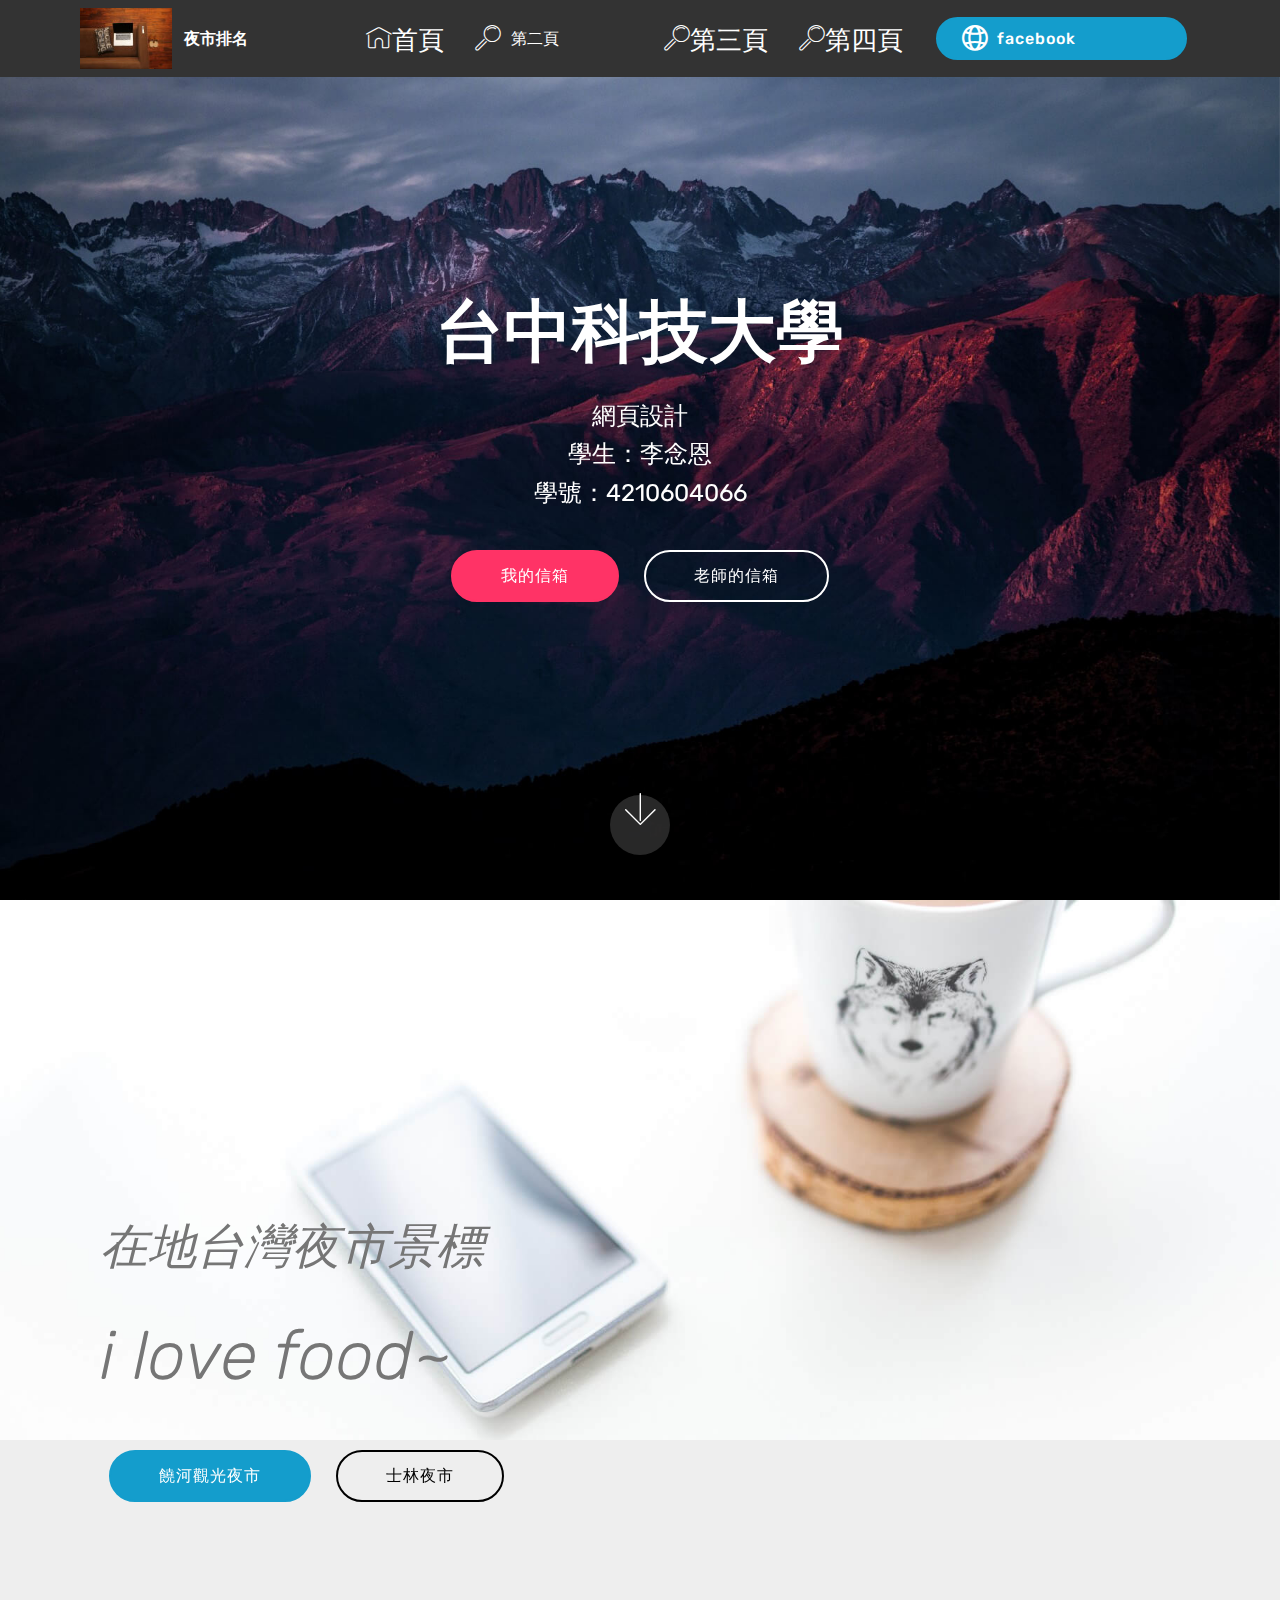
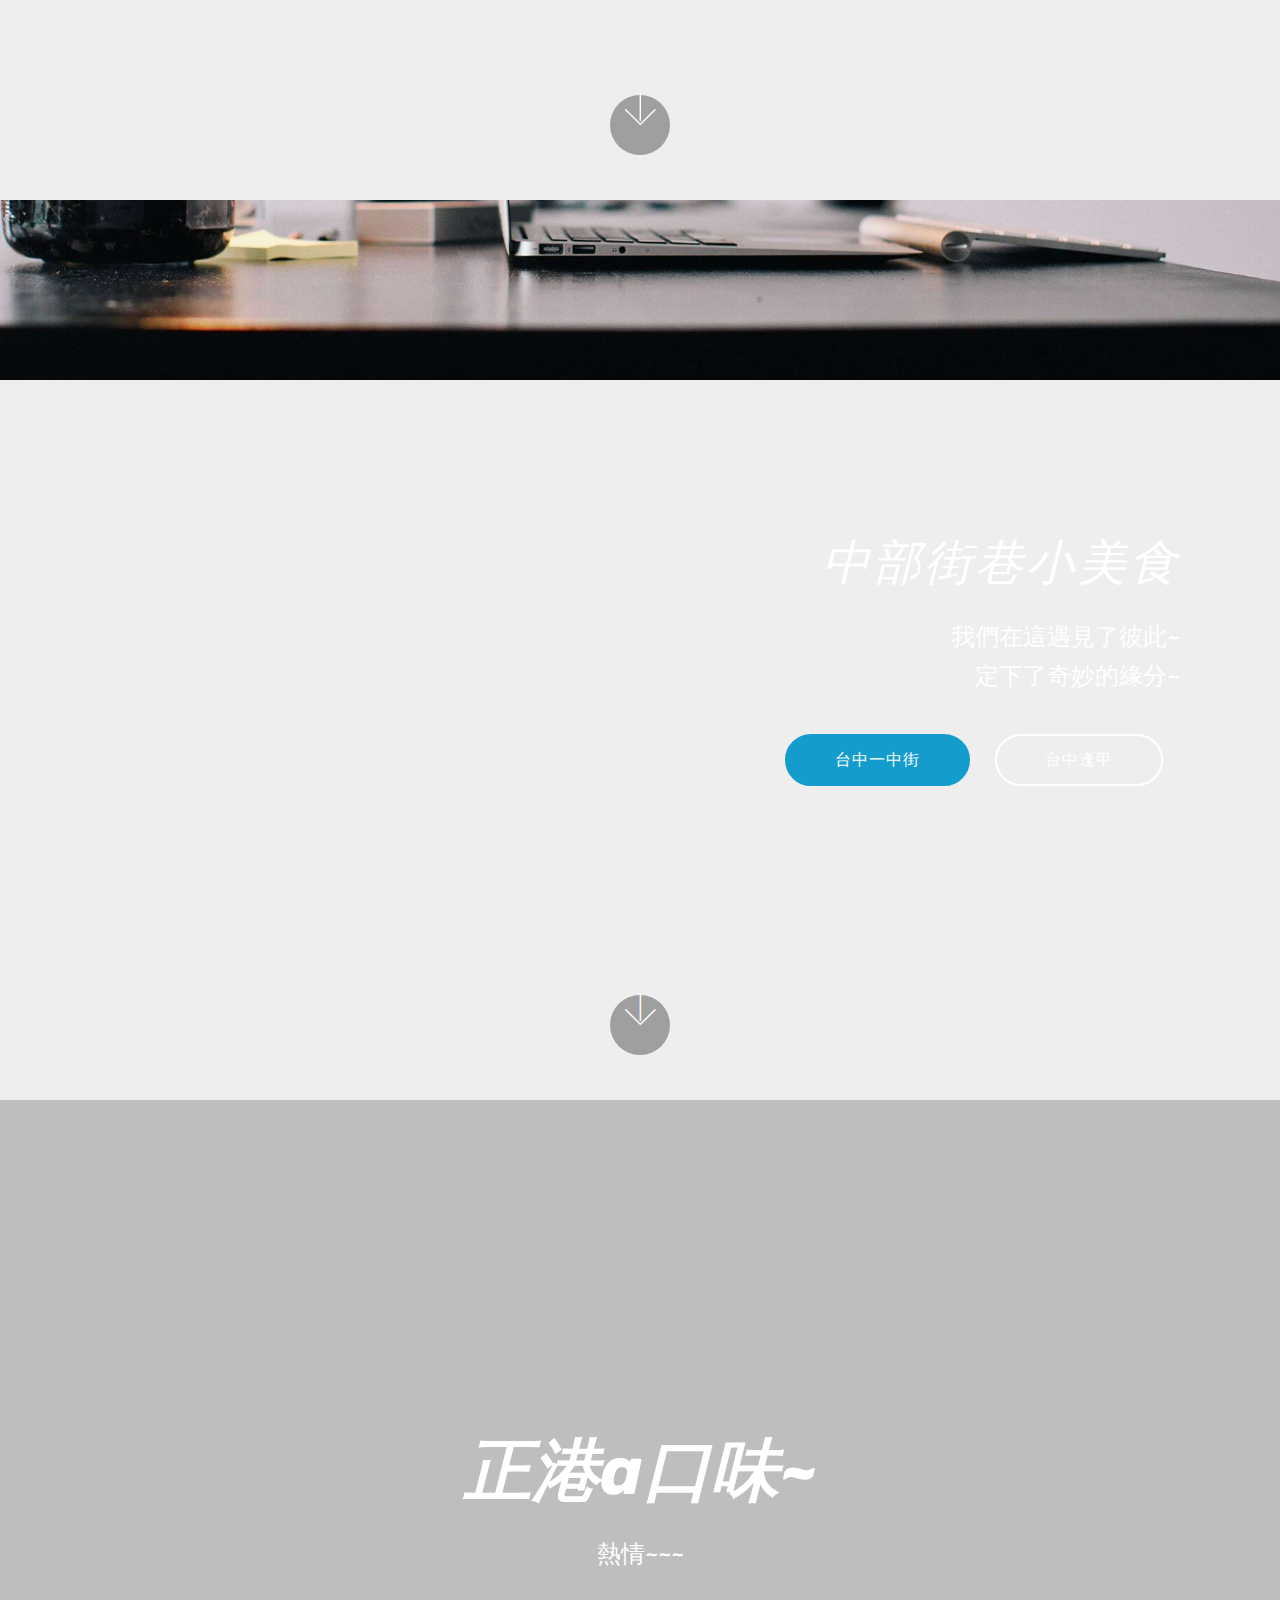
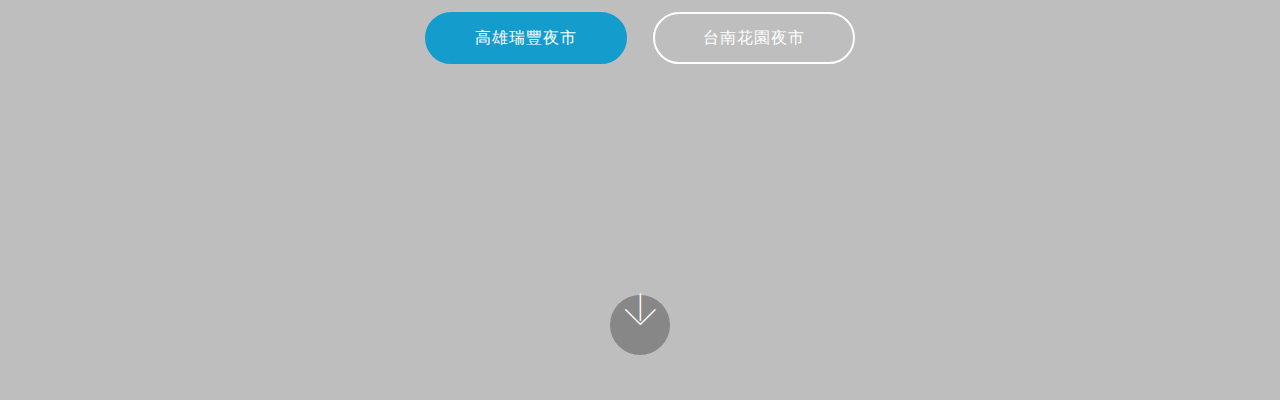
<file: index.html>
<!DOCTYPE html>
<html >
<head>
  <!-- Site made with Mobirise Website Builder v4.8.8, https://mobirise.com -->
  <meta charset="UTF-8">
  <meta http-equiv="X-UA-Compatible" content="IE=edge">
  <meta name="generator" content="Mobirise v4.8.8, mobirise.com">
  <meta name="viewport" content="width=device-width, initial-scale=1, minimum-scale=1">
  <link rel="shortcut icon" href="assets/images/mbr-122x81.jpg" type="image/x-icon">
  <meta name="description" content="">
  <title>首頁</title>
  <link rel="stylesheet" href="assets/web/assets/mobirise-icons2/mobirise2.css">
  <link rel="stylesheet" href="assets/web/assets/mobirise-icons/mobirise-icons.css">
  <link rel="stylesheet" href="assets/tether/tether.min.css">
  <link rel="stylesheet" href="assets/bootstrap/css/bootstrap.min.css">
  <link rel="stylesheet" href="assets/bootstrap/css/bootstrap-grid.min.css">
  <link rel="stylesheet" href="assets/bootstrap/css/bootstrap-reboot.min.css">
  <link rel="stylesheet" href="assets/dropdown/css/style.css">
  <link rel="stylesheet" href="assets/theme/css/style.css">
  <link rel="stylesheet" href="assets/mobirise/css/mbr-additional.css" type="text/css">
  
  
  
</head>
<body>
  <section class="menu cid-qTkzRZLJNu" once="menu" id="menu1-0">

    

    <nav class="navbar navbar-expand beta-menu navbar-dropdown align-items-center navbar-fixed-top navbar-toggleable-sm">
        <button class="navbar-toggler navbar-toggler-right" type="button" data-toggle="collapse" data-target="#navbarSupportedContent" aria-controls="navbarSupportedContent" aria-expanded="false" aria-label="Toggle navigation">
            <div class="hamburger">
                <span></span>
                <span></span>
                <span></span>
                <span></span>
            </div>
        </button>
        <div class="menu-logo">
            <div class="navbar-brand">
                <span class="navbar-logo">
                    <a href="https://ibuyranking.blogspot.com/2018/05/TaipeiNightMarket20180517.html">
                         <img src="assets/images/mbr-122x81.jpg" alt="Mobirise" title="" style="height: 3.8rem;">
                    </a>
                </span>
                <span class="navbar-caption-wrap"><a class="navbar-caption text-white display-4" href="https://ibuyranking.blogspot.com/2018/05/TaipeiNightMarket20180517.html">夜市排名</a></span>
            </div>
        </div>
        <div class="collapse navbar-collapse" id="navbarSupportedContent">
            <ul class="navbar-nav nav-dropdown" data-app-modern-menu="true"><li class="nav-item">
                    <a class="nav-link link text-white display-7" href="index.html#header2-1">
                        <span class="mbri-home mbr-iconfont mbr-iconfont-btn">首頁</span></a>
                </li>
                <li class="nav-item">
                    <a class="nav-link link text-white display-7" href="page1.html#header9-8">
                        <span class="mbri-search mbr-iconfont mbr-iconfont-btn"></span>第二頁 &nbsp; &nbsp; &nbsp; &nbsp; &nbsp; &nbsp; &nbsp; &nbsp; &nbsp; &nbsp;&nbsp;</a>
                </li><li class="nav-item"><a class="nav-link link text-white display-7" href="page2.html#header10-e">
                        <span class="mbri-search mbr-iconfont mbr-iconfont-btn">第三頁</span></a></li><li class="nav-item"><a class="nav-link link text-white display-7" href="page3.html#header6-k">
                        <span class="mbri-search mbr-iconfont mbr-iconfont-btn">第四頁</span></a></li></ul>
            <div class="navbar-buttons mbr-section-btn"><a class="btn btn-sm btn-primary display-4" href="https://www.facebook.com/"><span class="mobi-mbri mobi-mbri-globe-2 mbr-iconfont mbr-iconfont-btn"></span>
                    facebook &nbsp; &nbsp; &nbsp; &nbsp; &nbsp; &nbsp; &nbsp; &nbsp;&nbsp;</a></div>
        </div>
    </nav>
</section>

<section class="engine"><a href="https://mobirise.info/z">best website templates</a></section><section class="cid-qTkA127IK8 mbr-fullscreen mbr-parallax-background" id="header2-1">

    

    

    <div class="container align-center">
        <div class="row justify-content-md-center">
            <div class="mbr-white col-md-10">
                <h1 class="mbr-section-title mbr-bold pb-3 mbr-fonts-style display-1">
                    台中科技大學</h1>
                
                <p class="mbr-text pb-3 mbr-fonts-style display-5">
                    網頁設計<br>學生：李念恩<br>學號：4210604066</p>
                <div class="mbr-section-btn"><a class="btn btn-md btn-secondary display-4" href="mailto:z177891@yahoo.com.tw">我的信箱</a>
                    <a class="btn btn-md btn-white-outline display-4" href="mailto:elvis.hsie@gmail.com">老師的信箱</a></div>
            </div>
        </div>
    </div>
    <div class="mbr-arrow hidden-sm-down" aria-hidden="true">
        <a href="#next">
            <i class="mbri-down mbr-iconfont"></i>
        </a>
    </div>
</section>

<section class="header9 cid-rbDwCM3Pmf mbr-fullscreen mbr-parallax-background" id="header9-3">

    

    

    <div class="container">
        <div class="media-container-column mbr-white col-md-8">
            <h1 class="mbr-section-title align-left mbr-bold pb-3 mbr-fonts-style display-1"></h1>
            <h3 class="mbr-section-subtitle align-left mbr-light pb-3 mbr-fonts-style display-2">在地台灣夜市景標</h3>
            <p class="mbr-text align-left pb-3 mbr-fonts-style display-1"><em>
                i love food~
            </em></p>
            <div class="mbr-section-btn align-left"><a class="btn btn-md btn-primary display-4" href="https://www.travel.taipei/zh-tw/attraction/details/1538">饒河觀光夜市</a>
                <a class="btn btn-md btn-black-outline display-4" href="http://shi-lin-night-market.com.tw/">士林夜市</a></div>
        </div>
    </div>

    <div class="mbr-arrow hidden-sm-down" aria-hidden="true">
        <a href="#next">
            <i class="mbri-down mbr-iconfont"></i>
        </a>
    </div>
</section>

<section class="header10 cid-rbDxMf5SBc mbr-fullscreen mbr-parallax-background" id="header10-4">

    

    

    <div class="container">
        <div class="media-container-column mbr-white col-lg-8 col-md-10 ml-auto">
            <h1 class="mbr-section-title align-right mbr-bold pb-3 mbr-fonts-style display-1"></h1>
            <h3 class="mbr-section-subtitle align-right mbr-light pb-3 mbr-fonts-style display-2"><em>
                中部街巷小美食</em></h3>
            <p class="mbr-text align-right pb-3 mbr-fonts-style display-5">
               我們在這遇見了彼此~<br>定下了奇妙的緣分~</p>
            <div class="mbr-section-btn align-right"><a class="btn btn-md btn-primary display-4" href="https://travel.taichung.gov.tw/zh-tw/Attractions/Intro/400/%E4%B8%80%E4%B8%AD%E8%A1%97%E5%A4%9C%E5%B8%82%EF%BC%BF%E4%B8%80%E4%B8%AD%E5%95%86%E5%9C%88">台中一中街</a>
                <a class="btn btn-md btn-white-outline display-4" href="https://www.facebook.com/fcyes/?ref=bookmarks">台中逢甲</a></div>
        </div>
    </div>

    <div class="mbr-arrow hidden-sm-down" aria-hidden="true">
        <a href="#next">
            <i class="mbri-down mbr-iconfont"></i>
        </a>
    </div>
</section>

<section class="header6 cid-rbDzF8xTyD mbr-fullscreen" data-bg-video="http://www.youtube.com/watch?v=uNCr7NdOJgw" id="header6-5">

    

    <div class="mbr-overlay" style="opacity: 0.2; background-color: rgb(0, 0, 0);">
    </div>

    <div class="container">
        <div class="row justify-content-md-center">
            <div class="mbr-white col-md-10">
                <h1 class="mbr-section-title align-center mbr-bold pb-3 mbr-fonts-style display-1"><em>
                    正港a口味~</em></h1>
                <p class="mbr-text align-center pb-3 mbr-fonts-style display-5">
                    熱情~~~</p>
                <div class="mbr-section-btn align-center"><a class="btn btn-md btn-primary display-4" href="https://www.facebook.com/RueifongNightMarket/">高雄瑞豐夜市<br></a>
                        <a class="btn btn-md btn-white-outline display-4" href="https://www.facebook.com/TainanGNM/">台南花園夜市</a></div>
            </div>
        </div>
    </div>

    <div class="mbr-arrow hidden-sm-down" aria-hidden="true">
        <a href="#next">
            <i class="mbri-down mbr-iconfont"></i>
        </a>
    </div>
</section>


  <script src="assets/web/assets/jquery/jquery.min.js"></script>
  <script src="assets/tether/tether.min.js"></script>
  <script src="assets/popper/popper.min.js"></script>
  <script src="assets/bootstrap/js/bootstrap.min.js"></script>
  <script src="assets/smoothscroll/smooth-scroll.js"></script>
  <script src="assets/touchswipe/jquery.touch-swipe.min.js"></script>
  <script src="assets/parallax/jarallax.min.js"></script>
  <script src="assets/ytplayer/jquery.mb.ytplayer.min.js"></script>
  <script src="assets/vimeoplayer/jquery.mb.vimeo_player.js"></script>
  <script src="assets/dropdown/js/script.min.js"></script>
  <script src="assets/theme/js/script.js"></script>
  
  
</body>
</html>
</file>
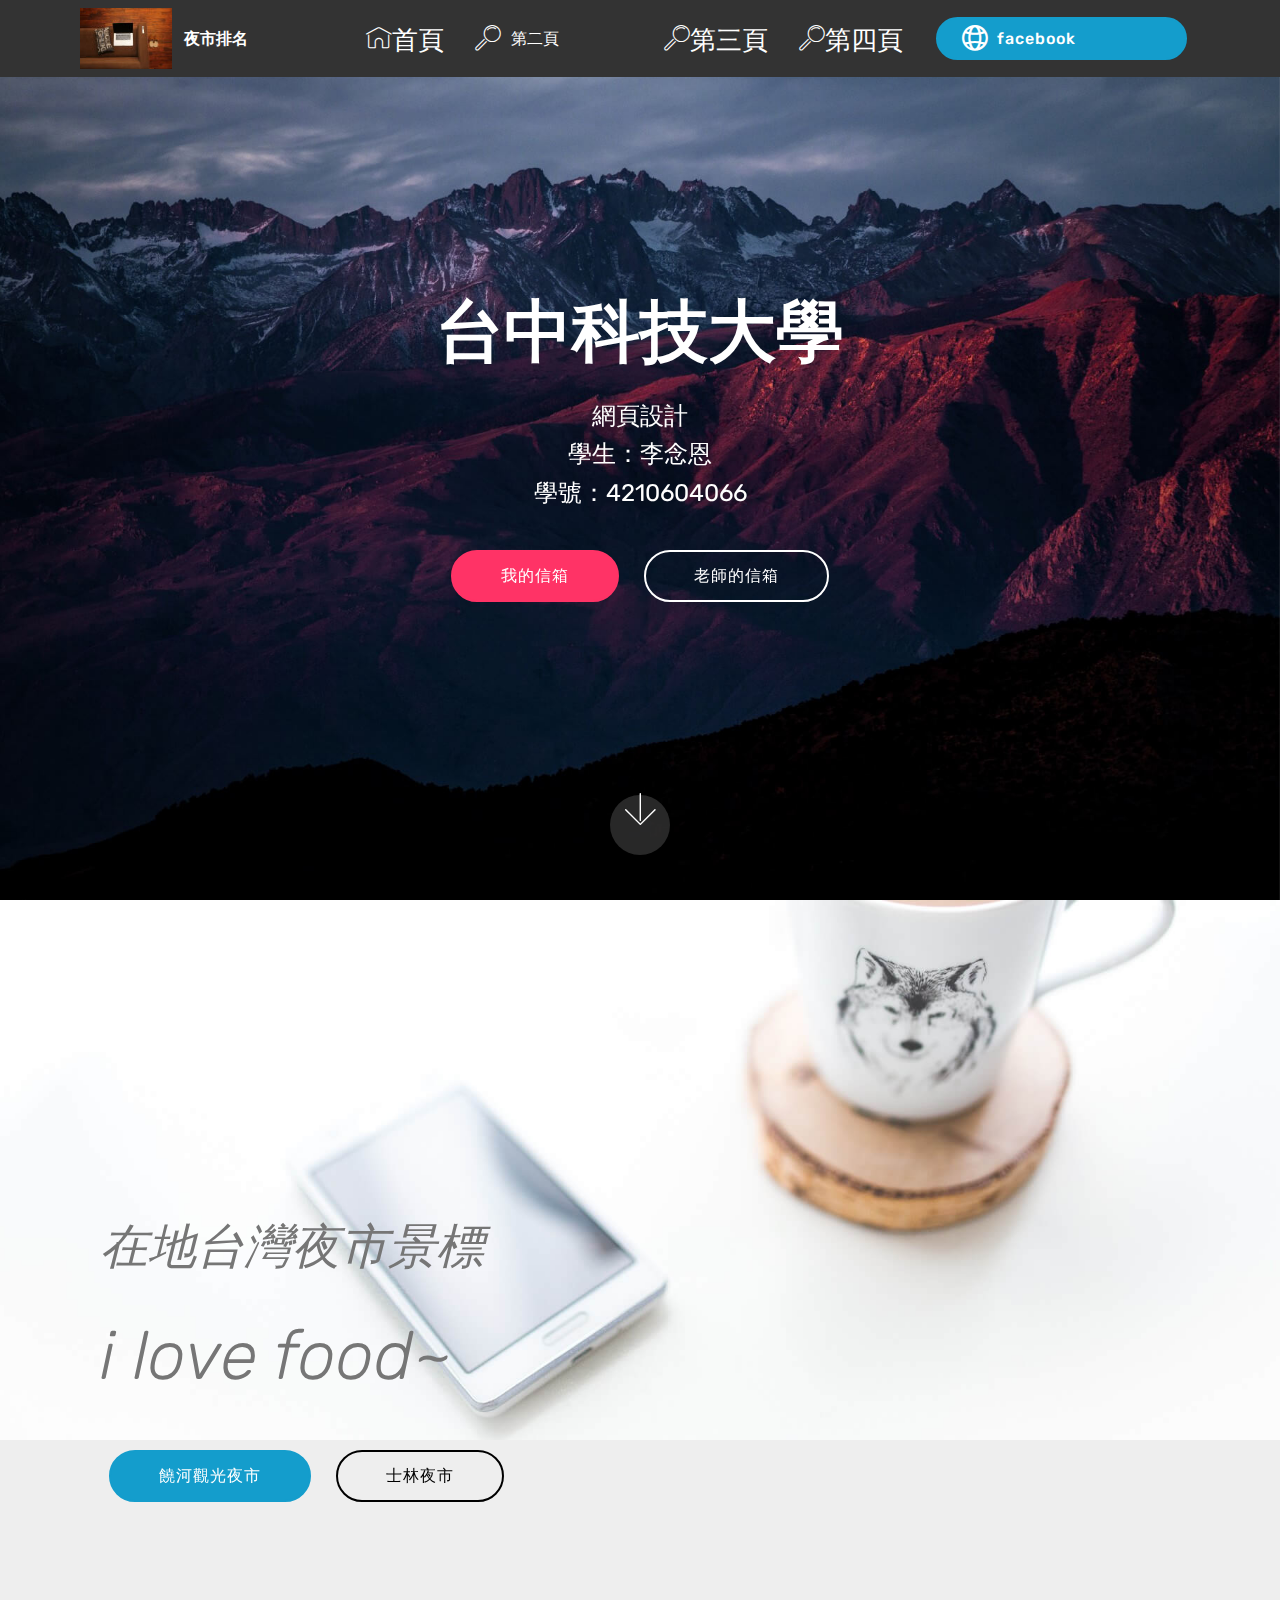
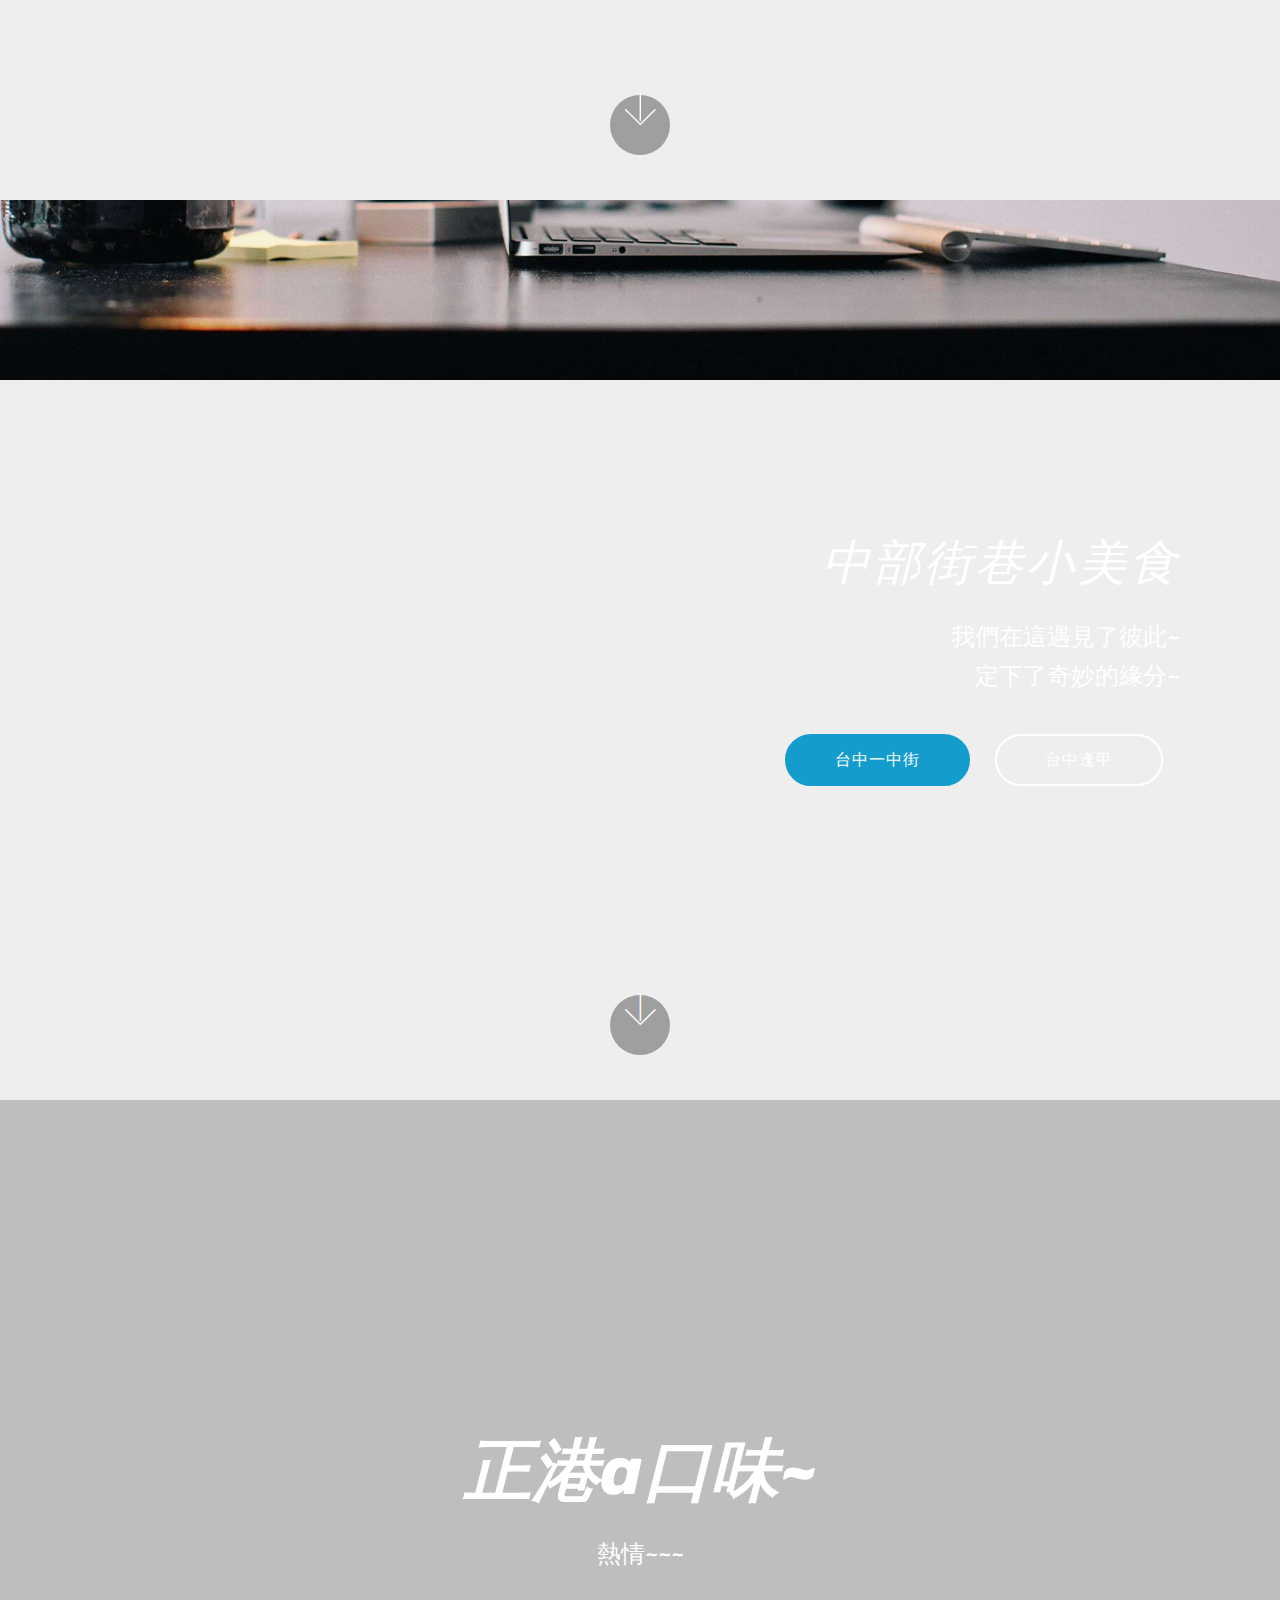
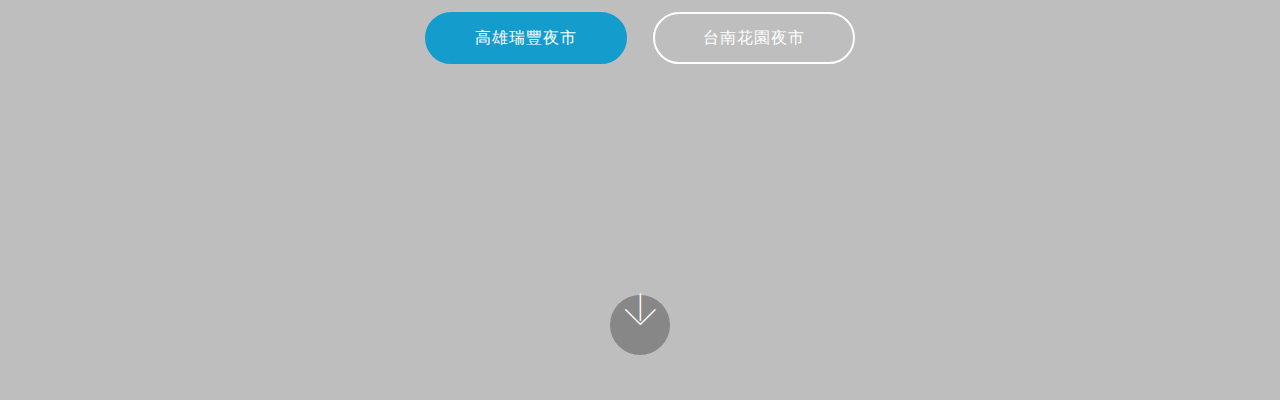
<file: page1.html>
<!DOCTYPE html>
<html >
<head>
  <!-- Site made with Mobirise Website Builder v4.8.8, https://mobirise.com -->
  <meta charset="UTF-8">
  <meta http-equiv="X-UA-Compatible" content="IE=edge">
  <meta name="generator" content="Mobirise v4.8.8, mobirise.com">
  <meta name="viewport" content="width=device-width, initial-scale=1, minimum-scale=1">
  <link rel="shortcut icon" href="assets/images/mbr-122x81.jpg" type="image/x-icon">
  <meta name="description" content="">
  <title>第二頁</title>
  <link rel="stylesheet" href="assets/web/assets/mobirise-icons2/mobirise2.css">
  <link rel="stylesheet" href="assets/web/assets/mobirise-icons/mobirise-icons.css">
  <link rel="stylesheet" href="assets/tether/tether.min.css">
  <link rel="stylesheet" href="assets/bootstrap/css/bootstrap.min.css">
  <link rel="stylesheet" href="assets/bootstrap/css/bootstrap-grid.min.css">
  <link rel="stylesheet" href="assets/bootstrap/css/bootstrap-reboot.min.css">
  <link rel="stylesheet" href="assets/dropdown/css/style.css">
  <link rel="stylesheet" href="assets/theme/css/style.css">
  <link rel="stylesheet" href="assets/mobirise/css/mbr-additional.css" type="text/css">
  
  
  
</head>
<body>
  <section class="menu cid-rbDAnlVAHz" once="menu" id="menu1-6">

    

    <nav class="navbar navbar-expand beta-menu navbar-dropdown align-items-center navbar-fixed-top navbar-toggleable-sm">
        <button class="navbar-toggler navbar-toggler-right" type="button" data-toggle="collapse" data-target="#navbarSupportedContent" aria-controls="navbarSupportedContent" aria-expanded="false" aria-label="Toggle navigation">
            <div class="hamburger">
                <span></span>
                <span></span>
                <span></span>
                <span></span>
            </div>
        </button>
        <div class="menu-logo">
            <div class="navbar-brand">
                <span class="navbar-logo">
                    <a href="https://ibuyranking.blogspot.com/2018/05/TaipeiNightMarket20180517.html">
                         <img src="assets/images/mbr-122x81.jpg" alt="Mobirise" title="" style="height: 3.8rem;">
                    </a>
                </span>
                <span class="navbar-caption-wrap"><a class="navbar-caption text-white display-4" href="https://ibuyranking.blogspot.com/2018/05/TaipeiNightMarket20180517.html">夜市排名</a></span>
            </div>
        </div>
        <div class="collapse navbar-collapse" id="navbarSupportedContent">
            <ul class="navbar-nav nav-dropdown" data-app-modern-menu="true"><li class="nav-item">
                    <a class="nav-link link text-white display-7" href="index.html#header2-1">
                        <span class="mbri-home mbr-iconfont mbr-iconfont-btn">首頁</span></a>
                </li>
                <li class="nav-item">
                    <a class="nav-link link text-white display-7" href="page1.html#header9-8">
                        <span class="mbri-search mbr-iconfont mbr-iconfont-btn"></span>第二頁 &nbsp; &nbsp; &nbsp; &nbsp; &nbsp; &nbsp; &nbsp; &nbsp; &nbsp; &nbsp;&nbsp;</a>
                </li><li class="nav-item"><a class="nav-link link text-white display-7" href="page2.html#header10-e">
                        <span class="mbri-search mbr-iconfont mbr-iconfont-btn">第三頁</span></a></li><li class="nav-item"><a class="nav-link link text-white display-7" href="page3.html#header6-k">
                        <span class="mbri-search mbr-iconfont mbr-iconfont-btn">第四頁</span></a></li></ul>
            <div class="navbar-buttons mbr-section-btn"><a class="btn btn-sm btn-primary display-4" href="https://www.facebook.com/"><span class="mobi-mbri mobi-mbri-globe-2 mbr-iconfont mbr-iconfont-btn"></span>
                    facebook &nbsp; &nbsp; &nbsp; &nbsp; &nbsp; &nbsp; &nbsp; &nbsp;&nbsp;</a></div>
        </div>
    </nav>
</section>

<section class="engine"><a href="https://mobirise.info/e">how to make your own site</a></section><section class="cid-rbDAnmAztj mbr-fullscreen mbr-parallax-background" id="header2-7">

    

    

    <div class="container align-center">
        <div class="row justify-content-md-center">
            <div class="mbr-white col-md-10">
                <h1 class="mbr-section-title mbr-bold pb-3 mbr-fonts-style display-1">
                    台中科技大學</h1>
                
                <p class="mbr-text pb-3 mbr-fonts-style display-5">
                    網頁設計<br>學生：李念恩<br>學號：4210604066</p>
                <div class="mbr-section-btn"><a class="btn btn-md btn-secondary display-4" href="mailto:z177891@yahoo.com.tw">我的信箱</a>
                    <a class="btn btn-md btn-white-outline display-4" href="mailto:elvis.hsie@gmail.com">老師的信箱</a></div>
            </div>
        </div>
    </div>
    <div class="mbr-arrow hidden-sm-down" aria-hidden="true">
        <a href="#next">
            <i class="mbri-down mbr-iconfont"></i>
        </a>
    </div>
</section>

<section class="header9 cid-rbDAnnkg2U mbr-fullscreen mbr-parallax-background" id="header9-8">

    

    

    <div class="container">
        <div class="media-container-column mbr-white col-md-8">
            <h1 class="mbr-section-title align-left mbr-bold pb-3 mbr-fonts-style display-1"></h1>
            <h3 class="mbr-section-subtitle align-left mbr-light pb-3 mbr-fonts-style display-2">在地台灣夜市景標</h3>
            <p class="mbr-text align-left pb-3 mbr-fonts-style display-1"><em>
                i love food~
            </em></p>
            <div class="mbr-section-btn align-left"><a class="btn btn-md btn-primary display-4" href="https://www.travel.taipei/zh-tw/attraction/details/1538">饒河觀光夜市</a>
                <a class="btn btn-md btn-black-outline display-4" href="http://shi-lin-night-market.com.tw/">士林夜市</a></div>
        </div>
    </div>

    <div class="mbr-arrow hidden-sm-down" aria-hidden="true">
        <a href="#next">
            <i class="mbri-down mbr-iconfont"></i>
        </a>
    </div>
</section>

<section class="header10 cid-rbDAnnXggH mbr-fullscreen mbr-parallax-background" id="header10-9">

    

    

    <div class="container">
        <div class="media-container-column mbr-white col-lg-8 col-md-10 ml-auto">
            <h1 class="mbr-section-title align-right mbr-bold pb-3 mbr-fonts-style display-1"></h1>
            <h3 class="mbr-section-subtitle align-right mbr-light pb-3 mbr-fonts-style display-2"><em>
                中部街巷小美食</em></h3>
            <p class="mbr-text align-right pb-3 mbr-fonts-style display-5">
               我們在這遇見了彼此~<br>定下了奇妙的緣分~</p>
            <div class="mbr-section-btn align-right"><a class="btn btn-md btn-primary display-4" href="https://travel.taichung.gov.tw/zh-tw/Attractions/Intro/400/%E4%B8%80%E4%B8%AD%E8%A1%97%E5%A4%9C%E5%B8%82%EF%BC%BF%E4%B8%80%E4%B8%AD%E5%95%86%E5%9C%88">台中一中街</a>
                <a class="btn btn-md btn-white-outline display-4" href="https://www.facebook.com/fcyes/?ref=bookmarks">台中逢甲</a></div>
        </div>
    </div>

    <div class="mbr-arrow hidden-sm-down" aria-hidden="true">
        <a href="#next">
            <i class="mbri-down mbr-iconfont"></i>
        </a>
    </div>
</section>

<section class="header6 cid-rbDAnoBnQK mbr-fullscreen" data-bg-video="http://www.youtube.com/watch?v=uNCr7NdOJgw" id="header6-a">

    

    <div class="mbr-overlay" style="opacity: 0.2; background-color: rgb(0, 0, 0);">
    </div>

    <div class="container">
        <div class="row justify-content-md-center">
            <div class="mbr-white col-md-10">
                <h1 class="mbr-section-title align-center mbr-bold pb-3 mbr-fonts-style display-1"><em>
                    正港a口味~</em></h1>
                <p class="mbr-text align-center pb-3 mbr-fonts-style display-5">
                    熱情~~~</p>
                <div class="mbr-section-btn align-center"><a class="btn btn-md btn-primary display-4" href="https://www.facebook.com/RueifongNightMarket/">高雄瑞豐夜市<br></a>
                        <a class="btn btn-md btn-white-outline display-4" href="https://www.facebook.com/TainanGNM/">台南花園夜市</a></div>
            </div>
        </div>
    </div>

    <div class="mbr-arrow hidden-sm-down" aria-hidden="true">
        <a href="#next">
            <i class="mbri-down mbr-iconfont"></i>
        </a>
    </div>
</section>


  <script src="assets/web/assets/jquery/jquery.min.js"></script>
  <script src="assets/tether/tether.min.js"></script>
  <script src="assets/popper/popper.min.js"></script>
  <script src="assets/bootstrap/js/bootstrap.min.js"></script>
  <script src="assets/smoothscroll/smooth-scroll.js"></script>
  <script src="assets/touchswipe/jquery.touch-swipe.min.js"></script>
  <script src="assets/parallax/jarallax.min.js"></script>
  <script src="assets/ytplayer/jquery.mb.ytplayer.min.js"></script>
  <script src="assets/vimeoplayer/jquery.mb.vimeo_player.js"></script>
  <script src="assets/dropdown/js/script.min.js"></script>
  <script src="assets/theme/js/script.js"></script>
  
  
</body>
</html>
</file>
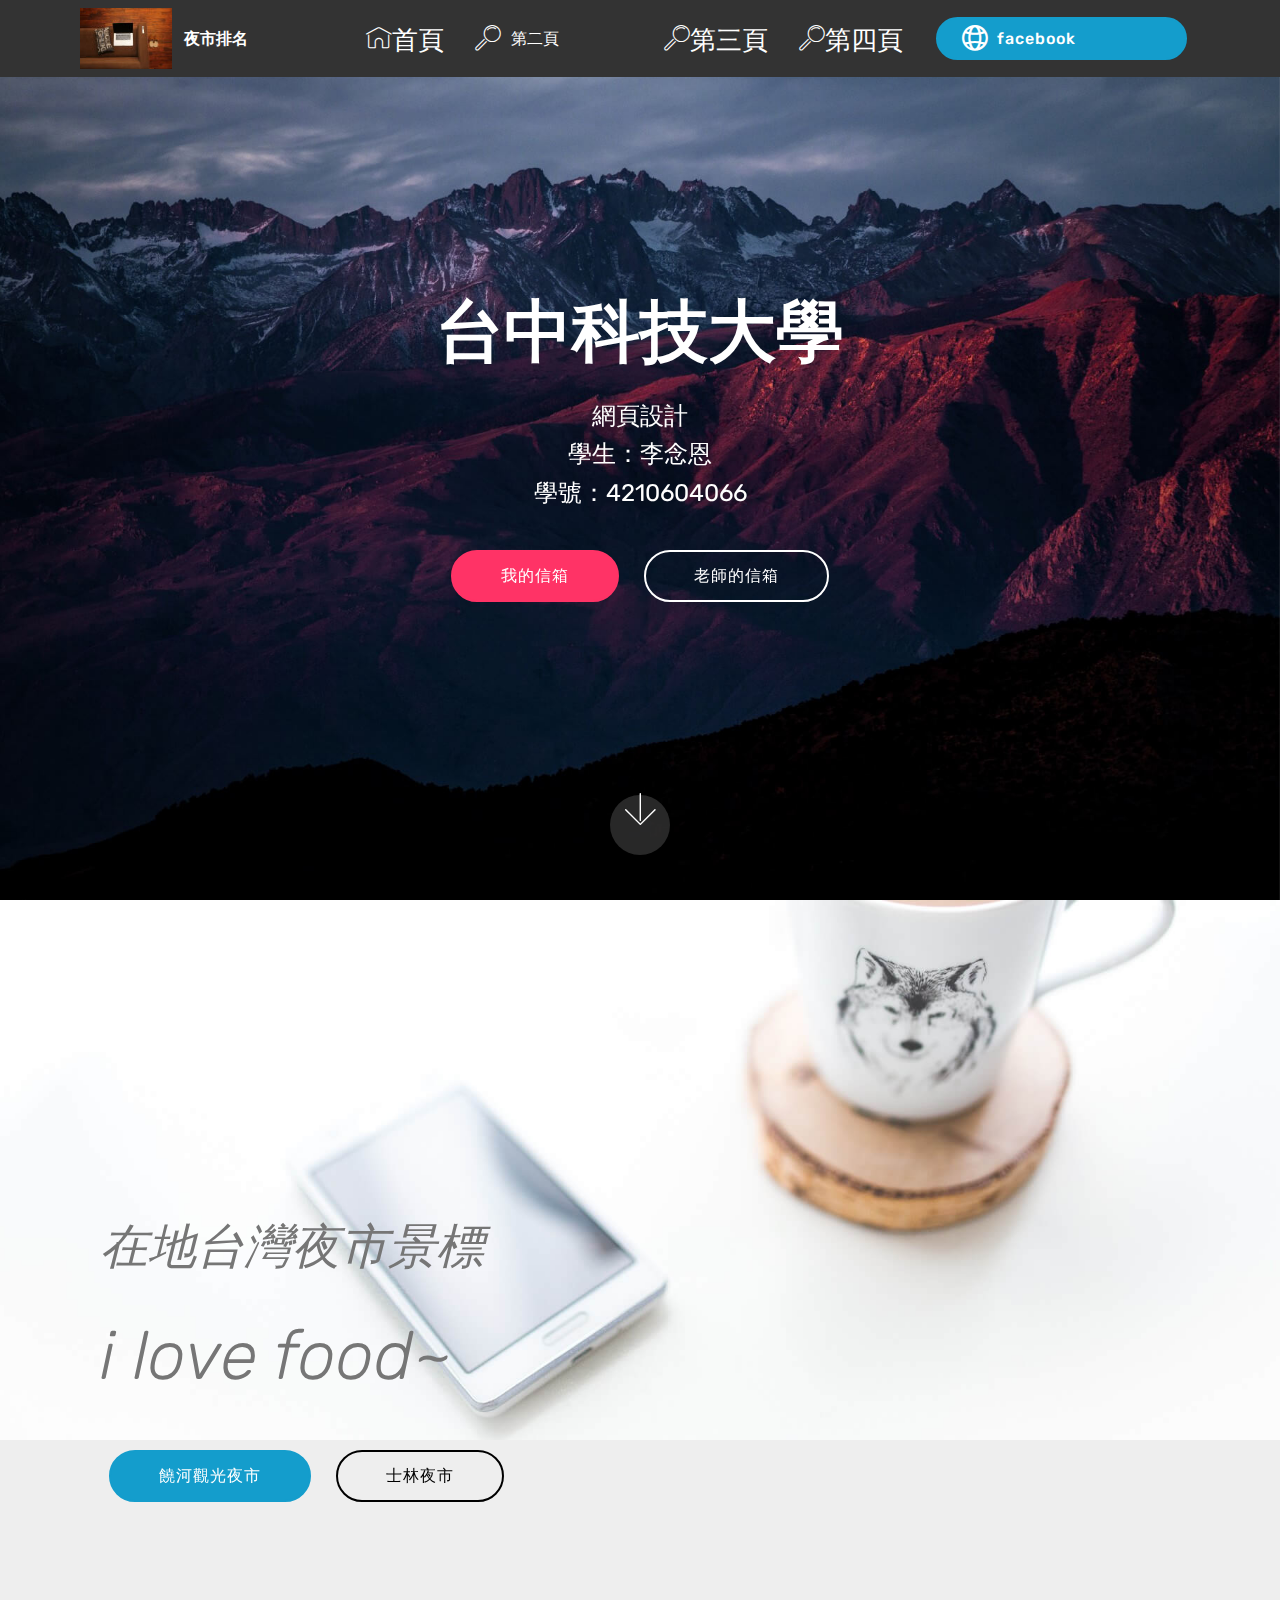
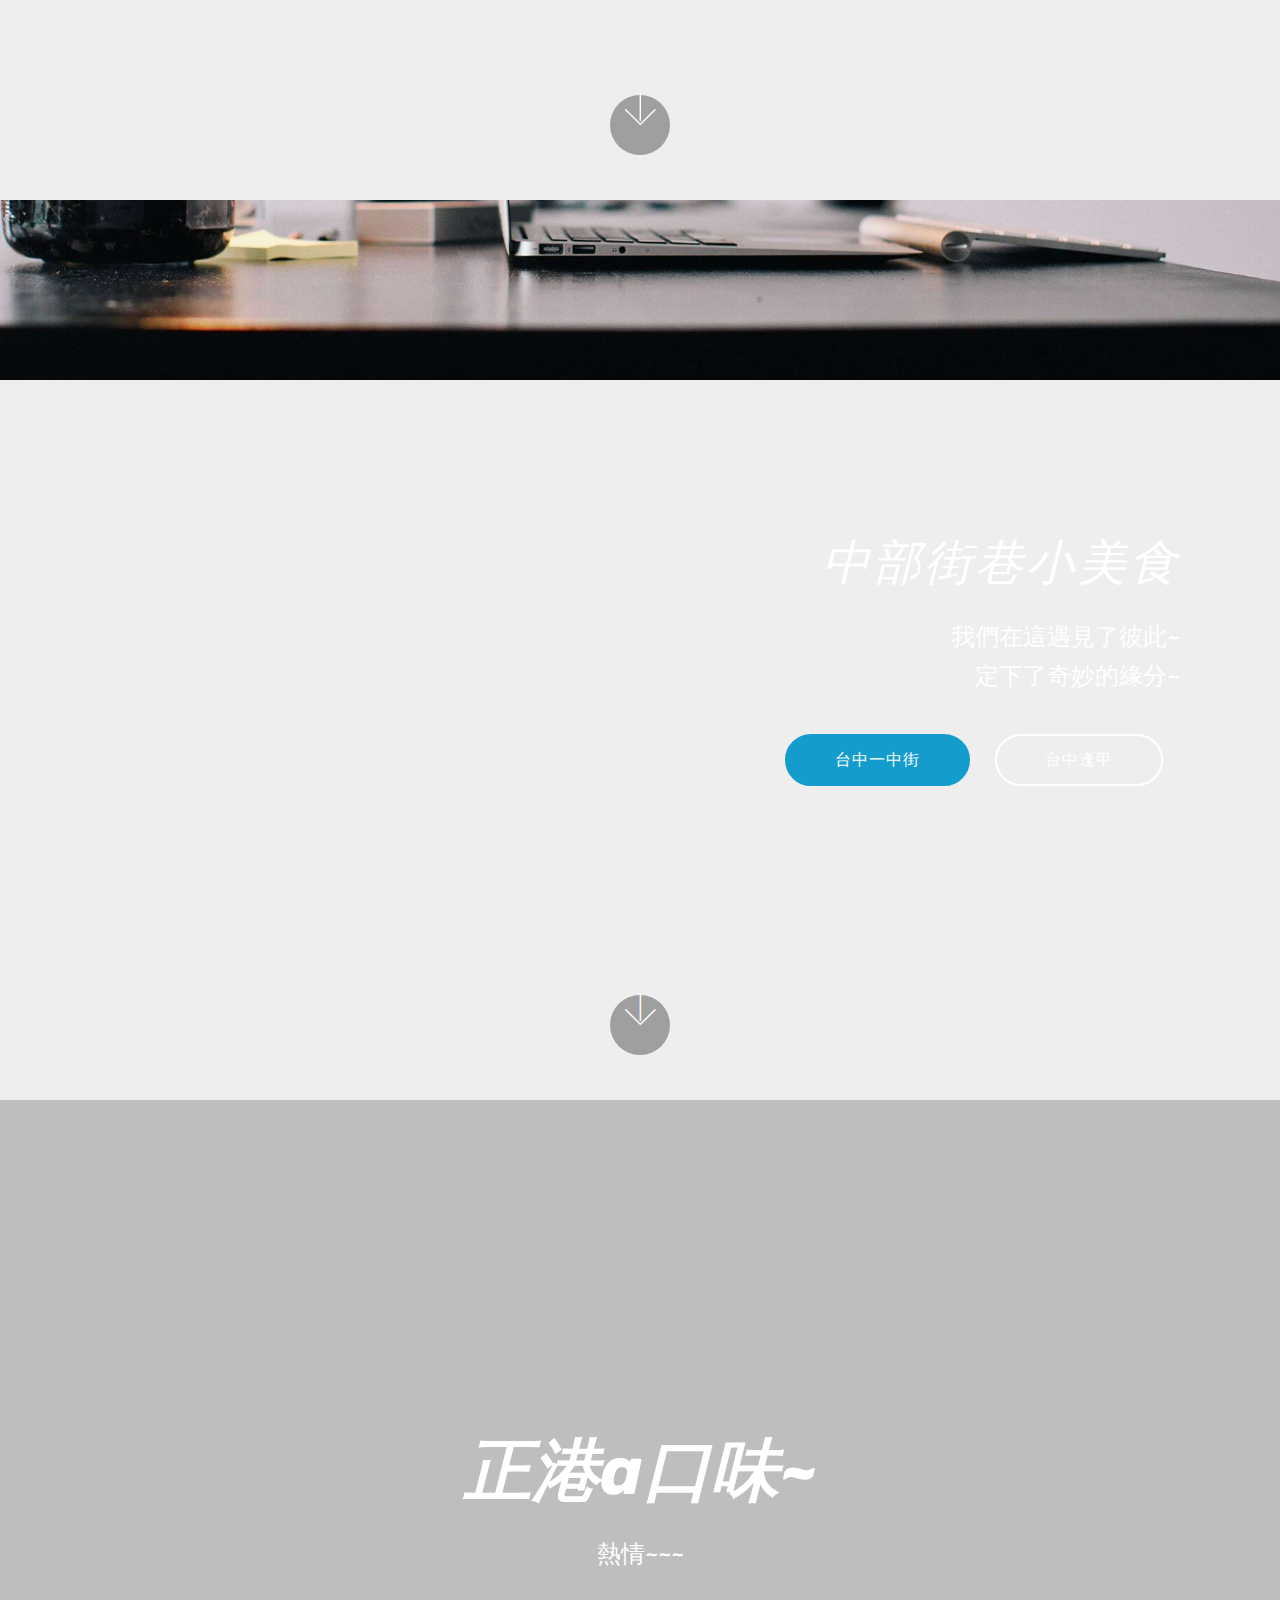
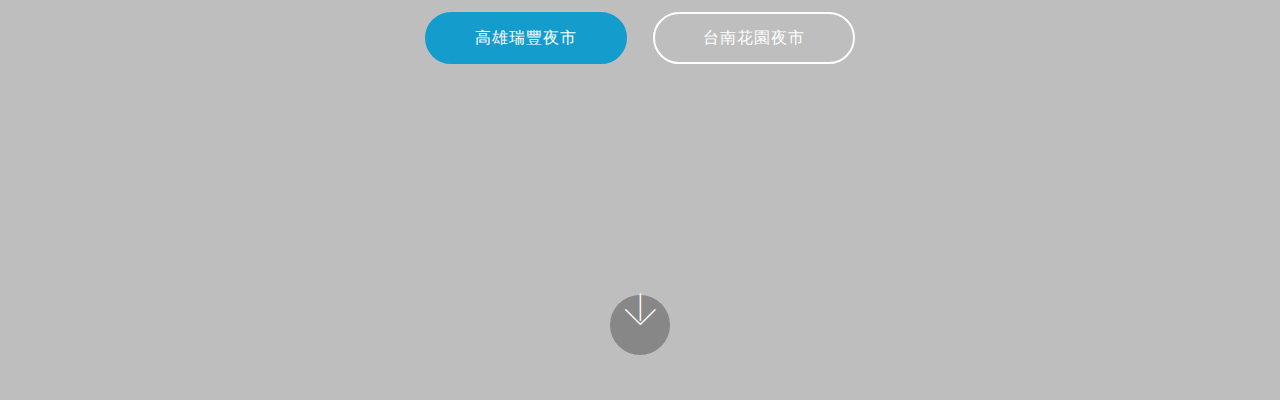
<file: page2.html>
<!DOCTYPE html>
<html >
<head>
  <!-- Site made with Mobirise Website Builder v4.8.8, https://mobirise.com -->
  <meta charset="UTF-8">
  <meta http-equiv="X-UA-Compatible" content="IE=edge">
  <meta name="generator" content="Mobirise v4.8.8, mobirise.com">
  <meta name="viewport" content="width=device-width, initial-scale=1, minimum-scale=1">
  <link rel="shortcut icon" href="assets/images/mbr-122x81.jpg" type="image/x-icon">
  <meta name="description" content="">
  <title>第三頁</title>
  <link rel="stylesheet" href="assets/web/assets/mobirise-icons2/mobirise2.css">
  <link rel="stylesheet" href="assets/web/assets/mobirise-icons/mobirise-icons.css">
  <link rel="stylesheet" href="assets/tether/tether.min.css">
  <link rel="stylesheet" href="assets/bootstrap/css/bootstrap.min.css">
  <link rel="stylesheet" href="assets/bootstrap/css/bootstrap-grid.min.css">
  <link rel="stylesheet" href="assets/bootstrap/css/bootstrap-reboot.min.css">
  <link rel="stylesheet" href="assets/dropdown/css/style.css">
  <link rel="stylesheet" href="assets/theme/css/style.css">
  <link rel="stylesheet" href="assets/mobirise/css/mbr-additional.css" type="text/css">
  
  
  
</head>
<body>
  <section class="menu cid-rbDApD1GB7" once="menu" id="menu1-b">

    

    <nav class="navbar navbar-expand beta-menu navbar-dropdown align-items-center navbar-fixed-top navbar-toggleable-sm">
        <button class="navbar-toggler navbar-toggler-right" type="button" data-toggle="collapse" data-target="#navbarSupportedContent" aria-controls="navbarSupportedContent" aria-expanded="false" aria-label="Toggle navigation">
            <div class="hamburger">
                <span></span>
                <span></span>
                <span></span>
                <span></span>
            </div>
        </button>
        <div class="menu-logo">
            <div class="navbar-brand">
                <span class="navbar-logo">
                    <a href="https://ibuyranking.blogspot.com/2018/05/TaipeiNightMarket20180517.html">
                         <img src="assets/images/mbr-122x81.jpg" alt="Mobirise" title="" style="height: 3.8rem;">
                    </a>
                </span>
                <span class="navbar-caption-wrap"><a class="navbar-caption text-white display-4" href="https://ibuyranking.blogspot.com/2018/05/TaipeiNightMarket20180517.html">夜市排名</a></span>
            </div>
        </div>
        <div class="collapse navbar-collapse" id="navbarSupportedContent">
            <ul class="navbar-nav nav-dropdown" data-app-modern-menu="true"><li class="nav-item">
                    <a class="nav-link link text-white display-7" href="index.html#header2-1">
                        <span class="mbri-home mbr-iconfont mbr-iconfont-btn">首頁</span></a>
                </li>
                <li class="nav-item">
                    <a class="nav-link link text-white display-7" href="page1.html#header9-8">
                        <span class="mbri-search mbr-iconfont mbr-iconfont-btn"></span>第二頁 &nbsp; &nbsp; &nbsp; &nbsp; &nbsp; &nbsp; &nbsp; &nbsp; &nbsp; &nbsp;&nbsp;</a>
                </li><li class="nav-item"><a class="nav-link link text-white display-7" href="page2.html#header10-e">
                        <span class="mbri-search mbr-iconfont mbr-iconfont-btn">第三頁</span></a></li><li class="nav-item"><a class="nav-link link text-white display-7" href="page3.html#header6-k">
                        <span class="mbri-search mbr-iconfont mbr-iconfont-btn">第四頁</span></a></li></ul>
            <div class="navbar-buttons mbr-section-btn"><a class="btn btn-sm btn-primary display-4" href="https://www.facebook.com/"><span class="mobi-mbri mobi-mbri-globe-2 mbr-iconfont mbr-iconfont-btn"></span>
                    facebook &nbsp; &nbsp; &nbsp; &nbsp; &nbsp; &nbsp; &nbsp; &nbsp;&nbsp;</a></div>
        </div>
    </nav>
</section>

<section class="engine"><a href="https://mobirise.info/n">free simple website templates</a></section><section class="cid-rbDApDEYTc mbr-fullscreen mbr-parallax-background" id="header2-c">

    

    

    <div class="container align-center">
        <div class="row justify-content-md-center">
            <div class="mbr-white col-md-10">
                <h1 class="mbr-section-title mbr-bold pb-3 mbr-fonts-style display-1">
                    台中科技大學</h1>
                
                <p class="mbr-text pb-3 mbr-fonts-style display-5">
                    網頁設計<br>學生：李念恩<br>學號：4210604066</p>
                <div class="mbr-section-btn"><a class="btn btn-md btn-secondary display-4" href="mailto:z177891@yahoo.com.tw">我的信箱</a>
                    <a class="btn btn-md btn-white-outline display-4" href="mailto:elvis.hsie@gmail.com">老師的信箱</a></div>
            </div>
        </div>
    </div>
    <div class="mbr-arrow hidden-sm-down" aria-hidden="true">
        <a href="#next">
            <i class="mbri-down mbr-iconfont"></i>
        </a>
    </div>
</section>

<section class="header9 cid-rbDApEgi62 mbr-fullscreen mbr-parallax-background" id="header9-d">

    

    

    <div class="container">
        <div class="media-container-column mbr-white col-md-8">
            <h1 class="mbr-section-title align-left mbr-bold pb-3 mbr-fonts-style display-1"></h1>
            <h3 class="mbr-section-subtitle align-left mbr-light pb-3 mbr-fonts-style display-2">在地台灣夜市景標</h3>
            <p class="mbr-text align-left pb-3 mbr-fonts-style display-1"><em>
                i love food~
            </em></p>
            <div class="mbr-section-btn align-left"><a class="btn btn-md btn-primary display-4" href="https://www.travel.taipei/zh-tw/attraction/details/1538">饒河觀光夜市</a>
                <a class="btn btn-md btn-black-outline display-4" href="http://shi-lin-night-market.com.tw/">士林夜市</a></div>
        </div>
    </div>

    <div class="mbr-arrow hidden-sm-down" aria-hidden="true">
        <a href="#next">
            <i class="mbri-down mbr-iconfont"></i>
        </a>
    </div>
</section>

<section class="header10 cid-rbDApES2El mbr-fullscreen mbr-parallax-background" id="header10-e">

    

    

    <div class="container">
        <div class="media-container-column mbr-white col-lg-8 col-md-10 ml-auto">
            <h1 class="mbr-section-title align-right mbr-bold pb-3 mbr-fonts-style display-1"></h1>
            <h3 class="mbr-section-subtitle align-right mbr-light pb-3 mbr-fonts-style display-2"><em>
                中部街巷小美食</em></h3>
            <p class="mbr-text align-right pb-3 mbr-fonts-style display-5">
               我們在這遇見了彼此~<br>定下了奇妙的緣分~</p>
            <div class="mbr-section-btn align-right"><a class="btn btn-md btn-primary display-4" href="https://travel.taichung.gov.tw/zh-tw/Attractions/Intro/400/%E4%B8%80%E4%B8%AD%E8%A1%97%E5%A4%9C%E5%B8%82%EF%BC%BF%E4%B8%80%E4%B8%AD%E5%95%86%E5%9C%88">台中一中街</a>
                <a class="btn btn-md btn-white-outline display-4" href="https://www.facebook.com/fcyes/?ref=bookmarks">台中逢甲</a></div>
        </div>
    </div>

    <div class="mbr-arrow hidden-sm-down" aria-hidden="true">
        <a href="#next">
            <i class="mbri-down mbr-iconfont"></i>
        </a>
    </div>
</section>

<section class="header6 cid-rbDApFsE8f mbr-fullscreen" data-bg-video="http://www.youtube.com/watch?v=uNCr7NdOJgw" id="header6-f">

    

    <div class="mbr-overlay" style="opacity: 0.2; background-color: rgb(0, 0, 0);">
    </div>

    <div class="container">
        <div class="row justify-content-md-center">
            <div class="mbr-white col-md-10">
                <h1 class="mbr-section-title align-center mbr-bold pb-3 mbr-fonts-style display-1"><em>
                    正港a口味~</em></h1>
                <p class="mbr-text align-center pb-3 mbr-fonts-style display-5">
                    熱情~~~</p>
                <div class="mbr-section-btn align-center"><a class="btn btn-md btn-primary display-4" href="https://www.facebook.com/RueifongNightMarket/">高雄瑞豐夜市<br></a>
                        <a class="btn btn-md btn-white-outline display-4" href="https://www.facebook.com/TainanGNM/">台南花園夜市</a></div>
            </div>
        </div>
    </div>

    <div class="mbr-arrow hidden-sm-down" aria-hidden="true">
        <a href="#next">
            <i class="mbri-down mbr-iconfont"></i>
        </a>
    </div>
</section>


  <script src="assets/web/assets/jquery/jquery.min.js"></script>
  <script src="assets/tether/tether.min.js"></script>
  <script src="assets/popper/popper.min.js"></script>
  <script src="assets/bootstrap/js/bootstrap.min.js"></script>
  <script src="assets/smoothscroll/smooth-scroll.js"></script>
  <script src="assets/touchswipe/jquery.touch-swipe.min.js"></script>
  <script src="assets/parallax/jarallax.min.js"></script>
  <script src="assets/ytplayer/jquery.mb.ytplayer.min.js"></script>
  <script src="assets/vimeoplayer/jquery.mb.vimeo_player.js"></script>
  <script src="assets/dropdown/js/script.min.js"></script>
  <script src="assets/theme/js/script.js"></script>
  
  
</body>
</html>
</file>
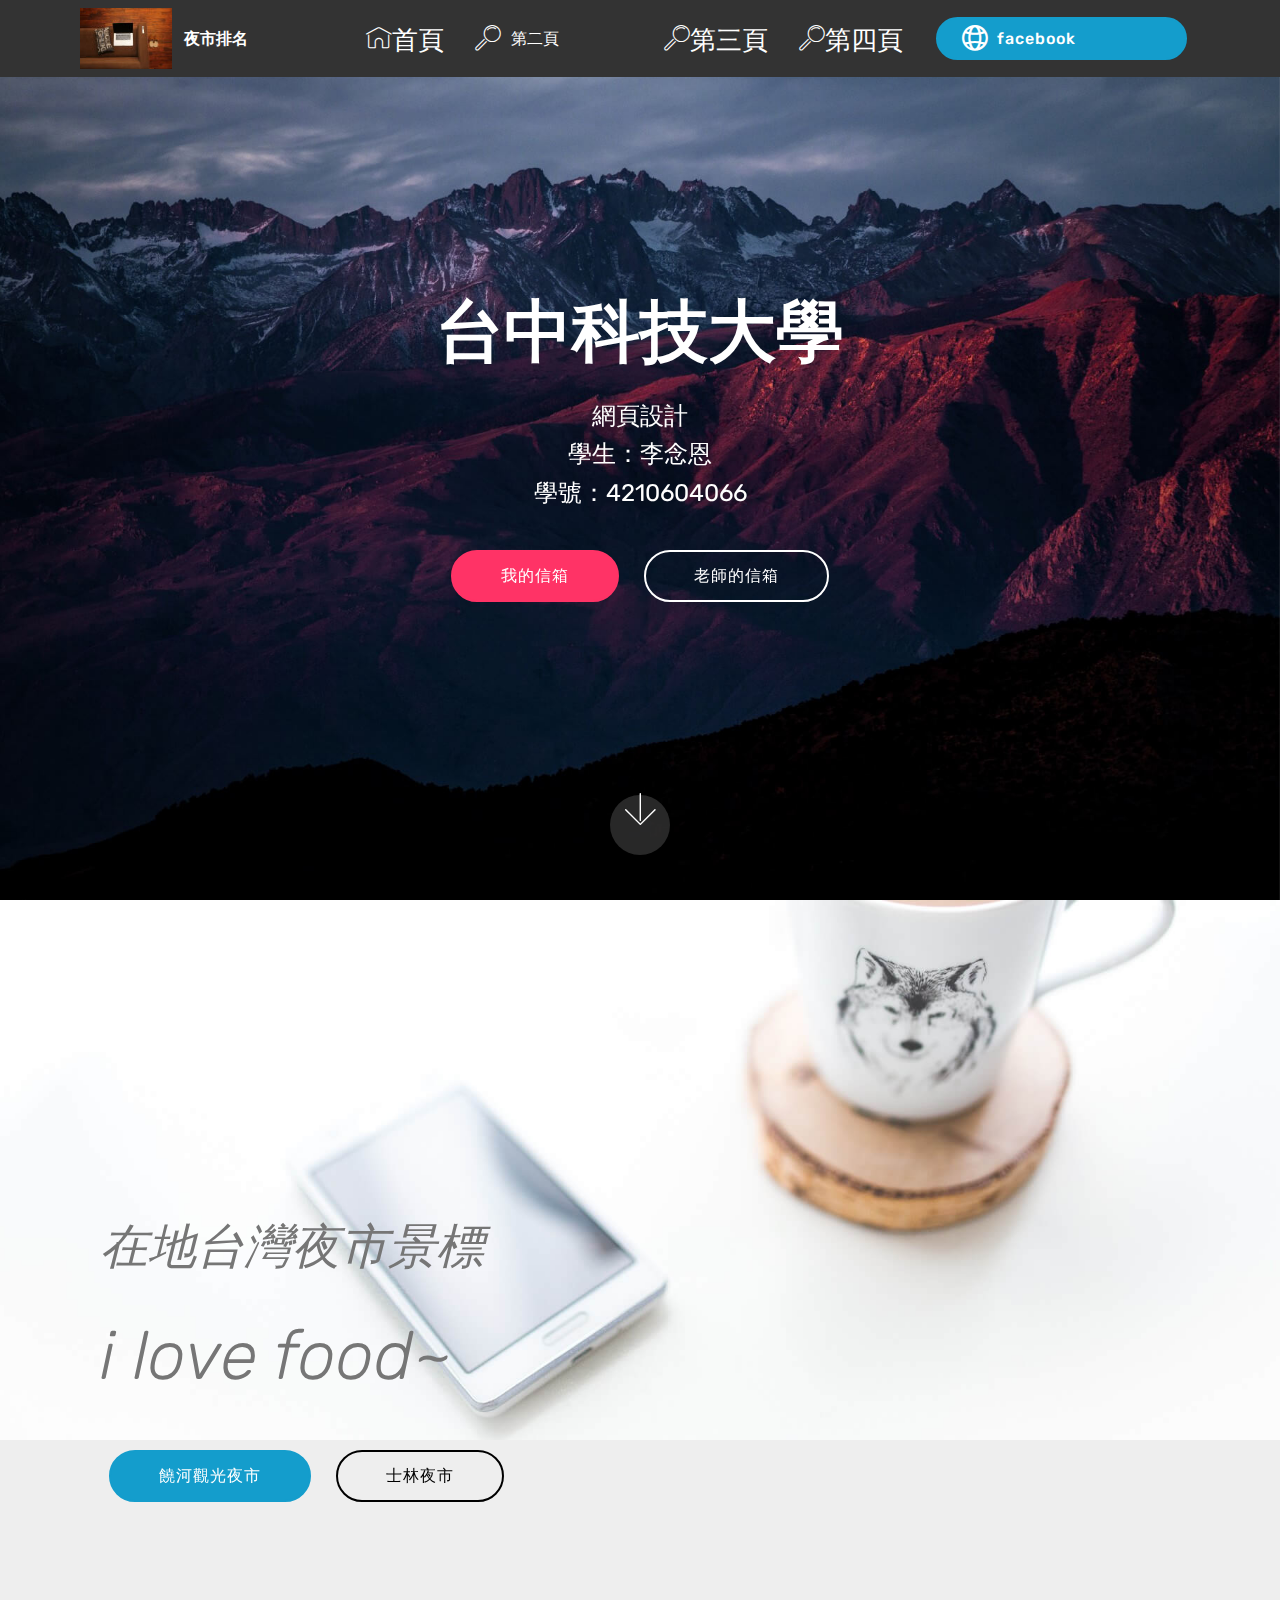
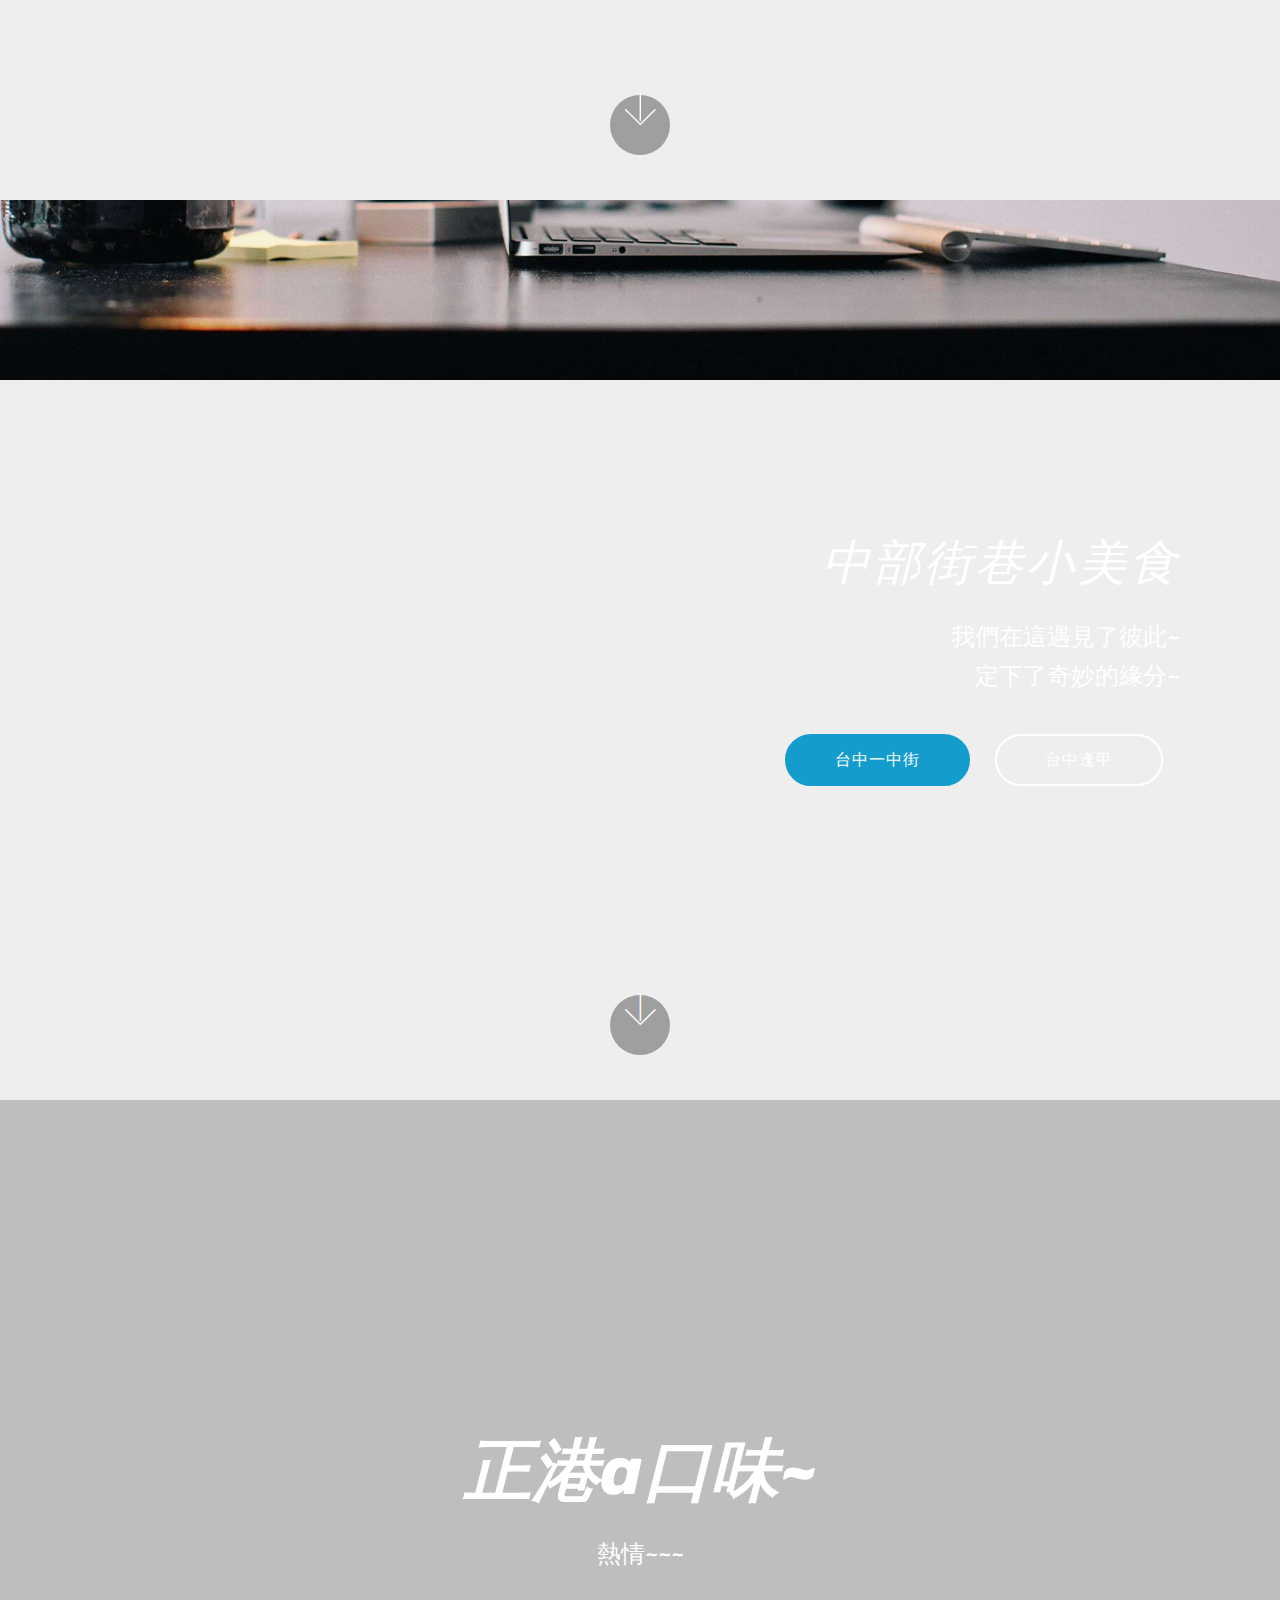
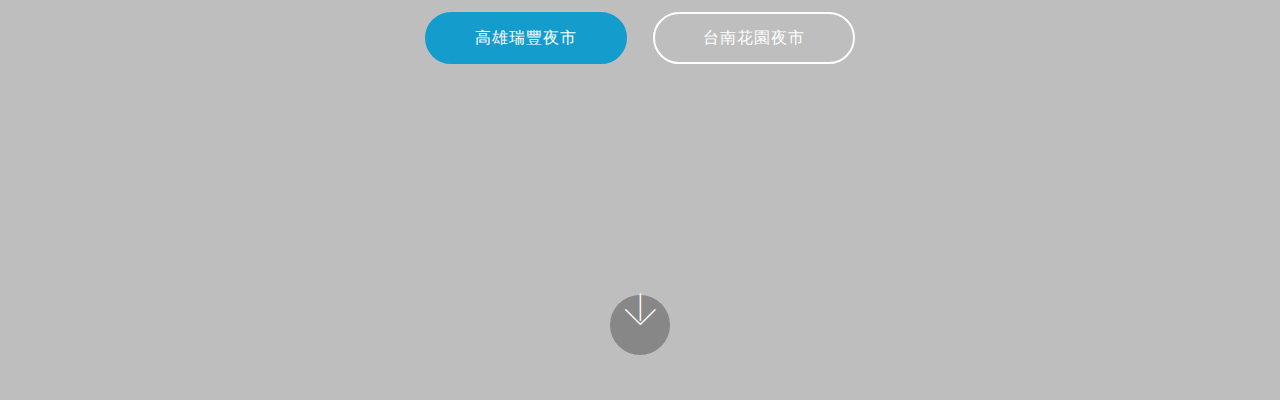
<file: page3.html>
<!DOCTYPE html>
<html >
<head>
  <!-- Site made with Mobirise Website Builder v4.8.8, https://mobirise.com -->
  <meta charset="UTF-8">
  <meta http-equiv="X-UA-Compatible" content="IE=edge">
  <meta name="generator" content="Mobirise v4.8.8, mobirise.com">
  <meta name="viewport" content="width=device-width, initial-scale=1, minimum-scale=1">
  <link rel="shortcut icon" href="assets/images/mbr-122x81.jpg" type="image/x-icon">
  <meta name="description" content="">
  <title>第四頁</title>
  <link rel="stylesheet" href="assets/web/assets/mobirise-icons2/mobirise2.css">
  <link rel="stylesheet" href="assets/web/assets/mobirise-icons/mobirise-icons.css">
  <link rel="stylesheet" href="assets/tether/tether.min.css">
  <link rel="stylesheet" href="assets/bootstrap/css/bootstrap.min.css">
  <link rel="stylesheet" href="assets/bootstrap/css/bootstrap-grid.min.css">
  <link rel="stylesheet" href="assets/bootstrap/css/bootstrap-reboot.min.css">
  <link rel="stylesheet" href="assets/dropdown/css/style.css">
  <link rel="stylesheet" href="assets/theme/css/style.css">
  <link rel="stylesheet" href="assets/mobirise/css/mbr-additional.css" type="text/css">
  
  
  
</head>
<body>
  <section class="menu cid-rbDAri68GP" once="menu" id="menu1-g">

    

    <nav class="navbar navbar-expand beta-menu navbar-dropdown align-items-center navbar-fixed-top navbar-toggleable-sm">
        <button class="navbar-toggler navbar-toggler-right" type="button" data-toggle="collapse" data-target="#navbarSupportedContent" aria-controls="navbarSupportedContent" aria-expanded="false" aria-label="Toggle navigation">
            <div class="hamburger">
                <span></span>
                <span></span>
                <span></span>
                <span></span>
            </div>
        </button>
        <div class="menu-logo">
            <div class="navbar-brand">
                <span class="navbar-logo">
                    <a href="https://ibuyranking.blogspot.com/2018/05/TaipeiNightMarket20180517.html">
                         <img src="assets/images/mbr-122x81.jpg" alt="Mobirise" title="" style="height: 3.8rem;">
                    </a>
                </span>
                <span class="navbar-caption-wrap"><a class="navbar-caption text-white display-4" href="https://ibuyranking.blogspot.com/2018/05/TaipeiNightMarket20180517.html">夜市排名</a></span>
            </div>
        </div>
        <div class="collapse navbar-collapse" id="navbarSupportedContent">
            <ul class="navbar-nav nav-dropdown" data-app-modern-menu="true"><li class="nav-item">
                    <a class="nav-link link text-white display-7" href="index.html#header2-1">
                        <span class="mbri-home mbr-iconfont mbr-iconfont-btn">首頁</span></a>
                </li>
                <li class="nav-item">
                    <a class="nav-link link text-white display-7" href="page1.html#header9-8">
                        <span class="mbri-search mbr-iconfont mbr-iconfont-btn"></span>第二頁 &nbsp; &nbsp; &nbsp; &nbsp; &nbsp; &nbsp; &nbsp; &nbsp; &nbsp; &nbsp;&nbsp;</a>
                </li><li class="nav-item"><a class="nav-link link text-white display-7" href="page2.html#header10-e">
                        <span class="mbri-search mbr-iconfont mbr-iconfont-btn">第三頁</span></a></li><li class="nav-item"><a class="nav-link link text-white display-7" href="page3.html#header6-k">
                        <span class="mbri-search mbr-iconfont mbr-iconfont-btn">第四頁</span></a></li></ul>
            <div class="navbar-buttons mbr-section-btn"><a class="btn btn-sm btn-primary display-4" href="https://www.facebook.com/"><span class="mobi-mbri mobi-mbri-globe-2 mbr-iconfont mbr-iconfont-btn"></span>
                    facebook &nbsp; &nbsp; &nbsp; &nbsp; &nbsp; &nbsp; &nbsp; &nbsp;&nbsp;</a></div>
        </div>
    </nav>
</section>

<section class="engine"><a href="https://mobirise.info/p">web templates free download</a></section><section class="cid-rbDAriEC8D mbr-fullscreen mbr-parallax-background" id="header2-h">

    

    

    <div class="container align-center">
        <div class="row justify-content-md-center">
            <div class="mbr-white col-md-10">
                <h1 class="mbr-section-title mbr-bold pb-3 mbr-fonts-style display-1">
                    台中科技大學</h1>
                
                <p class="mbr-text pb-3 mbr-fonts-style display-5">
                    網頁設計<br>學生：李念恩<br>學號：4210604066</p>
                <div class="mbr-section-btn"><a class="btn btn-md btn-secondary display-4" href="mailto:z177891@yahoo.com.tw">我的信箱</a>
                    <a class="btn btn-md btn-white-outline display-4" href="mailto:elvis.hsie@gmail.com">老師的信箱</a></div>
            </div>
        </div>
    </div>
    <div class="mbr-arrow hidden-sm-down" aria-hidden="true">
        <a href="#next">
            <i class="mbri-down mbr-iconfont"></i>
        </a>
    </div>
</section>

<section class="header9 cid-rbDArjghZu mbr-fullscreen mbr-parallax-background" id="header9-i">

    

    

    <div class="container">
        <div class="media-container-column mbr-white col-md-8">
            <h1 class="mbr-section-title align-left mbr-bold pb-3 mbr-fonts-style display-1"></h1>
            <h3 class="mbr-section-subtitle align-left mbr-light pb-3 mbr-fonts-style display-2">在地台灣夜市景標</h3>
            <p class="mbr-text align-left pb-3 mbr-fonts-style display-1"><em>
                i love food~
            </em></p>
            <div class="mbr-section-btn align-left"><a class="btn btn-md btn-primary display-4" href="https://www.travel.taipei/zh-tw/attraction/details/1538">饒河觀光夜市</a>
                <a class="btn btn-md btn-black-outline display-4" href="http://shi-lin-night-market.com.tw/">士林夜市</a></div>
        </div>
    </div>

    <div class="mbr-arrow hidden-sm-down" aria-hidden="true">
        <a href="#next">
            <i class="mbri-down mbr-iconfont"></i>
        </a>
    </div>
</section>

<section class="header10 cid-rbDArjQwXo mbr-fullscreen mbr-parallax-background" id="header10-j">

    

    

    <div class="container">
        <div class="media-container-column mbr-white col-lg-8 col-md-10 ml-auto">
            <h1 class="mbr-section-title align-right mbr-bold pb-3 mbr-fonts-style display-1"></h1>
            <h3 class="mbr-section-subtitle align-right mbr-light pb-3 mbr-fonts-style display-2"><em>
                中部街巷小美食</em></h3>
            <p class="mbr-text align-right pb-3 mbr-fonts-style display-5">
               我們在這遇見了彼此~<br>定下了奇妙的緣分~</p>
            <div class="mbr-section-btn align-right"><a class="btn btn-md btn-primary display-4" href="https://travel.taichung.gov.tw/zh-tw/Attractions/Intro/400/%E4%B8%80%E4%B8%AD%E8%A1%97%E5%A4%9C%E5%B8%82%EF%BC%BF%E4%B8%80%E4%B8%AD%E5%95%86%E5%9C%88">台中一中街</a>
                <a class="btn btn-md btn-white-outline display-4" href="https://www.facebook.com/fcyes/?ref=bookmarks">台中逢甲</a></div>
        </div>
    </div>

    <div class="mbr-arrow hidden-sm-down" aria-hidden="true">
        <a href="#next">
            <i class="mbri-down mbr-iconfont"></i>
        </a>
    </div>
</section>

<section class="header6 cid-rbDArkpOVz mbr-fullscreen" data-bg-video="http://www.youtube.com/watch?v=uNCr7NdOJgw" id="header6-k">

    

    <div class="mbr-overlay" style="opacity: 0.2; background-color: rgb(0, 0, 0);">
    </div>

    <div class="container">
        <div class="row justify-content-md-center">
            <div class="mbr-white col-md-10">
                <h1 class="mbr-section-title align-center mbr-bold pb-3 mbr-fonts-style display-1"><em>
                    正港a口味~</em></h1>
                <p class="mbr-text align-center pb-3 mbr-fonts-style display-5">
                    熱情~~~</p>
                <div class="mbr-section-btn align-center"><a class="btn btn-md btn-primary display-4" href="https://www.facebook.com/RueifongNightMarket/">高雄瑞豐夜市<br></a>
                        <a class="btn btn-md btn-white-outline display-4" href="https://www.facebook.com/TainanGNM/">台南花園夜市</a></div>
            </div>
        </div>
    </div>

    <div class="mbr-arrow hidden-sm-down" aria-hidden="true">
        <a href="#next">
            <i class="mbri-down mbr-iconfont"></i>
        </a>
    </div>
</section>


  <script src="assets/web/assets/jquery/jquery.min.js"></script>
  <script src="assets/tether/tether.min.js"></script>
  <script src="assets/popper/popper.min.js"></script>
  <script src="assets/bootstrap/js/bootstrap.min.js"></script>
  <script src="assets/smoothscroll/smooth-scroll.js"></script>
  <script src="assets/touchswipe/jquery.touch-swipe.min.js"></script>
  <script src="assets/parallax/jarallax.min.js"></script>
  <script src="assets/ytplayer/jquery.mb.ytplayer.min.js"></script>
  <script src="assets/vimeoplayer/jquery.mb.vimeo_player.js"></script>
  <script src="assets/dropdown/js/script.min.js"></script>
  <script src="assets/theme/js/script.js"></script>
  
  
</body>
</html>
</file>
<file: assets/web/assets/mobirise-icons2/mobirise2.css>
@font-face {
  font-family: 'Moririse2';
  src:  url('mobirise2.eot?f2bix4');
  src:  url('mobirise2.eot?f2bix4#iefix') format('embedded-opentype'),
    url('mobirise2.ttf?f2bix4') format('truetype'),
    url('mobirise2.woff?f2bix4') format('woff'),
    url('mobirise2.svg?f2bix4#mobirise2') format('svg');
  font-weight: normal;
  font-style: normal;
}

[class^="mobi-"], [class*=" mobi-"] {
  /* use !important to prevent issues with browser extensions that change fonts */
  font-family: 'Moririse2' !important;
  speak: none;
  font-style: normal;
  font-weight: normal;
  font-variant: normal;
  text-transform: none;
  line-height: 1;

  /* Better Font Rendering =========== */
  -webkit-font-smoothing: antialiased;
  -moz-osx-font-smoothing: grayscale;
}

.mobi-mbri-add-submenu:before {
  content: "\e900";
}
.mobi-mbri-alert:before {
  content: "\e901";
}
.mobi-mbri-align-center:before {
  content: "\e902";
}
.mobi-mbri-align-justify:before {
  content: "\e903";
}
.mobi-mbri-align-left:before {
  content: "\e904";
}
.mobi-mbri-align-right:before {
  content: "\e905";
}
.mobi-mbri-android:before {
  content: "\e906";
}
.mobi-mbri-apple:before {
  content: "\e907";
}
.mobi-mbri-arrow-down:before {
  content: "\e908";
}
.mobi-mbri-arrow-next:before {
  content: "\e909";
}
.mobi-mbri-arrow-prev:before {
  content: "\e90a";
}
.mobi-mbri-arrow-up:before {
  content: "\e90b";
}
.mobi-mbri-bold:before {
  content: "\e90c";
}
.mobi-mbri-bookmark:before {
  content: "\e90d";
}
.mobi-mbri-bootstrap:before {
  content: "\e90e";
}
.mobi-mbri-briefcase:before {
  content: "\e90f";
}
.mobi-mbri-browse:before {
  content: "\e910";
}
.mobi-mbri-bulleted-list:before {
  content: "\e911";
}
.mobi-mbri-calendar:before {
  content: "\e912";
}
.mobi-mbri-camera:before {
  content: "\e913";
}
.mobi-mbri-cart-add:before {
  content: "\e914";
}
.mobi-mbri-cart-full:before {
  content: "\e915";
}
.mobi-mbri-cash:before {
  content: "\e916";
}
.mobi-mbri-change-style:before {
  content: "\e917";
}
.mobi-mbri-chat:before {
  content: "\e918";
}
.mobi-mbri-clock:before {
  content: "\e919";
}
.mobi-mbri-close:before {
  content: "\e91a";
}
.mobi-mbri-cloud:before {
  content: "\e91b";
}
.mobi-mbri-code:before {
  content: "\e91c";
}
.mobi-mbri-contact-form:before {
  content: "\e91d";
}
.mobi-mbri-credit-card:before {
  content: "\e91e";
}
.mobi-mbri-cursor-click:before {
  content: "\e91f";
}
.mobi-mbri-cust-feedback:before {
  content: "\e920";
}
.mobi-mbri-database:before {
  content: "\e921";
}
.mobi-mbri-delivery:before {
  content: "\e922";
}
.mobi-mbri-desktop:before {
  content: "\e923";
}
.mobi-mbri-devices:before {
  content: "\e924";
}
.mobi-mbri-down:before {
  content: "\e925";
}
.mobi-mbri-download-2:before {
  content: "\e926";
}
.mobi-mbri-download:before {
  content: "\e927";
}
.mobi-mbri-drag-n-drop-2:before {
  content: "\e928";
}
.mobi-mbri-drag-n-drop:before {
  content: "\e929";
}
.mobi-mbri-edit-2:before {
  content: "\e92a";
}
.mobi-mbri-edit:before {
  content: "\e92b";
}
.mobi-mbri-error:before {
  content: "\e92c";
}
.mobi-mbri-extension:before {
  content: "\e92d";
}
.mobi-mbri-features:before {
  content: "\e92e";
}
.mobi-mbri-file:before {
  content: "\e92f";
}
.mobi-mbri-flag:before {
  content: "\e930";
}
.mobi-mbri-folder:before {
  content: "\e931";
}
.mobi-mbri-gift:before {
  content: "\e932";
}
.mobi-mbri-github:before {
  content: "\e933";
}
.mobi-mbri-globe-2:before {
  content: "\e934";
}
.mobi-mbri-globe:before {
  content: "\e935";
}
.mobi-mbri-growing-chart:before {
  content: "\e936";
}
.mobi-mbri-hearth:before {
  content: "\e937";
}
.mobi-mbri-help:before {
  content: "\e938";
}
.mobi-mbri-home:before {
  content: "\e939";
}
.mobi-mbri-hot-cup:before {
  content: "\e93a";
}
.mobi-mbri-idea:before {
  content: "\e93b";
}
.mobi-mbri-image-gallery:before {
  content: "\e93c";
}
.mobi-mbri-image-slider:before {
  content: "\e93d";
}
.mobi-mbri-info:before {
  content: "\e93e";
}
.mobi-mbri-italic:before {
  content: "\e93f";
}
.mobi-mbri-key:before {
  content: "\e940";
}
.mobi-mbri-laptop:before {
  content: "\e941";
}
.mobi-mbri-layers:before {
  content: "\e942";
}
.mobi-mbri-left-right:before {
  content: "\e943";
}
.mobi-mbri-left:before {
  content: "\e944";
}
.mobi-mbri-letter:before {
  content: "\e945";
}
.mobi-mbri-like:before {
  content: "\e946";
}
.mobi-mbri-link:before {
  content: "\e947";
}
.mobi-mbri-lock:before {
  content: "\e948";
}
.mobi-mbri-login:before {
  content: "\e949";
}
.mobi-mbri-logout:before {
  content: "\e94a";
}
.mobi-mbri-magic-stick:before {
  content: "\e94b";
}
.mobi-mbri-map-pin:before {
  content: "\e94c";
}
.mobi-mbri-menu:before {
  content: "\e94d";
}
.mobi-mbri-mobile-2:before {
  content: "\e94e";
}
.mobi-mbri-mobile-horizontal:before {
  content: "\e94f";
}
.mobi-mbri-mobile:before {
  content: "\e950";
}
.mobi-mbri-mobirise:before {
  content: "\e951";
}
.mobi-mbri-more-horizontal:before {
  content: "\e952";
}
.mobi-mbri-more-vertical:before {
  content: "\e953";
}
.mobi-mbri-music:before {
  content: "\e954";
}
.mobi-mbri-new-file:before {
  content: "\e955";
}
.mobi-mbri-numbered-list:before {
  content: "\e956";
}
.mobi-mbri-opened-folder:before {
  content: "\e957";
}
.mobi-mbri-pages:before {
  content: "\e958";
}
.mobi-mbri-paper-plane:before {
  content: "\e959";
}
.mobi-mbri-paperclip:before {
  content: "\e95a";
}
.mobi-mbri-phone:before {
  content: "\e95b";
}
.mobi-mbri-photo:before {
  content: "\e95c";
}
.mobi-mbri-photos:before {
  content: "\e95d";
}
.mobi-mbri-pin:before {
  content: "\e95e";
}
.mobi-mbri-play:before {
  content: "\e95f";
}
.mobi-mbri-plus:before {
  content: "\e960";
}
.mobi-mbri-preview:before {
  content: "\e961";
}
.mobi-mbri-print:before {
  content: "\e962";
}
.mobi-mbri-protect:before {
  content: "\e963";
}
.mobi-mbri-question:before {
  content: "\e964";
}
.mobi-mbri-quote-left:before {
  content: "\e965";
}
.mobi-mbri-quote-right:before {
  content: "\e966";
}
.mobi-mbri-redo:before {
  content: "\e967";
}
.mobi-mbri-refresh:before {
  content: "\e968";
}
.mobi-mbri-responsive-2:before {
  content: "\e969";
}
.mobi-mbri-responsive:before {
  content: "\e96a";
}
.mobi-mbri-right:before {
  content: "\e96b";
}
.mobi-mbri-rocket:before {
  content: "\e96c";
}
.mobi-mbri-sad-face:before {
  content: "\e96d";
}
.mobi-mbri-sale:before {
  content: "\e96e";
}
.mobi-mbri-save:before {
  content: "\e96f";
}
.mobi-mbri-search:before {
  content: "\e970";
}
.mobi-mbri-setting-2:before {
  content: "\e971";
}
.mobi-mbri-setting-3:before {
  content: "\e972";
}
.mobi-mbri-setting:before {
  content: "\e973";
}
.mobi-mbri-share:before {
  content: "\e974";
}
.mobi-mbri-shopping-bag:before {
  content: "\e975";
}
.mobi-mbri-shopping-basket:before {
  content: "\e976";
}
.mobi-mbri-shopping-cart:before {
  content: "\e977";
}
.mobi-mbri-sites:before {
  content: "\e978";
}
.mobi-mbri-smile-face:before {
  content: "\e979";
}
.mobi-mbri-speed:before {
  content: "\e97a";
}
.mobi-mbri-star:before {
  content: "\e97b";
}
.mobi-mbri-success:before {
  content: "\e97c";
}
.mobi-mbri-sun:before {
  content: "\e97d";
}
.mobi-mbri-sun2:before {
  content: "\e97e";
}
.mobi-mbri-tablet-vertical:before {
  content: "\e97f";
}
.mobi-mbri-tablet:before {
  content: "\e980";
}
.mobi-mbri-target:before {
  content: "\e981";
}
.mobi-mbri-timer:before {
  content: "\e982";
}
.mobi-mbri-to-ftp:before {
  content: "\e983";
}
.mobi-mbri-to-local-drive:before {
  content: "\e984";
}
.mobi-mbri-touch-swipe:before {
  content: "\e985";
}
.mobi-mbri-touch:before {
  content: "\e986";
}
.mobi-mbri-trash:before {
  content: "\e987";
}
.mobi-mbri-underline:before {
  content: "\e988";
}
.mobi-mbri-undo:before {
  content: "\e989";
}
.mobi-mbri-unlink:before {
  content: "\e98a";
}
.mobi-mbri-unlock:before {
  content: "\e98b";
}
.mobi-mbri-up-down:before {
  content: "\e98c";
}
.mobi-mbri-up:before {
  content: "\e98d";
}
.mobi-mbri-update:before {
  content: "\e98e";
}
.mobi-mbri-upload-2:before {
  content: "\e98f";
}
.mobi-mbri-upload:before {
  content: "\e990";
}
.mobi-mbri-user-2:before {
  content: "\e991";
}
.mobi-mbri-user:before {
  content: "\e992";
}
.mobi-mbri-users:before {
  content: "\e993";
}
.mobi-mbri-video-play:before {
  content: "\e994";
}
.mobi-mbri-video:before {
  content: "\e995";
}
.mobi-mbri-watch:before {
  content: "\e996";
}
.mobi-mbri-website-theme-2:before {
  content: "\e997";
}
.mobi-mbri-website-theme:before {
  content: "\e998";
}
.mobi-mbri-wifi:before {
  content: "\e999";
}
.mobi-mbri-windows:before {
  content: "\e99a";
}
.mobi-mbri-zoom-in:before {
  content: "\e99b";
}
.mobi-mbri-zoom-out:before {
  content: "\e99c";
}
</file>
<file: assets/web/assets/mobirise-icons/mobirise-icons.css>
@font-face {
  font-family: 'MobiriseIcons';
  src:  url('mobirise-icons.eot?spat4u');
  src:  url('mobirise-icons.eot?spat4u#iefix') format('embedded-opentype'),
    url('mobirise-icons.ttf?spat4u') format('truetype'),
    url('mobirise-icons.woff?spat4u') format('woff'),
    url('mobirise-icons.svg?spat4u#MobiriseIcons') format('svg');
  font-weight: normal;
  font-style: normal;
}

[class^="mbri-"], [class*=" mbri-"] {
  /* use !important to prevent issues with browser extensions that change fonts */
  font-family: MobiriseIcons !important;
  speak: none;
  font-style: normal;
  font-weight: normal;
  font-variant: normal;
  text-transform: none;
  line-height: 1;

  /* Better Font Rendering =========== */
  -webkit-font-smoothing: antialiased;
  -moz-osx-font-smoothing: grayscale;
}

.mbri-add-submenu:before {
  content: "\e900";
}
.mbri-alert:before {
  content: "\e901";
}
.mbri-align-center:before {
  content: "\e902";
}
.mbri-align-justify:before {
  content: "\e903";
}
.mbri-align-left:before {
  content: "\e904";
}
.mbri-align-right:before {
  content: "\e905";
}
.mbri-android:before {
  content: "\e906";
}
.mbri-apple:before {
  content: "\e907";
}
.mbri-arrow-down:before {
  content: "\e908";
}
.mbri-arrow-next:before {
  content: "\e909";
}
.mbri-arrow-prev:before {
  content: "\e90a";
}
.mbri-arrow-up:before {
  content: "\e90b";
}
.mbri-bold:before {
  content: "\e90c";
}
.mbri-bookmark:before {
  content: "\e90d";
}
.mbri-bootstrap:before {
  content: "\e90e";
}
.mbri-briefcase:before {
  content: "\e90f";
}
.mbri-browse:before {
  content: "\e910";
}
.mbri-bulleted-list:before {
  content: "\e911";
}
.mbri-calendar:before {
  content: "\e912";
}
.mbri-camera:before {
  content: "\e913";
}
.mbri-cart-add:before {
  content: "\e914";
}
.mbri-cart-full:before {
  content: "\e915";
}
.mbri-cash:before {
  content: "\e916";
}
.mbri-change-style:before {
  content: "\e917";
}
.mbri-chat:before {
  content: "\e918";
}
.mbri-clock:before {
  content: "\e919";
}
.mbri-close:before {
  content: "\e91a";
}
.mbri-cloud:before {
  content: "\e91b";
}
.mbri-code:before {
  content: "\e91c";
}
.mbri-contact-form:before {
  content: "\e91d";
}
.mbri-credit-card:before {
  content: "\e91e";
}
.mbri-cursor-click:before {
  content: "\e91f";
}
.mbri-cust-feedback:before {
  content: "\e920";
}
.mbri-database:before {
  content: "\e921";
}
.mbri-delivery:before {
  content: "\e922";
}
.mbri-desktop:before {
  content: "\e923";
}
.mbri-devices:before {
  content: "\e924";
}
.mbri-down:before {
  content: "\e925";
}
.mbri-download:before {
  content: "\e989";
}
.mbri-drag-n-drop:before {
  content: "\e927";
}
.mbri-drag-n-drop2:before {
  content: "\e928";
}
.mbri-edit:before {
  content: "\e929";
}
.mbri-edit2:before {
  content: "\e92a";
}
.mbri-error:before {
  content: "\e92b";
}
.mbri-extension:before {
  content: "\e92c";
}
.mbri-features:before {
  content: "\e92d";
}
.mbri-file:before {
  content: "\e92e";
}
.mbri-flag:before {
  content: "\e92f";
}
.mbri-folder:before {
  content: "\e930";
}
.mbri-gift:before {
  content: "\e931";
}
.mbri-github:before {
  content: "\e932";
}
.mbri-globe:before {
  content: "\e933";
}
.mbri-globe-2:before {
  content: "\e934";
}
.mbri-growing-chart:before {
  content: "\e935";
}
.mbri-hearth:before {
  content: "\e936";
}
.mbri-help:before {
  content: "\e937";
}
.mbri-home:before {
  content: "\e938";
}
.mbri-hot-cup:before {
  content: "\e939";
}
.mbri-idea:before {
  content: "\e93a";
}
.mbri-image-gallery:before {
  content: "\e93b";
}
.mbri-image-slider:before {
  content: "\e93c";
}
.mbri-info:before {
  content: "\e93d";
}
.mbri-italic:before {
  content: "\e93e";
}
.mbri-key:before {
  content: "\e93f";
}
.mbri-laptop:before {
  content: "\e940";
}
.mbri-layers:before {
  content: "\e941";
}
.mbri-left-right:before {
  content: "\e942";
}
.mbri-left:before {
  content: "\e943";
}
.mbri-letter:before {
  content: "\e944";
}
.mbri-like:before {
  content: "\e945";
}
.mbri-link:before {
  content: "\e946";
}
.mbri-lock:before {
  content: "\e947";
}
.mbri-login:before {
  content: "\e948";
}
.mbri-logout:before {
  content: "\e949";
}
.mbri-magic-stick:before {
  content: "\e94a";
}
.mbri-map-pin:before {
  content: "\e94b";
}
.mbri-menu:before {
  content: "\e94c";
}
.mbri-mobile:before {
  content: "\e94d";
}
.mbri-mobile2:before {
  content: "\e94e";
}
.mbri-mobirise:before {
  content: "\e94f";
}
.mbri-more-horizontal:before {
  content: "\e950";
}
.mbri-more-vertical:before {
  content: "\e951";
}
.mbri-music:before {
  content: "\e952";
}
.mbri-new-file:before {
  content: "\e953";
}
.mbri-numbered-list:before {
  content: "\e954";
}
.mbri-opened-folder:before {
  content: "\e955";
}
.mbri-pages:before {
  content: "\e956";
}
.mbri-paper-plane:before {
  content: "\e957";
}
.mbri-paperclip:before {
  content: "\e958";
}
.mbri-photo:before {
  content: "\e959";
}
.mbri-photos:before {
  content: "\e95a";
}
.mbri-pin:before {
  content: "\e95b";
}
.mbri-play:before {
  content: "\e95c";
}
.mbri-plus:before {
  content: "\e95d";
}
.mbri-preview:before {
  content: "\e95e";
}
.mbri-print:before {
  content: "\e95f";
}
.mbri-protect:before {
  content: "\e960";
}
.mbri-question:before {
  content: "\e961";
}
.mbri-quote-left:before {
  content: "\e962";
}
.mbri-quote-right:before {
  content: "\e963";
}
.mbri-refresh:before {
  content: "\e964";
}
.mbri-responsive:before {
  content: "\e965";
}
.mbri-right:before {
  content: "\e966";
}
.mbri-rocket:before {
  content: "\e967";
}
.mbri-sad-face:before {
  content: "\e968";
}
.mbri-sale:before {
  content: "\e969";
}
.mbri-save:before {
  content: "\e96a";
}
.mbri-search:before {
  content: "\e96b";
}
.mbri-setting:before {
  content: "\e96c";
}
.mbri-setting2:before {
  content: "\e96d";
}
.mbri-setting3:before {
  content: "\e96e";
}
.mbri-share:before {
  content: "\e96f";
}
.mbri-shopping-bag:before {
  content: "\e970";
}
.mbri-shopping-basket:before {
  content: "\e971";
}
.mbri-shopping-cart:before {
  content: "\e972";
}
.mbri-sites:before {
  content: "\e973";
}
.mbri-smile-face:before {
  content: "\e974";
}
.mbri-speed:before {
  content: "\e975";
}
.mbri-star:before {
  content: "\e976";
}
.mbri-success:before {
  content: "\e977";
}
.mbri-sun:before {
  content: "\e978";
}
.mbri-sun2:before {
  content: "\e979";
}
.mbri-tablet:before {
  content: "\e97a";
}
.mbri-tablet-vertical:before {
  content: "\e97b";
}
.mbri-target:before {
  content: "\e97c";
}
.mbri-timer:before {
  content: "\e97d";
}
.mbri-to-ftp:before {
  content: "\e97e";
}
.mbri-to-local-drive:before {
  content: "\e97f";
}
.mbri-touch-swipe:before {
  content: "\e980";
}
.mbri-touch:before {
  content: "\e981";
}
.mbri-trash:before {
  content: "\e982";
}
.mbri-underline:before {
  content: "\e983";
}
.mbri-unlink:before {
  content: "\e984";
}
.mbri-unlock:before {
  content: "\e985";
}
.mbri-up-down:before {
  content: "\e986";
}
.mbri-up:before {
  content: "\e987";
}
.mbri-update:before {
  content: "\e988";
}
.mbri-upload:before {
 content: "\e926"; 
}
.mbri-user:before {
  content: "\e98a";
}
.mbri-user2:before {
  content: "\e98b";
}
.mbri-users:before {
  content: "\e98c";
}
.mbri-video:before {
  content: "\e98d";
}
.mbri-video-play:before {
  content: "\e98e";
}
.mbri-watch:before {
  content: "\e98f";
}
.mbri-website-theme:before {
  content: "\e990";
}
.mbri-wifi:before {
  content: "\e991";
}
.mbri-windows:before {
  content: "\e992";
}
.mbri-zoom-out:before {
  content: "\e993";
}
.mbri-redo:before {
  content: "\e994";
}
.mbri-undo:before {
  content: "\e995";
}
</file>
<file: assets/dropdown/css/style.css>
.navbar-dropdown {
  left: 0;
  padding: 0;
  position: absolute;
  right: 0;
  top: 0;
  transition: all 0.45s ease;
  z-index: 1030;
  background: #282828; }
  .navbar-dropdown .navbar-logo {
    margin-right: 0.8rem;
    transition: margin 0.3s ease-in-out;
    vertical-align: middle; }
    .navbar-dropdown .navbar-logo img {
      height: 3.125rem;
      transition: all 0.3s ease-in-out; }
    .navbar-dropdown .navbar-logo.mbr-iconfont {
      font-size: 3.125rem;
      line-height: 3.125rem; }
  .navbar-dropdown .navbar-caption {
    font-weight: 700;
    white-space: normal;
    vertical-align: -4px;
    line-height: 3.125rem !important; }
    .navbar-dropdown .navbar-caption, .navbar-dropdown .navbar-caption:hover {
      color: inherit;
      text-decoration: none; }
  .navbar-dropdown .mbr-iconfont + .navbar-caption {
    vertical-align: -1px; }
  .navbar-dropdown.navbar-fixed-top {
    position: fixed; }
  .navbar-dropdown .navbar-brand span {
    vertical-align: -4px; }
  .navbar-dropdown.bg-color.transparent {
    background: none; }
  .navbar-dropdown.navbar-short .navbar-brand {
    padding: 0.625rem 0; }
    .navbar-dropdown.navbar-short .navbar-brand span {
      vertical-align: -1px; }
  .navbar-dropdown.navbar-short .navbar-caption {
    line-height: 2.375rem !important;
    vertical-align: -2px; }
  .navbar-dropdown.navbar-short .navbar-logo {
    margin-right: 0.5rem; }
    .navbar-dropdown.navbar-short .navbar-logo img {
      height: 2.375rem; }
    .navbar-dropdown.navbar-short .navbar-logo.mbr-iconfont {
      font-size: 2.375rem;
      line-height: 2.375rem; }
  .navbar-dropdown.navbar-short .mbr-table-cell {
    height: 3.625rem; }
  .navbar-dropdown .navbar-close {
    left: 0.6875rem;
    position: fixed;
    top: 0.75rem;
    z-index: 1000; }
  .navbar-dropdown .hamburger-icon {
    content: "";
    display: inline-block;
    vertical-align: middle;
    width: 16px;
    -webkit-box-shadow: 0 -6px 0 1px #282828,0 0 0 1px #282828,0 6px 0 1px #282828;
    -moz-box-shadow: 0 -6px 0 1px #282828,0 0 0 1px #282828,0 6px 0 1px #282828;
    box-shadow: 0 -6px 0 1px #282828,0 0 0 1px #282828,0 6px 0 1px #282828; }

.dropdown-menu .dropdown-toggle[data-toggle="dropdown-submenu"]::after {
  border-bottom: 0.35em solid transparent;
  border-left: 0.35em solid;
  border-right: 0;
  border-top: 0.35em solid transparent;
  margin-left: 0.3rem; }

.dropdown-menu .dropdown-item:focus {
  outline: 0; }

.nav-dropdown {
  font-size: 0.75rem;
  font-weight: 500;
  height: auto !important; }
  .nav-dropdown .nav-btn {
    padding-left: 1rem; }
  .nav-dropdown .link {
    margin: .667em 1.667em;
    font-weight: 500;
    padding: 0;
    transition: color .2s ease-in-out; }
    .nav-dropdown .link.dropdown-toggle {
      margin-right: 2.583em; }
      .nav-dropdown .link.dropdown-toggle::after {
        margin-left: .25rem;
        border-top: 0.35em solid;
        border-right: 0.35em solid transparent;
        border-left: 0.35em solid transparent;
        border-bottom: 0; }
      .nav-dropdown .link.dropdown-toggle[aria-expanded="true"] {
        margin: 0;
        padding: 0.667em 3.263em  0.667em 1.667em; }
  .nav-dropdown .link::after,
  .nav-dropdown .dropdown-item::after {
    color: inherit; }
  .nav-dropdown .btn {
    font-size: 0.75rem;
    font-weight: 700;
    letter-spacing: 0;
    margin-bottom: 0;
    padding-left: 1.25rem;
    padding-right: 1.25rem; }
  .nav-dropdown .dropdown-menu {
    border-radius: 0;
    border: 0;
    left: 0;
    margin: 0;
    padding-bottom: 1.25rem;
    padding-top: 1.25rem;
    position: relative; }
  .nav-dropdown .dropdown-submenu {
    margin-left: 0.125rem;
    top: 0; }
  .nav-dropdown .dropdown-item {
    font-weight: 500;
    line-height: 2;
    padding: 0.3846em 4.615em 0.3846em 1.5385em;
    position: relative;
    transition: color .2s ease-in-out, background-color .2s ease-in-out; }
    .nav-dropdown .dropdown-item::after {
      margin-top: -0.3077em;
      position: absolute;
      right: 1.1538em;
      top: 50%; }
    .nav-dropdown .dropdown-item:focus, .nav-dropdown .dropdown-item:hover {
      background: none; }

@media (max-width: 767px) {
  .nav-dropdown.navbar-toggleable-sm {
    bottom: 0;
    display: none;
    left: 0;
    overflow-x: hidden;
    position: fixed;
    top: 0;
    transform: translateX(-100%);
    -ms-transform: translateX(-100%);
    -webkit-transform: translateX(-100%);
    width: 18.75rem;
    z-index: 999; } }
.nav-dropdown.navbar-toggleable-xl {
  bottom: 0;
  display: none;
  left: 0;
  overflow-x: hidden;
  position: fixed;
  top: 0;
  transform: translateX(-100%);
  -ms-transform: translateX(-100%);
  -webkit-transform: translateX(-100%);
  width: 18.75rem;
  z-index: 999; }

.nav-dropdown-sm {
  display: block !important;
  overflow-x: hidden;
  overflow: auto;
  padding-top: 3.875rem; }
  .nav-dropdown-sm::after {
    content: "";
    display: block;
    height: 3rem;
    width: 100%; }
  .nav-dropdown-sm.collapse.in ~ .navbar-close {
    display: block !important; }
  .nav-dropdown-sm.collapsing, .nav-dropdown-sm.collapse.in {
    transform: translateX(0);
    -ms-transform: translateX(0);
    -webkit-transform: translateX(0);
    transition: all 0.25s ease-out;
    -webkit-transition: all 0.25s ease-out;
    background: #282828; }
  .nav-dropdown-sm.collapsing[aria-expanded="false"] {
    transform: translateX(-100%);
    -ms-transform: translateX(-100%);
    -webkit-transform: translateX(-100%); }
  .nav-dropdown-sm .nav-item {
    display: block;
    margin-left: 0 !important;
    padding-left: 0; }
  .nav-dropdown-sm .link,
  .nav-dropdown-sm .dropdown-item {
    border-top: 1px dotted rgba(255, 255, 255, 0.1);
    font-size: 0.8125rem;
    line-height: 1.6;
    margin: 0 !important;
    padding: 0.875rem 2.4rem 0.875rem 1.5625rem !important;
    position: relative;
    white-space: normal; }
    .nav-dropdown-sm .link:focus, .nav-dropdown-sm .link:hover,
    .nav-dropdown-sm .dropdown-item:focus,
    .nav-dropdown-sm .dropdown-item:hover {
      background: rgba(0, 0, 0, 0.2) !important;
      color: #c0a375; }
  .nav-dropdown-sm .nav-btn {
    position: relative;
    padding: 1.5625rem 1.5625rem 0 1.5625rem; }
    .nav-dropdown-sm .nav-btn::before {
      border-top: 1px dotted rgba(255, 255, 255, 0.1);
      content: "";
      left: 0;
      position: absolute;
      top: 0;
      width: 100%; }
    .nav-dropdown-sm .nav-btn + .nav-btn {
      padding-top: 0.625rem; }
      .nav-dropdown-sm .nav-btn + .nav-btn::before {
        display: none; }
  .nav-dropdown-sm .btn {
    padding: 0.625rem 0; }
  .nav-dropdown-sm .dropdown-toggle[data-toggle="dropdown-submenu"]::after {
    margin-left: .25rem;
    border-top: 0.35em solid;
    border-right: 0.35em solid transparent;
    border-left: 0.35em solid transparent;
    border-bottom: 0; }
  .nav-dropdown-sm .dropdown-toggle[data-toggle="dropdown-submenu"][aria-expanded="true"]::after {
    border-top: 0;
    border-right: 0.35em solid transparent;
    border-left: 0.35em solid transparent;
    border-bottom: 0.35em solid; }
  .nav-dropdown-sm .dropdown-menu {
    margin: 0;
    padding: 0;
    position: relative;
    top: 0;
    left: 0;
    width: 100%;
    border: 0;
    float: none;
    border-radius: 0;
    background: none; }
  .nav-dropdown-sm .dropdown-submenu {
    left: 100%;
    margin-left: 0.125rem;
    margin-top: -1.25rem;
    top: 0; }

.navbar-toggleable-sm .nav-dropdown .dropdown-menu {
  position: absolute; }

.navbar-toggleable-sm .nav-dropdown .dropdown-submenu {
  left: 100%;
  margin-left: 0.125rem;
  margin-top: -1.25rem;
  top: 0; }

.navbar-toggleable-sm.opened .nav-dropdown .dropdown-menu {
  position: relative; }

.navbar-toggleable-sm.opened .nav-dropdown .dropdown-submenu {
  left: 0;
  margin-left: 00rem;
  margin-top: 0rem;
  top: 0; }

.is-builder .nav-dropdown.collapsing {
  transition: none !important; }

/*# sourceMappingURL=style.css.map */
</file>
<file: assets/theme/css/style.css>
/*!
 * Mobirise v4 theme (https://mobirise.com/)
 * Copyright 2017 Mobirise
 */
section {
  background-color: #eeeeee; }

section,
.container,
.container-fluid {
  position: relative;
  word-wrap: break-word; }

a.mbr-iconfont:hover {
  text-decoration: none; }

.article .lead p, .article .lead ul, .article .lead ol, .article .lead pre, .article .lead blockquote {
  margin-bottom: 0; }

a {
  font-style: normal;
  font-weight: 400;
  cursor: pointer; }
  a, a:hover {
    text-decoration: none; }

figure {
  margin-bottom: 0; }

body {
  color: #232323; }

h1, h2, h3, h4, h5, h6,
.h1, .h2, .h3, .h4, .h5, .h6,
.display-1, .display-2, .display-3, .display-4 {
  line-height: 1;
  word-break: break-word;
  word-wrap: break-word; }

b, strong {
  font-weight: bold; }

blockquote {
  padding: 10px 0 10px 20px;
  position: relative;
  border-left: 2px solid;
  border-color: #ff3366; }

input:-webkit-autofill, input:-webkit-autofill:hover, input:-webkit-autofill:focus, input:-webkit-autofill:active {
  transition-delay: 9999s;
  transition-property: background-color, color; }

textarea[type="hidden"] {
  display: none; }

body {
  position: relative; }

section {
  background-position: 50% 50%;
  background-repeat: no-repeat;
  background-size: cover; }
  section .mbr-background-video,
  section .mbr-background-video-preview {
    position: absolute;
    bottom: 0;
    left: 0;
    right: 0;
    top: 0; }

.hidden {
  visibility: hidden; }

.mbr-z-index20 {
  z-index: 20; }

/*! Base colors */
.mbr-white {
  color: #ffffff; }

.mbr-black {
  color: #000000; }

.mbr-bg-white {
  background-color: #ffffff; }

.mbr-bg-black {
  background-color: #000000; }

/*! Text-aligns */
.align-left {
  text-align: left; }

.align-center {
  text-align: center; }

.align-right {
  text-align: right; }

@media (max-width: 767px) {
  .align-left, .align-center, .align-right, .mbr-section-btn, .mbr-section-title {
    text-align: center; } }
/*! Font-weight  */
.mbr-light {
  font-weight: 300; }

.mbr-regular {
  font-weight: 400; }

.mbr-semibold {
  font-weight: 500; }

.mbr-bold {
  font-weight: 700; }

/*! Media  */
.media-size-item {
  -webkit-flex: 1 1 auto;
  -moz-flex: 1 1 auto;
  -ms-flex: 1 1 auto;
  -o-flex: 1 1 auto;
  flex: 1 1 auto; }

.media-content {
  -webkit-flex-basis: 100%;
  flex-basis: 100%; }

.media-container-row {
  display: -ms-flexbox;
  display: -webkit-flex;
  display: flex;
  -webkit-flex-direction: row;
  -ms-flex-direction: row;
  flex-direction: row;
  -webkit-flex-wrap: wrap;
  -ms-flex-wrap: wrap;
  flex-wrap: wrap;
  -webkit-justify-content: center;
  -ms-flex-pack: center;
  justify-content: center;
  -webkit-align-content: center;
  -ms-flex-line-pack: center;
  align-content: center;
  -webkit-align-items: start;
  -ms-flex-align: start;
  align-items: start; }
  .media-container-row .media-size-item {
    width: 400px; }

.media-container-column {
  display: -ms-flexbox;
  display: -webkit-flex;
  display: flex;
  -webkit-flex-direction: column;
  -ms-flex-direction: column;
  flex-direction: column;
  -webkit-flex-wrap: wrap;
  -ms-flex-wrap: wrap;
  flex-wrap: wrap;
  -webkit-justify-content: center;
  -ms-flex-pack: center;
  justify-content: center;
  -webkit-align-content: center;
  -ms-flex-line-pack: center;
  align-content: center;
  -webkit-align-items: stretch;
  -ms-flex-align: stretch;
  align-items: stretch; }
  .media-container-column > * {
    width: 100%; }

@media (min-width: 992px) {
  .media-container-row {
    -webkit-flex-wrap: nowrap;
    -ms-flex-wrap: nowrap;
    flex-wrap: nowrap; } }
figure {
  overflow: hidden; }

figure[mbr-media-size] {
  transition: width 0.1s; }

.mbr-figure img, .mbr-figure iframe {
  display: block;
  width: 100%; }

.card {
  background-color: transparent;
  border: none; }

.card-img {
  text-align: center;
  flex-shrink: 0;
  -webkit-flex-shrink: 0; }

.media {
  max-width: 100%;
  margin: 0 auto; }

.mbr-figure {
  -ms-flex-item-align: center;
  -ms-grid-row-align: center;
  -webkit-align-self: center;
  align-self: center; }

.media-container > div {
  max-width: 100%; }

.mbr-figure img, .card-img img {
  width: 100%; }

@media (max-width: 991px) {
  .media-size-item {
    width: auto !important; }

  .media {
    width: auto; }

  .mbr-figure {
    width: 100% !important; } }
/*! Buttons */
.mbr-section-btn {
  margin-left: -.25rem;
  margin-right: -.25rem;
  font-size: 0; }

nav .mbr-section-btn {
  margin-left: 0rem;
  margin-right: 0rem; }

/*! Btn icon margin */
.btn .mbr-iconfont, .btn.btn-sm .mbr-iconfont {
  cursor: pointer;
  margin-right: 0.5rem; }

.btn.btn-md .mbr-iconfont, .btn.btn-md .mbr-iconfont {
  margin-right: 0.8rem; }

.mbr-regular {
  font-weight: 400; }

.mbr-semibold {
  font-weight: 500; }

.mbr-bold {
  font-weight: 700; }

[type="submit"] {
  -webkit-appearance: none; }

/*! Full-screen */
.mbr-fullscreen .mbr-overlay {
  min-height: 100vh; }

.mbr-fullscreen {
  display: flex;
  display: -webkit-flex;
  display: -moz-flex;
  display: -ms-flex;
  display: -o-flex;
  align-items: center;
  -webkit-align-items: center;
  min-height: 100vh;
  padding-top: 3rem;
  padding-bottom: 3rem; }

/*! Map */
.map {
  height: 25rem;
  position: relative; }
  .map iframe {
    width: 100%;
    height: 100%; }

/* Form */
.form-asterisk {
  font-family: initial;
  position: absolute;
  top: -2px;
  font-weight: normal; }

/*! Scroll to top arrow */
.mbr-arrow-up {
  bottom: 25px;
  right: 90px;
  position: fixed;
  text-align: right;
  z-index: 5000;
  color: #ffffff;
  font-size: 32px;
  transform: rotate(180deg);
  -webkit-transform: rotate(180deg); }

.mbr-arrow-up a {
  background: rgba(0, 0, 0, 0.2);
  border-radius: 3px;
  color: #fff;
  display: inline-block;
  height: 60px;
  width: 60px;
  outline-style: none !important;
  position: relative;
  text-decoration: none;
  transition: all .3s ease-in-out;
  cursor: pointer;
  text-align: center; }
  .mbr-arrow-up a:hover {
    background-color: rgba(0, 0, 0, 0.4); }
  .mbr-arrow-up a i {
    line-height: 60px; }

.mbr-arrow-up-icon {
  display: block;
  color: #fff; }

.mbr-arrow-up-icon::before {
  content: "\203a";
  display: inline-block;
  font-family: serif;
  font-size: 32px;
  line-height: 1;
  font-style: normal;
  position: relative;
  top: 6px;
  left: -4px;
  -webkit-transform: rotate(-90deg);
  transform: rotate(-90deg); }

/*! Arrow Down */
.mbr-arrow {
  position: absolute;
  bottom: 45px;
  left: 50%;
  width: 60px;
  height: 60px;
  cursor: pointer;
  background-color: rgba(80, 80, 80, 0.5);
  border-radius: 50%;
  -webkit-transform: translateX(-50%);
  transform: translateX(-50%); }
  .mbr-arrow > a {
    display: inline-block;
    text-decoration: none;
    outline-style: none;
    -webkit-animation: arrowdown 1.7s ease-in-out infinite;
    animation: arrowdown 1.7s ease-in-out infinite; }
    .mbr-arrow > a > i {
      position: absolute;
      top: -2px;
      left: 15px;
      font-size: 2rem; }

@keyframes arrowdown {
  0% {
    transform: translateY(0px);
    -webkit-transform: translateY(0px); }
  50% {
    transform: translateY(-5px);
    -webkit-transform: translateY(-5px); }
  100% {
    transform: translateY(0px);
    -webkit-transform: translateY(0px); } }
@-webkit-keyframes arrowdown {
  0% {
    transform: translateY(0px);
    -webkit-transform: translateY(0px); }
  50% {
    transform: translateY(-5px);
    -webkit-transform: translateY(-5px); }
  100% {
    transform: translateY(0px);
    -webkit-transform: translateY(0px); } }
@media (max-width: 500px) {
  .mbr-arrow-up {
    left: 50%;
    right: auto;
    transform: translateX(-50%) rotate(180deg);
    -webkit-transform: translateX(-50%) rotate(180deg); } }
/*Gradients animation*/
@keyframes gradient-animation {
  from {
    background-position: 0% 100%;
    animation-timing-function: ease-in-out; }
  to {
    background-position: 100% 0%;
    animation-timing-function: ease-in-out; } }
@-webkit-keyframes gradient-animation {
  from {
    background-position: 0% 100%;
    animation-timing-function: ease-in-out; }
  to {
    background-position: 100% 0%;
    animation-timing-function: ease-in-out; } }
.bg-gradient {
  background-size: 200% 200%;
  animation: gradient-animation 5s infinite alternate;
  -webkit-animation: gradient-animation 5s infinite alternate; }

.menu .navbar-brand {
  display: -webkit-flex; }
  .menu .navbar-brand span {
    display: flex;
    display: -webkit-flex; }
  .menu .navbar-brand .navbar-caption-wrap {
    display: -webkit-flex; }
  .menu .navbar-brand .navbar-logo img {
    display: -webkit-flex; }
@media (min-width: 768px) and (max-width: 991px) {
  .menu .navbar-toggleable-sm .navbar-nav {
    display: -webkit-box;
    display: -webkit-flex;
    display: -ms-flexbox; } }
@media (min-width: 992px) {
  .menu .navbar-nav.nav-dropdown {
    display: -webkit-flex; }
  .menu .navbar-toggleable-sm .navbar-collapse {
    display: -webkit-flex !important; } }
@media (max-width: 767px) {
  .menu .navbar-collapse {
    overflow-y: auto;
    max-height: 80vh; }
  .menu .dropdown-menu {
    max-height: 60vh;
    overflow-y: auto; } }

.navbar {
  display: -webkit-flex;
  -webkit-flex-wrap: wrap;
  -webkit-align-items: center;
  -webkit-justify-content: space-between; }

.navbar-collapse {
  -webkit-flex-basis: 100%;
  -webkit-flex-grow: 1;
  -webkit-align-items: center; }

.nav-dropdown .link {
  padding: .667em 1.667em !important;
  margin: 0 !important; }

.nav {
  display: -webkit-flex;
  -webkit-flex-wrap: wrap; }

.row {
  display: -webkit-flex;
  -webkit-flex-wrap: wrap; }

.justify-content-center {
  -webkit-justify-content: center; }

.form-inline {
  display: -webkit-flex;
  -webkit-flex-flow: row wrap;
  -webkit-align-items: center; }

.card-wrapper {
  -webkit-flex: 1; }

.carousel-control {
  z-index: 10;
  display: -webkit-flex;
  -webkit-align-items: center;
  -webkit-justify-content: center; }

.carousel-controls {
  display: -webkit-flex; }

.media {
  display: -webkit-flex; }

/*# sourceMappingURL=style.css.map */
.engine {
	position: absolute;
	text-indent: -2400px;
	text-align: center;
	padding: 0;
	top: 0;
	left: -2400px;
}
</file>
<file: assets/mobirise/css/mbr-additional.css>
@import url(https://fonts.googleapis.com/css?family=Rubik:300,300i,400,400i,500,500i,700,700i,900,900i);





body {
  font-style: normal;
  line-height: 1.5;
}
.mbr-section-title {
  font-style: normal;
  line-height: 1.2;
}
.mbr-section-subtitle {
  line-height: 1.3;
}
.mbr-text {
  font-style: normal;
  line-height: 1.6;
}
.display-1 {
  font-family: 'Rubik', sans-serif;
  font-size: 4.25rem;
}
.display-1 > .mbr-iconfont {
  font-size: 6.8rem;
}
.display-2 {
  font-family: 'Rubik', sans-serif;
  font-size: 3rem;
}
.display-2 > .mbr-iconfont {
  font-size: 4.8rem;
}
.display-4 {
  font-family: 'Rubik', sans-serif;
  font-size: 1rem;
}
.display-4 > .mbr-iconfont {
  font-size: 1.6rem;
}
.display-5 {
  font-family: 'Rubik', sans-serif;
  font-size: 1.5rem;
}
.display-5 > .mbr-iconfont {
  font-size: 2.4rem;
}
.display-7 {
  font-family: 'Rubik', sans-serif;
  font-size: 1rem;
}
.display-7 > .mbr-iconfont {
  font-size: 1.6rem;
}
/* ---- Fluid typography for mobile devices ---- */
/* 1.4 - font scale ratio ( bootstrap == 1.42857 ) */
/* 100vw - current viewport width */
/* (48 - 20)  48 == 48rem == 768px, 20 == 20rem == 320px(minimal supported viewport) */
/* 0.65 - min scale variable, may vary */
@media (max-width: 768px) {
  .display-1 {
    font-size: 3.4rem;
    font-size: calc( 2.1374999999999997rem + (4.25 - 2.1374999999999997) * ((100vw - 20rem) / (48 - 20)));
    line-height: calc( 1.4 * (2.1374999999999997rem + (4.25 - 2.1374999999999997) * ((100vw - 20rem) / (48 - 20))));
  }
  .display-2 {
    font-size: 2.4rem;
    font-size: calc( 1.7rem + (3 - 1.7) * ((100vw - 20rem) / (48 - 20)));
    line-height: calc( 1.4 * (1.7rem + (3 - 1.7) * ((100vw - 20rem) / (48 - 20))));
  }
  .display-4 {
    font-size: 0.8rem;
    font-size: calc( 1rem + (1 - 1) * ((100vw - 20rem) / (48 - 20)));
    line-height: calc( 1.4 * (1rem + (1 - 1) * ((100vw - 20rem) / (48 - 20))));
  }
  .display-5 {
    font-size: 1.2rem;
    font-size: calc( 1.175rem + (1.5 - 1.175) * ((100vw - 20rem) / (48 - 20)));
    line-height: calc( 1.4 * (1.175rem + (1.5 - 1.175) * ((100vw - 20rem) / (48 - 20))));
  }
}
/* Buttons */
.btn {
  font-weight: 500;
  border-width: 2px;
  font-style: normal;
  letter-spacing: 1px;
  margin: .4rem .8rem;
  white-space: normal;
  -webkit-transition: all 0.3s ease-in-out;
  -moz-transition: all 0.3s ease-in-out;
  transition: all 0.3s ease-in-out;
  display: inline-flex;
  align-items: center;
  justify-content: center;
  word-break: break-word;
  -webkit-align-items: center;
  -webkit-justify-content: center;
  display: -webkit-inline-flex;
  padding: 1rem 3rem;
  border-radius: 3px;
}
.btn-sm {
  font-weight: 500;
  letter-spacing: 1px;
  -webkit-transition: all 0.3s ease-in-out;
  -moz-transition: all 0.3s ease-in-out;
  transition: all 0.3s ease-in-out;
  padding: 0.6rem 1.5rem;
  border-radius: 3px;
}
.btn-md {
  font-weight: 500;
  letter-spacing: 1px;
  margin: .4rem .8rem !important;
  -webkit-transition: all 0.3s ease-in-out;
  -moz-transition: all 0.3s ease-in-out;
  transition: all 0.3s ease-in-out;
  padding: 1rem 3rem;
  border-radius: 3px;
}
.btn-lg {
  font-weight: 500;
  letter-spacing: 1px;
  margin: .4rem .8rem !important;
  -webkit-transition: all 0.3s ease-in-out;
  -moz-transition: all 0.3s ease-in-out;
  transition: all 0.3s ease-in-out;
  padding: 1.2rem 3.2rem;
  border-radius: 3px;
}
.bg-primary {
  background-color: #149dcc !important;
}
.bg-success {
  background-color: #f7ed4a !important;
}
.bg-info {
  background-color: #82786e !important;
}
.bg-warning {
  background-color: #879a9f !important;
}
.bg-danger {
  background-color: #b1a374 !important;
}
.btn-primary,
.btn-primary:active {
  background-color: #149dcc !important;
  border-color: #149dcc !important;
  color: #ffffff !important;
}
.btn-primary:hover,
.btn-primary:focus,
.btn-primary.focus,
.btn-primary.active {
  color: #ffffff !important;
  background-color: #0d6786 !important;
  border-color: #0d6786 !important;
}
.btn-primary.disabled,
.btn-primary:disabled {
  color: #ffffff !important;
  background-color: #0d6786 !important;
  border-color: #0d6786 !important;
}
.btn-secondary,
.btn-secondary:active {
  background-color: #ff3366 !important;
  border-color: #ff3366 !important;
  color: #ffffff !important;
}
.btn-secondary:hover,
.btn-secondary:focus,
.btn-secondary.focus,
.btn-secondary.active {
  color: #ffffff !important;
  background-color: #e50039 !important;
  border-color: #e50039 !important;
}
.btn-secondary.disabled,
.btn-secondary:disabled {
  color: #ffffff !important;
  background-color: #e50039 !important;
  border-color: #e50039 !important;
}
.btn-info,
.btn-info:active {
  background-color: #82786e !important;
  border-color: #82786e !important;
  color: #ffffff !important;
}
.btn-info:hover,
.btn-info:focus,
.btn-info.focus,
.btn-info.active {
  color: #ffffff !important;
  background-color: #59524b !important;
  border-color: #59524b !important;
}
.btn-info.disabled,
.btn-info:disabled {
  color: #ffffff !important;
  background-color: #59524b !important;
  border-color: #59524b !important;
}
.btn-success,
.btn-success:active {
  background-color: #f7ed4a !important;
  border-color: #f7ed4a !important;
  color: #3f3c03 !important;
}
.btn-success:hover,
.btn-success:focus,
.btn-success.focus,
.btn-success.active {
  color: #3f3c03 !important;
  background-color: #eadd0a !important;
  border-color: #eadd0a !important;
}
.btn-success.disabled,
.btn-success:disabled {
  color: #3f3c03 !important;
  background-color: #eadd0a !important;
  border-color: #eadd0a !important;
}
.btn-warning,
.btn-warning:active {
  background-color: #879a9f !important;
  border-color: #879a9f !important;
  color: #ffffff !important;
}
.btn-warning:hover,
.btn-warning:focus,
.btn-warning.focus,
.btn-warning.active {
  color: #ffffff !important;
  background-color: #617479 !important;
  border-color: #617479 !important;
}
.btn-warning.disabled,
.btn-warning:disabled {
  color: #ffffff !important;
  background-color: #617479 !important;
  border-color: #617479 !important;
}
.btn-danger,
.btn-danger:active {
  background-color: #b1a374 !important;
  border-color: #b1a374 !important;
  color: #ffffff !important;
}
.btn-danger:hover,
.btn-danger:focus,
.btn-danger.focus,
.btn-danger.active {
  color: #ffffff !important;
  background-color: #8b7d4e !important;
  border-color: #8b7d4e !important;
}
.btn-danger.disabled,
.btn-danger:disabled {
  color: #ffffff !important;
  background-color: #8b7d4e !important;
  border-color: #8b7d4e !important;
}
.btn-white {
  color: #333333 !important;
}
.btn-white,
.btn-white:active {
  background-color: #ffffff !important;
  border-color: #ffffff !important;
  color: #808080 !important;
}
.btn-white:hover,
.btn-white:focus,
.btn-white.focus,
.btn-white.active {
  color: #808080 !important;
  background-color: #d9d9d9 !important;
  border-color: #d9d9d9 !important;
}
.btn-white.disabled,
.btn-white:disabled {
  color: #808080 !important;
  background-color: #d9d9d9 !important;
  border-color: #d9d9d9 !important;
}
.btn-black,
.btn-black:active {
  background-color: #333333 !important;
  border-color: #333333 !important;
  color: #ffffff !important;
}
.btn-black:hover,
.btn-black:focus,
.btn-black.focus,
.btn-black.active {
  color: #ffffff !important;
  background-color: #0d0d0d !important;
  border-color: #0d0d0d !important;
}
.btn-black.disabled,
.btn-black:disabled {
  color: #ffffff !important;
  background-color: #0d0d0d !important;
  border-color: #0d0d0d !important;
}
.btn-primary-outline,
.btn-primary-outline:active {
  background: none;
  border-color: #0b566f;
  color: #0b566f;
}
.btn-primary-outline:hover,
.btn-primary-outline:focus,
.btn-primary-outline.focus,
.btn-primary-outline.active {
  color: #ffffff;
  background-color: #149dcc;
  border-color: #149dcc;
}
.btn-primary-outline.disabled,
.btn-primary-outline:disabled {
  color: #ffffff !important;
  background-color: #149dcc !important;
  border-color: #149dcc !important;
}
.btn-secondary-outline,
.btn-secondary-outline:active {
  background: none;
  border-color: #cc0033;
  color: #cc0033;
}
.btn-secondary-outline:hover,
.btn-secondary-outline:focus,
.btn-secondary-outline.focus,
.btn-secondary-outline.active {
  color: #ffffff;
  background-color: #ff3366;
  border-color: #ff3366;
}
.btn-secondary-outline.disabled,
.btn-secondary-outline:disabled {
  color: #ffffff !important;
  background-color: #ff3366 !important;
  border-color: #ff3366 !important;
}
.btn-info-outline,
.btn-info-outline:active {
  background: none;
  border-color: #4b453f;
  color: #4b453f;
}
.btn-info-outline:hover,
.btn-info-outline:focus,
.btn-info-outline.focus,
.btn-info-outline.active {
  color: #ffffff;
  background-color: #82786e;
  border-color: #82786e;
}
.btn-info-outline.disabled,
.btn-info-outline:disabled {
  color: #ffffff !important;
  background-color: #82786e !important;
  border-color: #82786e !important;
}
.btn-success-outline,
.btn-success-outline:active {
  background: none;
  border-color: #d2c609;
  color: #d2c609;
}
.btn-success-outline:hover,
.btn-success-outline:focus,
.btn-success-outline.focus,
.btn-success-outline.active {
  color: #3f3c03;
  background-color: #f7ed4a;
  border-color: #f7ed4a;
}
.btn-success-outline.disabled,
.btn-success-outline:disabled {
  color: #3f3c03 !important;
  background-color: #f7ed4a !important;
  border-color: #f7ed4a !important;
}
.btn-warning-outline,
.btn-warning-outline:active {
  background: none;
  border-color: #55666b;
  color: #55666b;
}
.btn-warning-outline:hover,
.btn-warning-outline:focus,
.btn-warning-outline.focus,
.btn-warning-outline.active {
  color: #ffffff;
  background-color: #879a9f;
  border-color: #879a9f;
}
.btn-warning-outline.disabled,
.btn-warning-outline:disabled {
  color: #ffffff !important;
  background-color: #879a9f !important;
  border-color: #879a9f !important;
}
.btn-danger-outline,
.btn-danger-outline:active {
  background: none;
  border-color: #7a6e45;
  color: #7a6e45;
}
.btn-danger-outline:hover,
.btn-danger-outline:focus,
.btn-danger-outline.focus,
.btn-danger-outline.active {
  color: #ffffff;
  background-color: #b1a374;
  border-color: #b1a374;
}
.btn-danger-outline.disabled,
.btn-danger-outline:disabled {
  color: #ffffff !important;
  background-color: #b1a374 !important;
  border-color: #b1a374 !important;
}
.btn-black-outline,
.btn-black-outline:active {
  background: none;
  border-color: #000000;
  color: #000000;
}
.btn-black-outline:hover,
.btn-black-outline:focus,
.btn-black-outline.focus,
.btn-black-outline.active {
  color: #ffffff;
  background-color: #333333;
  border-color: #333333;
}
.btn-black-outline.disabled,
.btn-black-outline:disabled {
  color: #ffffff !important;
  background-color: #333333 !important;
  border-color: #333333 !important;
}
.btn-white-outline,
.btn-white-outline:active,
.btn-white-outline.active {
  background: none;
  border-color: #ffffff;
  color: #ffffff;
}
.btn-white-outline:hover,
.btn-white-outline:focus,
.btn-white-outline.focus {
  color: #333333;
  background-color: #ffffff;
  border-color: #ffffff;
}
.text-primary {
  color: #149dcc !important;
}
.text-secondary {
  color: #ff3366 !important;
}
.text-success {
  color: #f7ed4a !important;
}
.text-info {
  color: #82786e !important;
}
.text-warning {
  color: #879a9f !important;
}
.text-danger {
  color: #b1a374 !important;
}
.text-white {
  color: #ffffff !important;
}
.text-black {
  color: #000000 !important;
}
a.text-primary:hover,
a.text-primary:focus {
  color: #0b566f !important;
}
a.text-secondary:hover,
a.text-secondary:focus {
  color: #cc0033 !important;
}
a.text-success:hover,
a.text-success:focus {
  color: #d2c609 !important;
}
a.text-info:hover,
a.text-info:focus {
  color: #4b453f !important;
}
a.text-warning:hover,
a.text-warning:focus {
  color: #55666b !important;
}
a.text-danger:hover,
a.text-danger:focus {
  color: #7a6e45 !important;
}
a.text-white:hover,
a.text-white:focus {
  color: #b3b3b3 !important;
}
a.text-black:hover,
a.text-black:focus {
  color: #4d4d4d !important;
}
.alert-success {
  background-color: #70c770;
}
.alert-info {
  background-color: #82786e;
}
.alert-warning {
  background-color: #879a9f;
}
.alert-danger {
  background-color: #b1a374;
}
.mbr-section-btn a.btn:not(.btn-form) {
  border-radius: 100px;
}
.mbr-section-btn a.btn:not(.btn-form):hover,
.mbr-section-btn a.btn:not(.btn-form):focus {
  box-shadow: none !important;
}
.mbr-section-btn a.btn:not(.btn-form):hover,
.mbr-section-btn a.btn:not(.btn-form):focus {
  box-shadow: 0 10px 40px 0 rgba(0, 0, 0, 0.2) !important;
  -webkit-box-shadow: 0 10px 40px 0 rgba(0, 0, 0, 0.2) !important;
}
.mbr-gallery-filter li a {
  border-radius: 100px !important;
}
.mbr-gallery-filter li.active .btn {
  background-color: #149dcc;
  border-color: #149dcc;
  color: #ffffff;
}
.mbr-gallery-filter li.active .btn:focus {
  box-shadow: none;
}
.nav-tabs .nav-link {
  border-radius: 100px !important;
}
.btn-form {
  border-radius: 0;
}
.btn-form:hover {
  cursor: pointer;
}
a,
a:hover {
  color: #149dcc;
}
.mbr-plan-header.bg-primary .mbr-plan-subtitle,
.mbr-plan-header.bg-primary .mbr-plan-price-desc {
  color: #b4e6f8;
}
.mbr-plan-header.bg-success .mbr-plan-subtitle,
.mbr-plan-header.bg-success .mbr-plan-price-desc {
  color: #ffffff;
}
.mbr-plan-header.bg-info .mbr-plan-subtitle,
.mbr-plan-header.bg-info .mbr-plan-price-desc {
  color: #beb8b2;
}
.mbr-plan-header.bg-warning .mbr-plan-subtitle,
.mbr-plan-header.bg-warning .mbr-plan-price-desc {
  color: #ced6d8;
}
.mbr-plan-header.bg-danger .mbr-plan-subtitle,
.mbr-plan-header.bg-danger .mbr-plan-price-desc {
  color: #dfd9c6;
}
/* Scroll to top button*/
.scrollToTop_wraper {
  display: none;
}
#scrollToTop a i:before {
  content: '';
  position: absolute;
  height: 40%;
  top: 25%;
  background: #fff;
  width: 2px;
  left: calc(50% - 1px);
}
#scrollToTop a i:after {
  content: '';
  position: absolute;
  display: block;
  border-top: 2px solid #fff;
  border-right: 2px solid #fff;
  width: 40%;
  height: 40%;
  left: 30%;
  bottom: 30%;
  transform: rotate(135deg);
  -webkit-transform: rotate(135deg);
}
/* Others*/
.note-check a[data-value=Rubik] {
  font-style: normal;
}
.mbr-arrow a {
  color: #ffffff;
}
@media (max-width: 767px) {
  .mbr-arrow {
    display: none;
  }
}
.form-control-label {
  position: relative;
  cursor: pointer;
  margin-bottom: .357em;
  padding: 0;
}
.alert {
  color: #ffffff;
  border-radius: 0;
  border: 0;
  font-size: .875rem;
  line-height: 1.5;
  margin-bottom: 1.875rem;
  padding: 1.25rem;
  position: relative;
}
.alert.alert-form::after {
  background-color: inherit;
  bottom: -7px;
  content: "";
  display: block;
  height: 14px;
  left: 50%;
  margin-left: -7px;
  position: absolute;
  transform: rotate(45deg);
  width: 14px;
  -webkit-transform: rotate(45deg);
}
.form-control {
  background-color: #f5f5f5;
  box-shadow: none;
  color: #565656;
  font-family: 'Rubik', sans-serif;
  font-size: 1rem;
  line-height: 1.43;
  min-height: 3.5em;
  padding: 1.07em .5em;
}
.form-control > .mbr-iconfont {
  font-size: 1.6rem;
}
.form-control,
.form-control:focus {
  border: 1px solid #e8e8e8;
}
.form-active .form-control:invalid {
  border-color: red;
}
.mbr-overlay {
  background-color: #000;
  bottom: 0;
  left: 0;
  opacity: .5;
  position: absolute;
  right: 0;
  top: 0;
  z-index: 0;
}
blockquote {
  font-style: italic;
  padding: 10px 0 10px 20px;
  font-size: 1.09rem;
  position: relative;
  border-color: #149dcc;
  border-width: 3px;
}
ul,
ol,
pre,
blockquote {
  margin-bottom: 2.3125rem;
}
pre {
  background: #f4f4f4;
  padding: 10px 24px;
  white-space: pre-wrap;
}
.inactive {
  -webkit-user-select: none;
  -moz-user-select: none;
  -ms-user-select: none;
  user-select: none;
  pointer-events: none;
  -webkit-user-drag: none;
  user-drag: none;
}
.mbr-section__comments .row {
  justify-content: center;
  -webkit-justify-content: center;
}
/* Forms */
.mbr-form .btn {
  margin: .4rem 0;
}
.mbr-form .input-group-btn a.btn {
  border-radius: 100px !important;
}
.mbr-form .input-group-btn a.btn:hover {
  box-shadow: 0 10px 40px 0 rgba(0, 0, 0, 0.2);
}
.mbr-form .input-group-btn button[type="submit"] {
  border-radius: 100px !important;
  padding: 1rem 3rem;
}
.mbr-form .input-group-btn button[type="submit"]:hover {
  box-shadow: 0 10px 40px 0 rgba(0, 0, 0, 0.2);
}
.form2 .form-control {
  border-top-left-radius: 100px;
  border-bottom-left-radius: 100px;
}
.form2 .input-group-btn a.btn {
  border-top-left-radius: 0 !important;
  border-bottom-left-radius: 0 !important;
}
.form2 .input-group-btn button[type="submit"] {
  border-top-left-radius: 0 !important;
  border-bottom-left-radius: 0 !important;
}
.form3 input[type="email"] {
  border-radius: 100px !important;
}
@media (max-width: 349px) {
  .form2 input[type="email"] {
    border-radius: 100px !important;
  }
  .form2 .input-group-btn a.btn {
    border-radius: 100px !important;
  }
  .form2 .input-group-btn button[type="submit"] {
    border-radius: 100px !important;
  }
}
@media (max-width: 767px) {
  .btn {
    font-size: .75rem !important;
  }
  .btn .mbr-iconfont {
    font-size: 1rem !important;
  }
}
/* Social block */
.btn-social {
  font-size: 20px;
  border-radius: 50%;
  padding: 0;
  width: 44px;
  height: 44px;
  line-height: 44px;
  text-align: center;
  position: relative;
  border: 2px solid #c0a375;
  border-color: #149dcc;
  color: #232323;
  cursor: pointer;
}
.btn-social i {
  top: 0;
  line-height: 44px;
  width: 44px;
}
.btn-social:hover {
  color: #fff;
  background: #149dcc;
}
.btn-social + .btn {
  margin-left: .1rem;
}
/* Footer */
.mbr-footer-content li::before,
.mbr-footer .mbr-contacts li::before {
  background: #149dcc;
}
.mbr-footer-content li a:hover,
.mbr-footer .mbr-contacts li a:hover {
  color: #149dcc;
}
.footer3 input[type="email"],
.footer4 input[type="email"] {
  border-radius: 100px !important;
}
.footer3 .input-group-btn a.btn,
.footer4 .input-group-btn a.btn {
  border-radius: 100px !important;
}
.footer3 .input-group-btn button[type="submit"],
.footer4 .input-group-btn button[type="submit"] {
  border-radius: 100px !important;
}
/* Headers*/
.header13 .form-inline input[type="email"],
.header14 .form-inline input[type="email"] {
  border-radius: 100px;
}
.header13 .form-inline input[type="text"],
.header14 .form-inline input[type="text"] {
  border-radius: 100px;
}
.header13 .form-inline input[type="tel"],
.header14 .form-inline input[type="tel"] {
  border-radius: 100px;
}
.header13 .form-inline a.btn,
.header14 .form-inline a.btn {
  border-radius: 100px;
}
.header13 .form-inline button,
.header14 .form-inline button {
  border-radius: 100px !important;
}
.offset-1 {
  margin-left: 8.33333%;
}
.offset-2 {
  margin-left: 16.66667%;
}
.offset-3 {
  margin-left: 25%;
}
.offset-4 {
  margin-left: 33.33333%;
}
.offset-5 {
  margin-left: 41.66667%;
}
.offset-6 {
  margin-left: 50%;
}
.offset-7 {
  margin-left: 58.33333%;
}
.offset-8 {
  margin-left: 66.66667%;
}
.offset-9 {
  margin-left: 75%;
}
.offset-10 {
  margin-left: 83.33333%;
}
.offset-11 {
  margin-left: 91.66667%;
}
@media (min-width: 576px) {
  .offset-sm-0 {
    margin-left: 0%;
  }
  .offset-sm-1 {
    margin-left: 8.33333%;
  }
  .offset-sm-2 {
    margin-left: 16.66667%;
  }
  .offset-sm-3 {
    margin-left: 25%;
  }
  .offset-sm-4 {
    margin-left: 33.33333%;
  }
  .offset-sm-5 {
    margin-left: 41.66667%;
  }
  .offset-sm-6 {
    margin-left: 50%;
  }
  .offset-sm-7 {
    margin-left: 58.33333%;
  }
  .offset-sm-8 {
    margin-left: 66.66667%;
  }
  .offset-sm-9 {
    margin-left: 75%;
  }
  .offset-sm-10 {
    margin-left: 83.33333%;
  }
  .offset-sm-11 {
    margin-left: 91.66667%;
  }
}
@media (min-width: 768px) {
  .offset-md-0 {
    margin-left: 0%;
  }
  .offset-md-1 {
    margin-left: 8.33333%;
  }
  .offset-md-2 {
    margin-left: 16.66667%;
  }
  .offset-md-3 {
    margin-left: 25%;
  }
  .offset-md-4 {
    margin-left: 33.33333%;
  }
  .offset-md-5 {
    margin-left: 41.66667%;
  }
  .offset-md-6 {
    margin-left: 50%;
  }
  .offset-md-7 {
    margin-left: 58.33333%;
  }
  .offset-md-8 {
    margin-left: 66.66667%;
  }
  .offset-md-9 {
    margin-left: 75%;
  }
  .offset-md-10 {
    margin-left: 83.33333%;
  }
  .offset-md-11 {
    margin-left: 91.66667%;
  }
}
@media (min-width: 992px) {
  .offset-lg-0 {
    margin-left: 0%;
  }
  .offset-lg-1 {
    margin-left: 8.33333%;
  }
  .offset-lg-2 {
    margin-left: 16.66667%;
  }
  .offset-lg-3 {
    margin-left: 25%;
  }
  .offset-lg-4 {
    margin-left: 33.33333%;
  }
  .offset-lg-5 {
    margin-left: 41.66667%;
  }
  .offset-lg-6 {
    margin-left: 50%;
  }
  .offset-lg-7 {
    margin-left: 58.33333%;
  }
  .offset-lg-8 {
    margin-left: 66.66667%;
  }
  .offset-lg-9 {
    margin-left: 75%;
  }
  .offset-lg-10 {
    margin-left: 83.33333%;
  }
  .offset-lg-11 {
    margin-left: 91.66667%;
  }
}
@media (min-width: 1200px) {
  .offset-xl-0 {
    margin-left: 0%;
  }
  .offset-xl-1 {
    margin-left: 8.33333%;
  }
  .offset-xl-2 {
    margin-left: 16.66667%;
  }
  .offset-xl-3 {
    margin-left: 25%;
  }
  .offset-xl-4 {
    margin-left: 33.33333%;
  }
  .offset-xl-5 {
    margin-left: 41.66667%;
  }
  .offset-xl-6 {
    margin-left: 50%;
  }
  .offset-xl-7 {
    margin-left: 58.33333%;
  }
  .offset-xl-8 {
    margin-left: 66.66667%;
  }
  .offset-xl-9 {
    margin-left: 75%;
  }
  .offset-xl-10 {
    margin-left: 83.33333%;
  }
  .offset-xl-11 {
    margin-left: 91.66667%;
  }
}
.navbar-toggler {
  -webkit-align-self: flex-start;
  -ms-flex-item-align: start;
  align-self: flex-start;
  padding: 0.25rem 0.75rem;
  font-size: 1.25rem;
  line-height: 1;
  background: transparent;
  border: 1px solid transparent;
  -webkit-border-radius: 0.25rem;
  border-radius: 0.25rem;
}
.navbar-toggler:focus,
.navbar-toggler:hover {
  text-decoration: none;
}
.navbar-toggler-icon {
  display: inline-block;
  width: 1.5em;
  height: 1.5em;
  vertical-align: middle;
  content: "";
  background: no-repeat center center;
  -webkit-background-size: 100% 100%;
  -o-background-size: 100% 100%;
  background-size: 100% 100%;
}
.navbar-toggler-left {
  position: absolute;
  left: 1rem;
}
.navbar-toggler-right {
  position: absolute;
  right: 1rem;
}
@media (max-width: 575px) {
  .navbar-toggleable .navbar-nav .dropdown-menu {
    position: static;
    float: none;
  }
  .navbar-toggleable > .container {
    padding-right: 0;
    padding-left: 0;
  }
}
@media (min-width: 576px) {
  .navbar-toggleable {
    -webkit-box-orient: horizontal;
    -webkit-box-direction: normal;
    -webkit-flex-direction: row;
    -ms-flex-direction: row;
    flex-direction: row;
    -webkit-flex-wrap: nowrap;
    -ms-flex-wrap: nowrap;
    flex-wrap: nowrap;
    -webkit-box-align: center;
    -webkit-align-items: center;
    -ms-flex-align: center;
    align-items: center;
  }
  .navbar-toggleable .navbar-nav {
    -webkit-box-orient: horizontal;
    -webkit-box-direction: normal;
    -webkit-flex-direction: row;
    -ms-flex-direction: row;
    flex-direction: row;
  }
  .navbar-toggleable .navbar-nav .nav-link {
    padding-right: .5rem;
    padding-left: .5rem;
  }
  .navbar-toggleable > .container {
    display: -webkit-box;
    display: -webkit-flex;
    display: -ms-flexbox;
    display: flex;
    -webkit-flex-wrap: nowrap;
    -ms-flex-wrap: nowrap;
    flex-wrap: nowrap;
    -webkit-box-align: center;
    -webkit-align-items: center;
    -ms-flex-align: center;
    align-items: center;
  }
  .navbar-toggleable .navbar-collapse {
    display: -webkit-box !important;
    display: -webkit-flex !important;
    display: -ms-flexbox !important;
    display: flex !important;
    width: 100%;
  }
  .navbar-toggleable .navbar-toggler {
    display: none;
  }
}
@media (max-width: 767px) {
  .navbar-toggleable-sm .navbar-nav .dropdown-menu {
    position: static;
    float: none;
  }
  .navbar-toggleable-sm > .container {
    padding-right: 0;
    padding-left: 0;
  }
}
@media (min-width: 768px) {
  .navbar-toggleable-sm {
    -webkit-box-orient: horizontal;
    -webkit-box-direction: normal;
    -webkit-flex-direction: row;
    -ms-flex-direction: row;
    flex-direction: row;
    -webkit-flex-wrap: nowrap;
    -ms-flex-wrap: nowrap;
    flex-wrap: nowrap;
    -webkit-box-align: center;
    -webkit-align-items: center;
    -ms-flex-align: center;
    align-items: center;
  }
  .navbar-toggleable-sm .navbar-nav {
    -webkit-box-orient: horizontal;
    -webkit-box-direction: normal;
    -webkit-flex-direction: row;
    -ms-flex-direction: row;
    flex-direction: row;
  }
  .navbar-toggleable-sm .navbar-nav .nav-link {
    padding-right: .5rem;
    padding-left: .5rem;
  }
  .navbar-toggleable-sm > .container {
    display: -webkit-box;
    display: -webkit-flex;
    display: -ms-flexbox;
    display: flex;
    -webkit-flex-wrap: nowrap;
    -ms-flex-wrap: nowrap;
    flex-wrap: nowrap;
    -webkit-box-align: center;
    -webkit-align-items: center;
    -ms-flex-align: center;
    align-items: center;
  }
  .navbar-toggleable-sm .navbar-collapse {
    display: none;
    width: 100%;
  }
  .navbar-toggleable-sm .navbar-toggler {
    display: none;
  }
}
@media (max-width: 991px) {
  .navbar-toggleable-md .navbar-nav .dropdown-menu {
    position: static;
    float: none;
  }
  .navbar-toggleable-md > .container {
    padding-right: 0;
    padding-left: 0;
  }
}
@media (min-width: 992px) {
  .navbar-toggleable-md {
    -webkit-box-orient: horizontal;
    -webkit-box-direction: normal;
    -webkit-flex-direction: row;
    -ms-flex-direction: row;
    flex-direction: row;
    -webkit-flex-wrap: nowrap;
    -ms-flex-wrap: nowrap;
    flex-wrap: nowrap;
    -webkit-box-align: center;
    -webkit-align-items: center;
    -ms-flex-align: center;
    align-items: center;
  }
  .navbar-toggleable-md .navbar-nav {
    -webkit-box-orient: horizontal;
    -webkit-box-direction: normal;
    -webkit-flex-direction: row;
    -ms-flex-direction: row;
    flex-direction: row;
  }
  .navbar-toggleable-md .navbar-nav .nav-link {
    padding-right: .5rem;
    padding-left: .5rem;
  }
  .navbar-toggleable-md > .container {
    display: -webkit-box;
    display: -webkit-flex;
    display: -ms-flexbox;
    display: flex;
    -webkit-flex-wrap: nowrap;
    -ms-flex-wrap: nowrap;
    flex-wrap: nowrap;
    -webkit-box-align: center;
    -webkit-align-items: center;
    -ms-flex-align: center;
    align-items: center;
  }
  .navbar-toggleable-md .navbar-collapse {
    display: -webkit-box !important;
    display: -webkit-flex !important;
    display: -ms-flexbox !important;
    display: flex !important;
    width: 100%;
  }
  .navbar-toggleable-md .navbar-toggler {
    display: none;
  }
}
@media (max-width: 1199px) {
  .navbar-toggleable-lg .navbar-nav .dropdown-menu {
    position: static;
    float: none;
  }
  .navbar-toggleable-lg > .container {
    padding-right: 0;
    padding-left: 0;
  }
}
@media (min-width: 1200px) {
  .navbar-toggleable-lg {
    -webkit-box-orient: horizontal;
    -webkit-box-direction: normal;
    -webkit-flex-direction: row;
    -ms-flex-direction: row;
    flex-direction: row;
    -webkit-flex-wrap: nowrap;
    -ms-flex-wrap: nowrap;
    flex-wrap: nowrap;
    -webkit-box-align: center;
    -webkit-align-items: center;
    -ms-flex-align: center;
    align-items: center;
  }
  .navbar-toggleable-lg .navbar-nav {
    -webkit-box-orient: horizontal;
    -webkit-box-direction: normal;
    -webkit-flex-direction: row;
    -ms-flex-direction: row;
    flex-direction: row;
  }
  .navbar-toggleable-lg .navbar-nav .nav-link {
    padding-right: .5rem;
    padding-left: .5rem;
  }
  .navbar-toggleable-lg > .container {
    display: -webkit-box;
    display: -webkit-flex;
    display: -ms-flexbox;
    display: flex;
    -webkit-flex-wrap: nowrap;
    -ms-flex-wrap: nowrap;
    flex-wrap: nowrap;
    -webkit-box-align: center;
    -webkit-align-items: center;
    -ms-flex-align: center;
    align-items: center;
  }
  .navbar-toggleable-lg .navbar-collapse {
    display: -webkit-box !important;
    display: -webkit-flex !important;
    display: -ms-flexbox !important;
    display: flex !important;
    width: 100%;
  }
  .navbar-toggleable-lg .navbar-toggler {
    display: none;
  }
}
.navbar-toggleable-xl {
  -webkit-box-orient: horizontal;
  -webkit-box-direction: normal;
  -webkit-flex-direction: row;
  -ms-flex-direction: row;
  flex-direction: row;
  -webkit-flex-wrap: nowrap;
  -ms-flex-wrap: nowrap;
  flex-wrap: nowrap;
  -webkit-box-align: center;
  -webkit-align-items: center;
  -ms-flex-align: center;
  align-items: center;
}
.navbar-toggleable-xl .navbar-nav .dropdown-menu {
  position: static;
  float: none;
}
.navbar-toggleable-xl > .container {
  padding-right: 0;
  padding-left: 0;
}
.navbar-toggleable-xl .navbar-nav {
  -webkit-box-orient: horizontal;
  -webkit-box-direction: normal;
  -webkit-flex-direction: row;
  -ms-flex-direction: row;
  flex-direction: row;
}
.navbar-toggleable-xl .navbar-nav .nav-link {
  padding-right: .5rem;
  padding-left: .5rem;
}
.navbar-toggleable-xl > .container {
  display: -webkit-box;
  display: -webkit-flex;
  display: -ms-flexbox;
  display: flex;
  -webkit-flex-wrap: nowrap;
  -ms-flex-wrap: nowrap;
  flex-wrap: nowrap;
  -webkit-box-align: center;
  -webkit-align-items: center;
  -ms-flex-align: center;
  align-items: center;
}
.navbar-toggleable-xl .navbar-collapse {
  display: -webkit-box !important;
  display: -webkit-flex !important;
  display: -ms-flexbox !important;
  display: flex !important;
  width: 100%;
}
.navbar-toggleable-xl .navbar-toggler {
  display: none;
}
.card-img {
  width: auto;
}
.menu .navbar.collapsed:not(.beta-menu) {
  flex-direction: column;
  -webkit-flex-direction: column;
}
.carousel-item.active,
.carousel-item-next,
.carousel-item-prev {
  display: -webkit-box;
  display: -webkit-flex;
  display: -ms-flexbox;
  display: flex;
}
.note-air-layout .dropup .dropdown-menu,
.note-air-layout .navbar-fixed-bottom .dropdown .dropdown-menu {
  bottom: initial !important;
}
html,
body {
  height: auto;
  min-height: 100vh;
}
.dropup .dropdown-toggle::after {
  display: none;
}
@media screen and (-ms-high-contrast: active), (-ms-high-contrast: none) {
  .card-wrapper {
    flex: auto!important;
  }
}
.cid-qTkzRZLJNu .navbar {
  padding: .5rem 0;
  background: #333333;
  transition: none;
  min-height: 77px;
}
.cid-qTkzRZLJNu .navbar-dropdown.bg-color.transparent.opened {
  background: #333333;
}
.cid-qTkzRZLJNu a {
  font-style: normal;
}
.cid-qTkzRZLJNu .nav-item span {
  padding-right: 0.4em;
  line-height: 0.5em;
  vertical-align: text-bottom;
  position: relative;
  text-decoration: none;
}
.cid-qTkzRZLJNu .nav-item a {
  display: flex;
  align-items: center;
  justify-content: center;
  padding: 0.7rem 0 !important;
  margin: 0rem .65rem !important;
}
.cid-qTkzRZLJNu .nav-item:focus,
.cid-qTkzRZLJNu .nav-link:focus {
  outline: none;
}
.cid-qTkzRZLJNu .btn {
  padding: 0.4rem 1.5rem;
  display: inline-flex;
  align-items: center;
}
.cid-qTkzRZLJNu .btn .mbr-iconfont {
  font-size: 1.6rem;
}
.cid-qTkzRZLJNu .menu-logo {
  margin-right: auto;
}
.cid-qTkzRZLJNu .menu-logo .navbar-brand {
  display: flex;
  margin-left: 5rem;
  padding: 0;
  transition: padding .2s;
  min-height: 3.8rem;
  align-items: center;
}
.cid-qTkzRZLJNu .menu-logo .navbar-brand .navbar-caption-wrap {
  display: -webkit-flex;
  -webkit-align-items: center;
  align-items: center;
  word-break: break-word;
  min-width: 7rem;
  margin: .3rem 0;
}
.cid-qTkzRZLJNu .menu-logo .navbar-brand .navbar-caption-wrap .navbar-caption {
  line-height: 1.2rem !important;
  padding-right: 2rem;
}
.cid-qTkzRZLJNu .menu-logo .navbar-brand .navbar-logo {
  font-size: 4rem;
  transition: font-size 0.25s;
}
.cid-qTkzRZLJNu .menu-logo .navbar-brand .navbar-logo img {
  display: flex;
}
.cid-qTkzRZLJNu .menu-logo .navbar-brand .navbar-logo .mbr-iconfont {
  transition: font-size 0.25s;
}
.cid-qTkzRZLJNu .navbar-toggleable-sm .navbar-collapse {
  justify-content: flex-end;
  -webkit-justify-content: flex-end;
  padding-right: 5rem;
  width: auto;
}
.cid-qTkzRZLJNu .navbar-toggleable-sm .navbar-collapse .navbar-nav {
  flex-wrap: wrap;
  -webkit-flex-wrap: wrap;
  padding-left: 0;
}
.cid-qTkzRZLJNu .navbar-toggleable-sm .navbar-collapse .navbar-nav .nav-item {
  -webkit-align-self: center;
  align-self: center;
}
.cid-qTkzRZLJNu .navbar-toggleable-sm .navbar-collapse .navbar-buttons {
  padding-left: 0;
  padding-bottom: 0;
}
.cid-qTkzRZLJNu .dropdown .dropdown-menu {
  background: #333333;
  display: none;
  position: absolute;
  min-width: 5rem;
  padding-top: 1.4rem;
  padding-bottom: 1.4rem;
  text-align: left;
}
.cid-qTkzRZLJNu .dropdown .dropdown-menu .dropdown-item {
  width: auto;
  padding: 0.235em 1.5385em 0.235em 1.5385em !important;
}
.cid-qTkzRZLJNu .dropdown .dropdown-menu .dropdown-item::after {
  right: 0.5rem;
}
.cid-qTkzRZLJNu .dropdown .dropdown-menu .dropdown-submenu {
  margin: 0;
}
.cid-qTkzRZLJNu .dropdown.open > .dropdown-menu {
  display: block;
}
.cid-qTkzRZLJNu .navbar-toggleable-sm.opened:after {
  position: absolute;
  width: 100vw;
  height: 100vh;
  content: '';
  background-color: rgba(0, 0, 0, 0.1);
  left: 0;
  bottom: 0;
  transform: translateY(100%);
  -webkit-transform: translateY(100%);
  z-index: 1000;
}
.cid-qTkzRZLJNu .navbar.navbar-short {
  min-height: 60px;
  transition: all .2s;
}
.cid-qTkzRZLJNu .navbar.navbar-short .navbar-toggler-right {
  top: 20px;
}
.cid-qTkzRZLJNu .navbar.navbar-short .navbar-logo a {
  font-size: 2.5rem !important;
  line-height: 2.5rem;
  transition: font-size 0.25s;
}
.cid-qTkzRZLJNu .navbar.navbar-short .navbar-logo a .mbr-iconfont {
  font-size: 2.5rem !important;
}
.cid-qTkzRZLJNu .navbar.navbar-short .navbar-logo a img {
  height: 3rem !important;
}
.cid-qTkzRZLJNu .navbar.navbar-short .navbar-brand {
  min-height: 3rem;
}
.cid-qTkzRZLJNu button.navbar-toggler {
  width: 31px;
  height: 18px;
  cursor: pointer;
  transition: all .2s;
  top: 1.5rem;
  right: 1rem;
}
.cid-qTkzRZLJNu button.navbar-toggler:focus {
  outline: none;
}
.cid-qTkzRZLJNu button.navbar-toggler .hamburger span {
  position: absolute;
  right: 0;
  width: 30px;
  height: 2px;
  border-right: 5px;
  background-color: #ffffff;
}
.cid-qTkzRZLJNu button.navbar-toggler .hamburger span:nth-child(1) {
  top: 0;
  transition: all .2s;
}
.cid-qTkzRZLJNu button.navbar-toggler .hamburger span:nth-child(2) {
  top: 8px;
  transition: all .15s;
}
.cid-qTkzRZLJNu button.navbar-toggler .hamburger span:nth-child(3) {
  top: 8px;
  transition: all .15s;
}
.cid-qTkzRZLJNu button.navbar-toggler .hamburger span:nth-child(4) {
  top: 16px;
  transition: all .2s;
}
.cid-qTkzRZLJNu nav.opened .hamburger span:nth-child(1) {
  top: 8px;
  width: 0;
  opacity: 0;
  right: 50%;
  transition: all .2s;
}
.cid-qTkzRZLJNu nav.opened .hamburger span:nth-child(2) {
  -webkit-transform: rotate(45deg);
  transform: rotate(45deg);
  transition: all .25s;
}
.cid-qTkzRZLJNu nav.opened .hamburger span:nth-child(3) {
  -webkit-transform: rotate(-45deg);
  transform: rotate(-45deg);
  transition: all .25s;
}
.cid-qTkzRZLJNu nav.opened .hamburger span:nth-child(4) {
  top: 8px;
  width: 0;
  opacity: 0;
  right: 50%;
  transition: all .2s;
}
.cid-qTkzRZLJNu .collapsed.navbar-expand {
  flex-direction: column;
}
.cid-qTkzRZLJNu .collapsed .btn {
  display: flex;
}
.cid-qTkzRZLJNu .collapsed .navbar-collapse {
  display: none !important;
  padding-right: 0 !important;
}
.cid-qTkzRZLJNu .collapsed .navbar-collapse.collapsing,
.cid-qTkzRZLJNu .collapsed .navbar-collapse.show {
  display: block !important;
}
.cid-qTkzRZLJNu .collapsed .navbar-collapse.collapsing .navbar-nav,
.cid-qTkzRZLJNu .collapsed .navbar-collapse.show .navbar-nav {
  display: block;
  text-align: center;
}
.cid-qTkzRZLJNu .collapsed .navbar-collapse.collapsing .navbar-nav .nav-item,
.cid-qTkzRZLJNu .collapsed .navbar-collapse.show .navbar-nav .nav-item {
  clear: both;
}
.cid-qTkzRZLJNu .collapsed .navbar-collapse.collapsing .navbar-buttons,
.cid-qTkzRZLJNu .collapsed .navbar-collapse.show .navbar-buttons {
  text-align: center;
}
.cid-qTkzRZLJNu .collapsed .navbar-collapse.collapsing .navbar-buttons:last-child,
.cid-qTkzRZLJNu .collapsed .navbar-collapse.show .navbar-buttons:last-child {
  margin-bottom: 1rem;
}
.cid-qTkzRZLJNu .collapsed button.navbar-toggler {
  display: block;
}
.cid-qTkzRZLJNu .collapsed .navbar-brand {
  margin-left: 1rem !important;
}
.cid-qTkzRZLJNu .collapsed .navbar-toggleable-sm {
  flex-direction: column;
  -webkit-flex-direction: column;
}
.cid-qTkzRZLJNu .collapsed .dropdown .dropdown-menu {
  width: 100%;
  text-align: center;
  position: relative;
  opacity: 0;
  display: block;
  height: 0;
  visibility: hidden;
  padding: 0;
  transition-duration: .5s;
  transition-property: opacity,padding,height;
}
.cid-qTkzRZLJNu .collapsed .dropdown.open > .dropdown-menu {
  position: relative;
  opacity: 1;
  height: auto;
  padding: 1.4rem 0;
  visibility: visible;
}
.cid-qTkzRZLJNu .collapsed .dropdown .dropdown-submenu {
  left: 0;
  text-align: center;
  width: 100%;
}
.cid-qTkzRZLJNu .collapsed .dropdown .dropdown-toggle[data-toggle="dropdown-submenu"]::after {
  margin-top: 0;
  position: inherit;
  right: 0;
  top: 50%;
  display: inline-block;
  width: 0;
  height: 0;
  margin-left: .3em;
  vertical-align: middle;
  content: "";
  border-top: .30em solid;
  border-right: .30em solid transparent;
  border-left: .30em solid transparent;
}
@media (max-width: 991px) {
  .cid-qTkzRZLJNu .navbar-expand {
    flex-direction: column;
  }
  .cid-qTkzRZLJNu img {
    height: 3.8rem !important;
  }
  .cid-qTkzRZLJNu .btn {
    display: flex;
  }
  .cid-qTkzRZLJNu button.navbar-toggler {
    display: block;
  }
  .cid-qTkzRZLJNu .navbar-brand {
    margin-left: 1rem !important;
  }
  .cid-qTkzRZLJNu .navbar-toggleable-sm {
    flex-direction: column;
    -webkit-flex-direction: column;
  }
  .cid-qTkzRZLJNu .navbar-collapse {
    display: none !important;
    padding-right: 0 !important;
  }
  .cid-qTkzRZLJNu .navbar-collapse.collapsing,
  .cid-qTkzRZLJNu .navbar-collapse.show {
    display: block !important;
  }
  .cid-qTkzRZLJNu .navbar-collapse.collapsing .navbar-nav,
  .cid-qTkzRZLJNu .navbar-collapse.show .navbar-nav {
    display: block;
    text-align: center;
  }
  .cid-qTkzRZLJNu .navbar-collapse.collapsing .navbar-nav .nav-item,
  .cid-qTkzRZLJNu .navbar-collapse.show .navbar-nav .nav-item {
    clear: both;
  }
  .cid-qTkzRZLJNu .navbar-collapse.collapsing .navbar-buttons,
  .cid-qTkzRZLJNu .navbar-collapse.show .navbar-buttons {
    text-align: center;
  }
  .cid-qTkzRZLJNu .navbar-collapse.collapsing .navbar-buttons:last-child,
  .cid-qTkzRZLJNu .navbar-collapse.show .navbar-buttons:last-child {
    margin-bottom: 1rem;
  }
  .cid-qTkzRZLJNu .dropdown .dropdown-menu {
    width: 100%;
    text-align: center;
    position: relative;
    opacity: 0;
    display: block;
    height: 0;
    visibility: hidden;
    padding: 0;
    transition-duration: .5s;
    transition-property: opacity,padding,height;
  }
  .cid-qTkzRZLJNu .dropdown.open > .dropdown-menu {
    position: relative;
    opacity: 1;
    height: auto;
    padding: 1.4rem 0;
    visibility: visible;
  }
  .cid-qTkzRZLJNu .dropdown .dropdown-submenu {
    left: 0;
    text-align: center;
    width: 100%;
  }
  .cid-qTkzRZLJNu .dropdown .dropdown-toggle[data-toggle="dropdown-submenu"]::after {
    margin-top: 0;
    position: inherit;
    right: 0;
    top: 50%;
    display: inline-block;
    width: 0;
    height: 0;
    margin-left: .3em;
    vertical-align: middle;
    content: "";
    border-top: .30em solid;
    border-right: .30em solid transparent;
    border-left: .30em solid transparent;
  }
}
@media (min-width: 767px) {
  .cid-qTkzRZLJNu .menu-logo {
    flex-shrink: 0;
  }
}
.cid-qTkzRZLJNu .navbar-collapse {
  flex-basis: auto;
}
.cid-qTkzRZLJNu .nav-link:hover,
.cid-qTkzRZLJNu .dropdown-item:hover {
  color: #c1c1c1 !important;
}
.cid-qTkA127IK8 {
  background-image: url("../../../assets/images/jumbotron.jpg");
}
.cid-rbDwCM3Pmf {
  background-image: url("../../../assets/images/background1.jpg");
}
.cid-rbDwCM3Pmf h1 {
  color: #616161;
}
.cid-rbDwCM3Pmf h2,
.cid-rbDwCM3Pmf h3,
.cid-rbDwCM3Pmf p {
  color: #767676;
}
.cid-rbDwCM3Pmf .mbr-section-subtitle {
  font-style: italic;
}
.cid-rbDxMf5SBc {
  background-image: url("../../../assets/images/background2.jpg");
}
.cid-rbDxMf5SBc .mbr-section-subtitle {
  letter-spacing: .2rem;
}
.cid-rbDAnlVAHz .navbar {
  padding: .5rem 0;
  background: #333333;
  transition: none;
  min-height: 77px;
}
.cid-rbDAnlVAHz .navbar-dropdown.bg-color.transparent.opened {
  background: #333333;
}
.cid-rbDAnlVAHz a {
  font-style: normal;
}
.cid-rbDAnlVAHz .nav-item span {
  padding-right: 0.4em;
  line-height: 0.5em;
  vertical-align: text-bottom;
  position: relative;
  text-decoration: none;
}
.cid-rbDAnlVAHz .nav-item a {
  display: flex;
  align-items: center;
  justify-content: center;
  padding: 0.7rem 0 !important;
  margin: 0rem .65rem !important;
}
.cid-rbDAnlVAHz .nav-item:focus,
.cid-rbDAnlVAHz .nav-link:focus {
  outline: none;
}
.cid-rbDAnlVAHz .btn {
  padding: 0.4rem 1.5rem;
  display: inline-flex;
  align-items: center;
}
.cid-rbDAnlVAHz .btn .mbr-iconfont {
  font-size: 1.6rem;
}
.cid-rbDAnlVAHz .menu-logo {
  margin-right: auto;
}
.cid-rbDAnlVAHz .menu-logo .navbar-brand {
  display: flex;
  margin-left: 5rem;
  padding: 0;
  transition: padding .2s;
  min-height: 3.8rem;
  align-items: center;
}
.cid-rbDAnlVAHz .menu-logo .navbar-brand .navbar-caption-wrap {
  display: -webkit-flex;
  -webkit-align-items: center;
  align-items: center;
  word-break: break-word;
  min-width: 7rem;
  margin: .3rem 0;
}
.cid-rbDAnlVAHz .menu-logo .navbar-brand .navbar-caption-wrap .navbar-caption {
  line-height: 1.2rem !important;
  padding-right: 2rem;
}
.cid-rbDAnlVAHz .menu-logo .navbar-brand .navbar-logo {
  font-size: 4rem;
  transition: font-size 0.25s;
}
.cid-rbDAnlVAHz .menu-logo .navbar-brand .navbar-logo img {
  display: flex;
}
.cid-rbDAnlVAHz .menu-logo .navbar-brand .navbar-logo .mbr-iconfont {
  transition: font-size 0.25s;
}
.cid-rbDAnlVAHz .navbar-toggleable-sm .navbar-collapse {
  justify-content: flex-end;
  -webkit-justify-content: flex-end;
  padding-right: 5rem;
  width: auto;
}
.cid-rbDAnlVAHz .navbar-toggleable-sm .navbar-collapse .navbar-nav {
  flex-wrap: wrap;
  -webkit-flex-wrap: wrap;
  padding-left: 0;
}
.cid-rbDAnlVAHz .navbar-toggleable-sm .navbar-collapse .navbar-nav .nav-item {
  -webkit-align-self: center;
  align-self: center;
}
.cid-rbDAnlVAHz .navbar-toggleable-sm .navbar-collapse .navbar-buttons {
  padding-left: 0;
  padding-bottom: 0;
}
.cid-rbDAnlVAHz .dropdown .dropdown-menu {
  background: #333333;
  display: none;
  position: absolute;
  min-width: 5rem;
  padding-top: 1.4rem;
  padding-bottom: 1.4rem;
  text-align: left;
}
.cid-rbDAnlVAHz .dropdown .dropdown-menu .dropdown-item {
  width: auto;
  padding: 0.235em 1.5385em 0.235em 1.5385em !important;
}
.cid-rbDAnlVAHz .dropdown .dropdown-menu .dropdown-item::after {
  right: 0.5rem;
}
.cid-rbDAnlVAHz .dropdown .dropdown-menu .dropdown-submenu {
  margin: 0;
}
.cid-rbDAnlVAHz .dropdown.open > .dropdown-menu {
  display: block;
}
.cid-rbDAnlVAHz .navbar-toggleable-sm.opened:after {
  position: absolute;
  width: 100vw;
  height: 100vh;
  content: '';
  background-color: rgba(0, 0, 0, 0.1);
  left: 0;
  bottom: 0;
  transform: translateY(100%);
  -webkit-transform: translateY(100%);
  z-index: 1000;
}
.cid-rbDAnlVAHz .navbar.navbar-short {
  min-height: 60px;
  transition: all .2s;
}
.cid-rbDAnlVAHz .navbar.navbar-short .navbar-toggler-right {
  top: 20px;
}
.cid-rbDAnlVAHz .navbar.navbar-short .navbar-logo a {
  font-size: 2.5rem !important;
  line-height: 2.5rem;
  transition: font-size 0.25s;
}
.cid-rbDAnlVAHz .navbar.navbar-short .navbar-logo a .mbr-iconfont {
  font-size: 2.5rem !important;
}
.cid-rbDAnlVAHz .navbar.navbar-short .navbar-logo a img {
  height: 3rem !important;
}
.cid-rbDAnlVAHz .navbar.navbar-short .navbar-brand {
  min-height: 3rem;
}
.cid-rbDAnlVAHz button.navbar-toggler {
  width: 31px;
  height: 18px;
  cursor: pointer;
  transition: all .2s;
  top: 1.5rem;
  right: 1rem;
}
.cid-rbDAnlVAHz button.navbar-toggler:focus {
  outline: none;
}
.cid-rbDAnlVAHz button.navbar-toggler .hamburger span {
  position: absolute;
  right: 0;
  width: 30px;
  height: 2px;
  border-right: 5px;
  background-color: #ffffff;
}
.cid-rbDAnlVAHz button.navbar-toggler .hamburger span:nth-child(1) {
  top: 0;
  transition: all .2s;
}
.cid-rbDAnlVAHz button.navbar-toggler .hamburger span:nth-child(2) {
  top: 8px;
  transition: all .15s;
}
.cid-rbDAnlVAHz button.navbar-toggler .hamburger span:nth-child(3) {
  top: 8px;
  transition: all .15s;
}
.cid-rbDAnlVAHz button.navbar-toggler .hamburger span:nth-child(4) {
  top: 16px;
  transition: all .2s;
}
.cid-rbDAnlVAHz nav.opened .hamburger span:nth-child(1) {
  top: 8px;
  width: 0;
  opacity: 0;
  right: 50%;
  transition: all .2s;
}
.cid-rbDAnlVAHz nav.opened .hamburger span:nth-child(2) {
  -webkit-transform: rotate(45deg);
  transform: rotate(45deg);
  transition: all .25s;
}
.cid-rbDAnlVAHz nav.opened .hamburger span:nth-child(3) {
  -webkit-transform: rotate(-45deg);
  transform: rotate(-45deg);
  transition: all .25s;
}
.cid-rbDAnlVAHz nav.opened .hamburger span:nth-child(4) {
  top: 8px;
  width: 0;
  opacity: 0;
  right: 50%;
  transition: all .2s;
}
.cid-rbDAnlVAHz .collapsed.navbar-expand {
  flex-direction: column;
}
.cid-rbDAnlVAHz .collapsed .btn {
  display: flex;
}
.cid-rbDAnlVAHz .collapsed .navbar-collapse {
  display: none !important;
  padding-right: 0 !important;
}
.cid-rbDAnlVAHz .collapsed .navbar-collapse.collapsing,
.cid-rbDAnlVAHz .collapsed .navbar-collapse.show {
  display: block !important;
}
.cid-rbDAnlVAHz .collapsed .navbar-collapse.collapsing .navbar-nav,
.cid-rbDAnlVAHz .collapsed .navbar-collapse.show .navbar-nav {
  display: block;
  text-align: center;
}
.cid-rbDAnlVAHz .collapsed .navbar-collapse.collapsing .navbar-nav .nav-item,
.cid-rbDAnlVAHz .collapsed .navbar-collapse.show .navbar-nav .nav-item {
  clear: both;
}
.cid-rbDAnlVAHz .collapsed .navbar-collapse.collapsing .navbar-buttons,
.cid-rbDAnlVAHz .collapsed .navbar-collapse.show .navbar-buttons {
  text-align: center;
}
.cid-rbDAnlVAHz .collapsed .navbar-collapse.collapsing .navbar-buttons:last-child,
.cid-rbDAnlVAHz .collapsed .navbar-collapse.show .navbar-buttons:last-child {
  margin-bottom: 1rem;
}
.cid-rbDAnlVAHz .collapsed button.navbar-toggler {
  display: block;
}
.cid-rbDAnlVAHz .collapsed .navbar-brand {
  margin-left: 1rem !important;
}
.cid-rbDAnlVAHz .collapsed .navbar-toggleable-sm {
  flex-direction: column;
  -webkit-flex-direction: column;
}
.cid-rbDAnlVAHz .collapsed .dropdown .dropdown-menu {
  width: 100%;
  text-align: center;
  position: relative;
  opacity: 0;
  display: block;
  height: 0;
  visibility: hidden;
  padding: 0;
  transition-duration: .5s;
  transition-property: opacity,padding,height;
}
.cid-rbDAnlVAHz .collapsed .dropdown.open > .dropdown-menu {
  position: relative;
  opacity: 1;
  height: auto;
  padding: 1.4rem 0;
  visibility: visible;
}
.cid-rbDAnlVAHz .collapsed .dropdown .dropdown-submenu {
  left: 0;
  text-align: center;
  width: 100%;
}
.cid-rbDAnlVAHz .collapsed .dropdown .dropdown-toggle[data-toggle="dropdown-submenu"]::after {
  margin-top: 0;
  position: inherit;
  right: 0;
  top: 50%;
  display: inline-block;
  width: 0;
  height: 0;
  margin-left: .3em;
  vertical-align: middle;
  content: "";
  border-top: .30em solid;
  border-right: .30em solid transparent;
  border-left: .30em solid transparent;
}
@media (max-width: 991px) {
  .cid-rbDAnlVAHz .navbar-expand {
    flex-direction: column;
  }
  .cid-rbDAnlVAHz img {
    height: 3.8rem !important;
  }
  .cid-rbDAnlVAHz .btn {
    display: flex;
  }
  .cid-rbDAnlVAHz button.navbar-toggler {
    display: block;
  }
  .cid-rbDAnlVAHz .navbar-brand {
    margin-left: 1rem !important;
  }
  .cid-rbDAnlVAHz .navbar-toggleable-sm {
    flex-direction: column;
    -webkit-flex-direction: column;
  }
  .cid-rbDAnlVAHz .navbar-collapse {
    display: none !important;
    padding-right: 0 !important;
  }
  .cid-rbDAnlVAHz .navbar-collapse.collapsing,
  .cid-rbDAnlVAHz .navbar-collapse.show {
    display: block !important;
  }
  .cid-rbDAnlVAHz .navbar-collapse.collapsing .navbar-nav,
  .cid-rbDAnlVAHz .navbar-collapse.show .navbar-nav {
    display: block;
    text-align: center;
  }
  .cid-rbDAnlVAHz .navbar-collapse.collapsing .navbar-nav .nav-item,
  .cid-rbDAnlVAHz .navbar-collapse.show .navbar-nav .nav-item {
    clear: both;
  }
  .cid-rbDAnlVAHz .navbar-collapse.collapsing .navbar-buttons,
  .cid-rbDAnlVAHz .navbar-collapse.show .navbar-buttons {
    text-align: center;
  }
  .cid-rbDAnlVAHz .navbar-collapse.collapsing .navbar-buttons:last-child,
  .cid-rbDAnlVAHz .navbar-collapse.show .navbar-buttons:last-child {
    margin-bottom: 1rem;
  }
  .cid-rbDAnlVAHz .dropdown .dropdown-menu {
    width: 100%;
    text-align: center;
    position: relative;
    opacity: 0;
    display: block;
    height: 0;
    visibility: hidden;
    padding: 0;
    transition-duration: .5s;
    transition-property: opacity,padding,height;
  }
  .cid-rbDAnlVAHz .dropdown.open > .dropdown-menu {
    position: relative;
    opacity: 1;
    height: auto;
    padding: 1.4rem 0;
    visibility: visible;
  }
  .cid-rbDAnlVAHz .dropdown .dropdown-submenu {
    left: 0;
    text-align: center;
    width: 100%;
  }
  .cid-rbDAnlVAHz .dropdown .dropdown-toggle[data-toggle="dropdown-submenu"]::after {
    margin-top: 0;
    position: inherit;
    right: 0;
    top: 50%;
    display: inline-block;
    width: 0;
    height: 0;
    margin-left: .3em;
    vertical-align: middle;
    content: "";
    border-top: .30em solid;
    border-right: .30em solid transparent;
    border-left: .30em solid transparent;
  }
}
@media (min-width: 767px) {
  .cid-rbDAnlVAHz .menu-logo {
    flex-shrink: 0;
  }
}
.cid-rbDAnlVAHz .navbar-collapse {
  flex-basis: auto;
}
.cid-rbDAnlVAHz .nav-link:hover,
.cid-rbDAnlVAHz .dropdown-item:hover {
  color: #c1c1c1 !important;
}
.cid-rbDAnmAztj {
  background-image: url("../../../assets/images/jumbotron.jpg");
}
.cid-rbDAnnkg2U {
  background-image: url("../../../assets/images/background1.jpg");
}
.cid-rbDAnnkg2U h1 {
  color: #616161;
}
.cid-rbDAnnkg2U h2,
.cid-rbDAnnkg2U h3,
.cid-rbDAnnkg2U p {
  color: #767676;
}
.cid-rbDAnnkg2U .mbr-section-subtitle {
  font-style: italic;
}
.cid-rbDAnnXggH {
  background-image: url("../../../assets/images/background2.jpg");
}
.cid-rbDAnnXggH .mbr-section-subtitle {
  letter-spacing: .2rem;
}
.cid-rbDApD1GB7 .navbar {
  padding: .5rem 0;
  background: #333333;
  transition: none;
  min-height: 77px;
}
.cid-rbDApD1GB7 .navbar-dropdown.bg-color.transparent.opened {
  background: #333333;
}
.cid-rbDApD1GB7 a {
  font-style: normal;
}
.cid-rbDApD1GB7 .nav-item span {
  padding-right: 0.4em;
  line-height: 0.5em;
  vertical-align: text-bottom;
  position: relative;
  text-decoration: none;
}
.cid-rbDApD1GB7 .nav-item a {
  display: flex;
  align-items: center;
  justify-content: center;
  padding: 0.7rem 0 !important;
  margin: 0rem .65rem !important;
}
.cid-rbDApD1GB7 .nav-item:focus,
.cid-rbDApD1GB7 .nav-link:focus {
  outline: none;
}
.cid-rbDApD1GB7 .btn {
  padding: 0.4rem 1.5rem;
  display: inline-flex;
  align-items: center;
}
.cid-rbDApD1GB7 .btn .mbr-iconfont {
  font-size: 1.6rem;
}
.cid-rbDApD1GB7 .menu-logo {
  margin-right: auto;
}
.cid-rbDApD1GB7 .menu-logo .navbar-brand {
  display: flex;
  margin-left: 5rem;
  padding: 0;
  transition: padding .2s;
  min-height: 3.8rem;
  align-items: center;
}
.cid-rbDApD1GB7 .menu-logo .navbar-brand .navbar-caption-wrap {
  display: -webkit-flex;
  -webkit-align-items: center;
  align-items: center;
  word-break: break-word;
  min-width: 7rem;
  margin: .3rem 0;
}
.cid-rbDApD1GB7 .menu-logo .navbar-brand .navbar-caption-wrap .navbar-caption {
  line-height: 1.2rem !important;
  padding-right: 2rem;
}
.cid-rbDApD1GB7 .menu-logo .navbar-brand .navbar-logo {
  font-size: 4rem;
  transition: font-size 0.25s;
}
.cid-rbDApD1GB7 .menu-logo .navbar-brand .navbar-logo img {
  display: flex;
}
.cid-rbDApD1GB7 .menu-logo .navbar-brand .navbar-logo .mbr-iconfont {
  transition: font-size 0.25s;
}
.cid-rbDApD1GB7 .navbar-toggleable-sm .navbar-collapse {
  justify-content: flex-end;
  -webkit-justify-content: flex-end;
  padding-right: 5rem;
  width: auto;
}
.cid-rbDApD1GB7 .navbar-toggleable-sm .navbar-collapse .navbar-nav {
  flex-wrap: wrap;
  -webkit-flex-wrap: wrap;
  padding-left: 0;
}
.cid-rbDApD1GB7 .navbar-toggleable-sm .navbar-collapse .navbar-nav .nav-item {
  -webkit-align-self: center;
  align-self: center;
}
.cid-rbDApD1GB7 .navbar-toggleable-sm .navbar-collapse .navbar-buttons {
  padding-left: 0;
  padding-bottom: 0;
}
.cid-rbDApD1GB7 .dropdown .dropdown-menu {
  background: #333333;
  display: none;
  position: absolute;
  min-width: 5rem;
  padding-top: 1.4rem;
  padding-bottom: 1.4rem;
  text-align: left;
}
.cid-rbDApD1GB7 .dropdown .dropdown-menu .dropdown-item {
  width: auto;
  padding: 0.235em 1.5385em 0.235em 1.5385em !important;
}
.cid-rbDApD1GB7 .dropdown .dropdown-menu .dropdown-item::after {
  right: 0.5rem;
}
.cid-rbDApD1GB7 .dropdown .dropdown-menu .dropdown-submenu {
  margin: 0;
}
.cid-rbDApD1GB7 .dropdown.open > .dropdown-menu {
  display: block;
}
.cid-rbDApD1GB7 .navbar-toggleable-sm.opened:after {
  position: absolute;
  width: 100vw;
  height: 100vh;
  content: '';
  background-color: rgba(0, 0, 0, 0.1);
  left: 0;
  bottom: 0;
  transform: translateY(100%);
  -webkit-transform: translateY(100%);
  z-index: 1000;
}
.cid-rbDApD1GB7 .navbar.navbar-short {
  min-height: 60px;
  transition: all .2s;
}
.cid-rbDApD1GB7 .navbar.navbar-short .navbar-toggler-right {
  top: 20px;
}
.cid-rbDApD1GB7 .navbar.navbar-short .navbar-logo a {
  font-size: 2.5rem !important;
  line-height: 2.5rem;
  transition: font-size 0.25s;
}
.cid-rbDApD1GB7 .navbar.navbar-short .navbar-logo a .mbr-iconfont {
  font-size: 2.5rem !important;
}
.cid-rbDApD1GB7 .navbar.navbar-short .navbar-logo a img {
  height: 3rem !important;
}
.cid-rbDApD1GB7 .navbar.navbar-short .navbar-brand {
  min-height: 3rem;
}
.cid-rbDApD1GB7 button.navbar-toggler {
  width: 31px;
  height: 18px;
  cursor: pointer;
  transition: all .2s;
  top: 1.5rem;
  right: 1rem;
}
.cid-rbDApD1GB7 button.navbar-toggler:focus {
  outline: none;
}
.cid-rbDApD1GB7 button.navbar-toggler .hamburger span {
  position: absolute;
  right: 0;
  width: 30px;
  height: 2px;
  border-right: 5px;
  background-color: #ffffff;
}
.cid-rbDApD1GB7 button.navbar-toggler .hamburger span:nth-child(1) {
  top: 0;
  transition: all .2s;
}
.cid-rbDApD1GB7 button.navbar-toggler .hamburger span:nth-child(2) {
  top: 8px;
  transition: all .15s;
}
.cid-rbDApD1GB7 button.navbar-toggler .hamburger span:nth-child(3) {
  top: 8px;
  transition: all .15s;
}
.cid-rbDApD1GB7 button.navbar-toggler .hamburger span:nth-child(4) {
  top: 16px;
  transition: all .2s;
}
.cid-rbDApD1GB7 nav.opened .hamburger span:nth-child(1) {
  top: 8px;
  width: 0;
  opacity: 0;
  right: 50%;
  transition: all .2s;
}
.cid-rbDApD1GB7 nav.opened .hamburger span:nth-child(2) {
  -webkit-transform: rotate(45deg);
  transform: rotate(45deg);
  transition: all .25s;
}
.cid-rbDApD1GB7 nav.opened .hamburger span:nth-child(3) {
  -webkit-transform: rotate(-45deg);
  transform: rotate(-45deg);
  transition: all .25s;
}
.cid-rbDApD1GB7 nav.opened .hamburger span:nth-child(4) {
  top: 8px;
  width: 0;
  opacity: 0;
  right: 50%;
  transition: all .2s;
}
.cid-rbDApD1GB7 .collapsed.navbar-expand {
  flex-direction: column;
}
.cid-rbDApD1GB7 .collapsed .btn {
  display: flex;
}
.cid-rbDApD1GB7 .collapsed .navbar-collapse {
  display: none !important;
  padding-right: 0 !important;
}
.cid-rbDApD1GB7 .collapsed .navbar-collapse.collapsing,
.cid-rbDApD1GB7 .collapsed .navbar-collapse.show {
  display: block !important;
}
.cid-rbDApD1GB7 .collapsed .navbar-collapse.collapsing .navbar-nav,
.cid-rbDApD1GB7 .collapsed .navbar-collapse.show .navbar-nav {
  display: block;
  text-align: center;
}
.cid-rbDApD1GB7 .collapsed .navbar-collapse.collapsing .navbar-nav .nav-item,
.cid-rbDApD1GB7 .collapsed .navbar-collapse.show .navbar-nav .nav-item {
  clear: both;
}
.cid-rbDApD1GB7 .collapsed .navbar-collapse.collapsing .navbar-buttons,
.cid-rbDApD1GB7 .collapsed .navbar-collapse.show .navbar-buttons {
  text-align: center;
}
.cid-rbDApD1GB7 .collapsed .navbar-collapse.collapsing .navbar-buttons:last-child,
.cid-rbDApD1GB7 .collapsed .navbar-collapse.show .navbar-buttons:last-child {
  margin-bottom: 1rem;
}
.cid-rbDApD1GB7 .collapsed button.navbar-toggler {
  display: block;
}
.cid-rbDApD1GB7 .collapsed .navbar-brand {
  margin-left: 1rem !important;
}
.cid-rbDApD1GB7 .collapsed .navbar-toggleable-sm {
  flex-direction: column;
  -webkit-flex-direction: column;
}
.cid-rbDApD1GB7 .collapsed .dropdown .dropdown-menu {
  width: 100%;
  text-align: center;
  position: relative;
  opacity: 0;
  display: block;
  height: 0;
  visibility: hidden;
  padding: 0;
  transition-duration: .5s;
  transition-property: opacity,padding,height;
}
.cid-rbDApD1GB7 .collapsed .dropdown.open > .dropdown-menu {
  position: relative;
  opacity: 1;
  height: auto;
  padding: 1.4rem 0;
  visibility: visible;
}
.cid-rbDApD1GB7 .collapsed .dropdown .dropdown-submenu {
  left: 0;
  text-align: center;
  width: 100%;
}
.cid-rbDApD1GB7 .collapsed .dropdown .dropdown-toggle[data-toggle="dropdown-submenu"]::after {
  margin-top: 0;
  position: inherit;
  right: 0;
  top: 50%;
  display: inline-block;
  width: 0;
  height: 0;
  margin-left: .3em;
  vertical-align: middle;
  content: "";
  border-top: .30em solid;
  border-right: .30em solid transparent;
  border-left: .30em solid transparent;
}
@media (max-width: 991px) {
  .cid-rbDApD1GB7 .navbar-expand {
    flex-direction: column;
  }
  .cid-rbDApD1GB7 img {
    height: 3.8rem !important;
  }
  .cid-rbDApD1GB7 .btn {
    display: flex;
  }
  .cid-rbDApD1GB7 button.navbar-toggler {
    display: block;
  }
  .cid-rbDApD1GB7 .navbar-brand {
    margin-left: 1rem !important;
  }
  .cid-rbDApD1GB7 .navbar-toggleable-sm {
    flex-direction: column;
    -webkit-flex-direction: column;
  }
  .cid-rbDApD1GB7 .navbar-collapse {
    display: none !important;
    padding-right: 0 !important;
  }
  .cid-rbDApD1GB7 .navbar-collapse.collapsing,
  .cid-rbDApD1GB7 .navbar-collapse.show {
    display: block !important;
  }
  .cid-rbDApD1GB7 .navbar-collapse.collapsing .navbar-nav,
  .cid-rbDApD1GB7 .navbar-collapse.show .navbar-nav {
    display: block;
    text-align: center;
  }
  .cid-rbDApD1GB7 .navbar-collapse.collapsing .navbar-nav .nav-item,
  .cid-rbDApD1GB7 .navbar-collapse.show .navbar-nav .nav-item {
    clear: both;
  }
  .cid-rbDApD1GB7 .navbar-collapse.collapsing .navbar-buttons,
  .cid-rbDApD1GB7 .navbar-collapse.show .navbar-buttons {
    text-align: center;
  }
  .cid-rbDApD1GB7 .navbar-collapse.collapsing .navbar-buttons:last-child,
  .cid-rbDApD1GB7 .navbar-collapse.show .navbar-buttons:last-child {
    margin-bottom: 1rem;
  }
  .cid-rbDApD1GB7 .dropdown .dropdown-menu {
    width: 100%;
    text-align: center;
    position: relative;
    opacity: 0;
    display: block;
    height: 0;
    visibility: hidden;
    padding: 0;
    transition-duration: .5s;
    transition-property: opacity,padding,height;
  }
  .cid-rbDApD1GB7 .dropdown.open > .dropdown-menu {
    position: relative;
    opacity: 1;
    height: auto;
    padding: 1.4rem 0;
    visibility: visible;
  }
  .cid-rbDApD1GB7 .dropdown .dropdown-submenu {
    left: 0;
    text-align: center;
    width: 100%;
  }
  .cid-rbDApD1GB7 .dropdown .dropdown-toggle[data-toggle="dropdown-submenu"]::after {
    margin-top: 0;
    position: inherit;
    right: 0;
    top: 50%;
    display: inline-block;
    width: 0;
    height: 0;
    margin-left: .3em;
    vertical-align: middle;
    content: "";
    border-top: .30em solid;
    border-right: .30em solid transparent;
    border-left: .30em solid transparent;
  }
}
@media (min-width: 767px) {
  .cid-rbDApD1GB7 .menu-logo {
    flex-shrink: 0;
  }
}
.cid-rbDApD1GB7 .navbar-collapse {
  flex-basis: auto;
}
.cid-rbDApD1GB7 .nav-link:hover,
.cid-rbDApD1GB7 .dropdown-item:hover {
  color: #c1c1c1 !important;
}
.cid-rbDApDEYTc {
  background-image: url("../../../assets/images/jumbotron.jpg");
}
.cid-rbDApEgi62 {
  background-image: url("../../../assets/images/background1.jpg");
}
.cid-rbDApEgi62 h1 {
  color: #616161;
}
.cid-rbDApEgi62 h2,
.cid-rbDApEgi62 h3,
.cid-rbDApEgi62 p {
  color: #767676;
}
.cid-rbDApEgi62 .mbr-section-subtitle {
  font-style: italic;
}
.cid-rbDApES2El {
  background-image: url("../../../assets/images/background2.jpg");
}
.cid-rbDApES2El .mbr-section-subtitle {
  letter-spacing: .2rem;
}
.cid-rbDAri68GP .navbar {
  padding: .5rem 0;
  background: #333333;
  transition: none;
  min-height: 77px;
}
.cid-rbDAri68GP .navbar-dropdown.bg-color.transparent.opened {
  background: #333333;
}
.cid-rbDAri68GP a {
  font-style: normal;
}
.cid-rbDAri68GP .nav-item span {
  padding-right: 0.4em;
  line-height: 0.5em;
  vertical-align: text-bottom;
  position: relative;
  text-decoration: none;
}
.cid-rbDAri68GP .nav-item a {
  display: flex;
  align-items: center;
  justify-content: center;
  padding: 0.7rem 0 !important;
  margin: 0rem .65rem !important;
}
.cid-rbDAri68GP .nav-item:focus,
.cid-rbDAri68GP .nav-link:focus {
  outline: none;
}
.cid-rbDAri68GP .btn {
  padding: 0.4rem 1.5rem;
  display: inline-flex;
  align-items: center;
}
.cid-rbDAri68GP .btn .mbr-iconfont {
  font-size: 1.6rem;
}
.cid-rbDAri68GP .menu-logo {
  margin-right: auto;
}
.cid-rbDAri68GP .menu-logo .navbar-brand {
  display: flex;
  margin-left: 5rem;
  padding: 0;
  transition: padding .2s;
  min-height: 3.8rem;
  align-items: center;
}
.cid-rbDAri68GP .menu-logo .navbar-brand .navbar-caption-wrap {
  display: -webkit-flex;
  -webkit-align-items: center;
  align-items: center;
  word-break: break-word;
  min-width: 7rem;
  margin: .3rem 0;
}
.cid-rbDAri68GP .menu-logo .navbar-brand .navbar-caption-wrap .navbar-caption {
  line-height: 1.2rem !important;
  padding-right: 2rem;
}
.cid-rbDAri68GP .menu-logo .navbar-brand .navbar-logo {
  font-size: 4rem;
  transition: font-size 0.25s;
}
.cid-rbDAri68GP .menu-logo .navbar-brand .navbar-logo img {
  display: flex;
}
.cid-rbDAri68GP .menu-logo .navbar-brand .navbar-logo .mbr-iconfont {
  transition: font-size 0.25s;
}
.cid-rbDAri68GP .navbar-toggleable-sm .navbar-collapse {
  justify-content: flex-end;
  -webkit-justify-content: flex-end;
  padding-right: 5rem;
  width: auto;
}
.cid-rbDAri68GP .navbar-toggleable-sm .navbar-collapse .navbar-nav {
  flex-wrap: wrap;
  -webkit-flex-wrap: wrap;
  padding-left: 0;
}
.cid-rbDAri68GP .navbar-toggleable-sm .navbar-collapse .navbar-nav .nav-item {
  -webkit-align-self: center;
  align-self: center;
}
.cid-rbDAri68GP .navbar-toggleable-sm .navbar-collapse .navbar-buttons {
  padding-left: 0;
  padding-bottom: 0;
}
.cid-rbDAri68GP .dropdown .dropdown-menu {
  background: #333333;
  display: none;
  position: absolute;
  min-width: 5rem;
  padding-top: 1.4rem;
  padding-bottom: 1.4rem;
  text-align: left;
}
.cid-rbDAri68GP .dropdown .dropdown-menu .dropdown-item {
  width: auto;
  padding: 0.235em 1.5385em 0.235em 1.5385em !important;
}
.cid-rbDAri68GP .dropdown .dropdown-menu .dropdown-item::after {
  right: 0.5rem;
}
.cid-rbDAri68GP .dropdown .dropdown-menu .dropdown-submenu {
  margin: 0;
}
.cid-rbDAri68GP .dropdown.open > .dropdown-menu {
  display: block;
}
.cid-rbDAri68GP .navbar-toggleable-sm.opened:after {
  position: absolute;
  width: 100vw;
  height: 100vh;
  content: '';
  background-color: rgba(0, 0, 0, 0.1);
  left: 0;
  bottom: 0;
  transform: translateY(100%);
  -webkit-transform: translateY(100%);
  z-index: 1000;
}
.cid-rbDAri68GP .navbar.navbar-short {
  min-height: 60px;
  transition: all .2s;
}
.cid-rbDAri68GP .navbar.navbar-short .navbar-toggler-right {
  top: 20px;
}
.cid-rbDAri68GP .navbar.navbar-short .navbar-logo a {
  font-size: 2.5rem !important;
  line-height: 2.5rem;
  transition: font-size 0.25s;
}
.cid-rbDAri68GP .navbar.navbar-short .navbar-logo a .mbr-iconfont {
  font-size: 2.5rem !important;
}
.cid-rbDAri68GP .navbar.navbar-short .navbar-logo a img {
  height: 3rem !important;
}
.cid-rbDAri68GP .navbar.navbar-short .navbar-brand {
  min-height: 3rem;
}
.cid-rbDAri68GP button.navbar-toggler {
  width: 31px;
  height: 18px;
  cursor: pointer;
  transition: all .2s;
  top: 1.5rem;
  right: 1rem;
}
.cid-rbDAri68GP button.navbar-toggler:focus {
  outline: none;
}
.cid-rbDAri68GP button.navbar-toggler .hamburger span {
  position: absolute;
  right: 0;
  width: 30px;
  height: 2px;
  border-right: 5px;
  background-color: #ffffff;
}
.cid-rbDAri68GP button.navbar-toggler .hamburger span:nth-child(1) {
  top: 0;
  transition: all .2s;
}
.cid-rbDAri68GP button.navbar-toggler .hamburger span:nth-child(2) {
  top: 8px;
  transition: all .15s;
}
.cid-rbDAri68GP button.navbar-toggler .hamburger span:nth-child(3) {
  top: 8px;
  transition: all .15s;
}
.cid-rbDAri68GP button.navbar-toggler .hamburger span:nth-child(4) {
  top: 16px;
  transition: all .2s;
}
.cid-rbDAri68GP nav.opened .hamburger span:nth-child(1) {
  top: 8px;
  width: 0;
  opacity: 0;
  right: 50%;
  transition: all .2s;
}
.cid-rbDAri68GP nav.opened .hamburger span:nth-child(2) {
  -webkit-transform: rotate(45deg);
  transform: rotate(45deg);
  transition: all .25s;
}
.cid-rbDAri68GP nav.opened .hamburger span:nth-child(3) {
  -webkit-transform: rotate(-45deg);
  transform: rotate(-45deg);
  transition: all .25s;
}
.cid-rbDAri68GP nav.opened .hamburger span:nth-child(4) {
  top: 8px;
  width: 0;
  opacity: 0;
  right: 50%;
  transition: all .2s;
}
.cid-rbDAri68GP .collapsed.navbar-expand {
  flex-direction: column;
}
.cid-rbDAri68GP .collapsed .btn {
  display: flex;
}
.cid-rbDAri68GP .collapsed .navbar-collapse {
  display: none !important;
  padding-right: 0 !important;
}
.cid-rbDAri68GP .collapsed .navbar-collapse.collapsing,
.cid-rbDAri68GP .collapsed .navbar-collapse.show {
  display: block !important;
}
.cid-rbDAri68GP .collapsed .navbar-collapse.collapsing .navbar-nav,
.cid-rbDAri68GP .collapsed .navbar-collapse.show .navbar-nav {
  display: block;
  text-align: center;
}
.cid-rbDAri68GP .collapsed .navbar-collapse.collapsing .navbar-nav .nav-item,
.cid-rbDAri68GP .collapsed .navbar-collapse.show .navbar-nav .nav-item {
  clear: both;
}
.cid-rbDAri68GP .collapsed .navbar-collapse.collapsing .navbar-buttons,
.cid-rbDAri68GP .collapsed .navbar-collapse.show .navbar-buttons {
  text-align: center;
}
.cid-rbDAri68GP .collapsed .navbar-collapse.collapsing .navbar-buttons:last-child,
.cid-rbDAri68GP .collapsed .navbar-collapse.show .navbar-buttons:last-child {
  margin-bottom: 1rem;
}
.cid-rbDAri68GP .collapsed button.navbar-toggler {
  display: block;
}
.cid-rbDAri68GP .collapsed .navbar-brand {
  margin-left: 1rem !important;
}
.cid-rbDAri68GP .collapsed .navbar-toggleable-sm {
  flex-direction: column;
  -webkit-flex-direction: column;
}
.cid-rbDAri68GP .collapsed .dropdown .dropdown-menu {
  width: 100%;
  text-align: center;
  position: relative;
  opacity: 0;
  display: block;
  height: 0;
  visibility: hidden;
  padding: 0;
  transition-duration: .5s;
  transition-property: opacity,padding,height;
}
.cid-rbDAri68GP .collapsed .dropdown.open > .dropdown-menu {
  position: relative;
  opacity: 1;
  height: auto;
  padding: 1.4rem 0;
  visibility: visible;
}
.cid-rbDAri68GP .collapsed .dropdown .dropdown-submenu {
  left: 0;
  text-align: center;
  width: 100%;
}
.cid-rbDAri68GP .collapsed .dropdown .dropdown-toggle[data-toggle="dropdown-submenu"]::after {
  margin-top: 0;
  position: inherit;
  right: 0;
  top: 50%;
  display: inline-block;
  width: 0;
  height: 0;
  margin-left: .3em;
  vertical-align: middle;
  content: "";
  border-top: .30em solid;
  border-right: .30em solid transparent;
  border-left: .30em solid transparent;
}
@media (max-width: 991px) {
  .cid-rbDAri68GP .navbar-expand {
    flex-direction: column;
  }
  .cid-rbDAri68GP img {
    height: 3.8rem !important;
  }
  .cid-rbDAri68GP .btn {
    display: flex;
  }
  .cid-rbDAri68GP button.navbar-toggler {
    display: block;
  }
  .cid-rbDAri68GP .navbar-brand {
    margin-left: 1rem !important;
  }
  .cid-rbDAri68GP .navbar-toggleable-sm {
    flex-direction: column;
    -webkit-flex-direction: column;
  }
  .cid-rbDAri68GP .navbar-collapse {
    display: none !important;
    padding-right: 0 !important;
  }
  .cid-rbDAri68GP .navbar-collapse.collapsing,
  .cid-rbDAri68GP .navbar-collapse.show {
    display: block !important;
  }
  .cid-rbDAri68GP .navbar-collapse.collapsing .navbar-nav,
  .cid-rbDAri68GP .navbar-collapse.show .navbar-nav {
    display: block;
    text-align: center;
  }
  .cid-rbDAri68GP .navbar-collapse.collapsing .navbar-nav .nav-item,
  .cid-rbDAri68GP .navbar-collapse.show .navbar-nav .nav-item {
    clear: both;
  }
  .cid-rbDAri68GP .navbar-collapse.collapsing .navbar-buttons,
  .cid-rbDAri68GP .navbar-collapse.show .navbar-buttons {
    text-align: center;
  }
  .cid-rbDAri68GP .navbar-collapse.collapsing .navbar-buttons:last-child,
  .cid-rbDAri68GP .navbar-collapse.show .navbar-buttons:last-child {
    margin-bottom: 1rem;
  }
  .cid-rbDAri68GP .dropdown .dropdown-menu {
    width: 100%;
    text-align: center;
    position: relative;
    opacity: 0;
    display: block;
    height: 0;
    visibility: hidden;
    padding: 0;
    transition-duration: .5s;
    transition-property: opacity,padding,height;
  }
  .cid-rbDAri68GP .dropdown.open > .dropdown-menu {
    position: relative;
    opacity: 1;
    height: auto;
    padding: 1.4rem 0;
    visibility: visible;
  }
  .cid-rbDAri68GP .dropdown .dropdown-submenu {
    left: 0;
    text-align: center;
    width: 100%;
  }
  .cid-rbDAri68GP .dropdown .dropdown-toggle[data-toggle="dropdown-submenu"]::after {
    margin-top: 0;
    position: inherit;
    right: 0;
    top: 50%;
    display: inline-block;
    width: 0;
    height: 0;
    margin-left: .3em;
    vertical-align: middle;
    content: "";
    border-top: .30em solid;
    border-right: .30em solid transparent;
    border-left: .30em solid transparent;
  }
}
@media (min-width: 767px) {
  .cid-rbDAri68GP .menu-logo {
    flex-shrink: 0;
  }
}
.cid-rbDAri68GP .navbar-collapse {
  flex-basis: auto;
}
.cid-rbDAri68GP .nav-link:hover,
.cid-rbDAri68GP .dropdown-item:hover {
  color: #c1c1c1 !important;
}
.cid-rbDAriEC8D {
  background-image: url("../../../assets/images/jumbotron.jpg");
}
.cid-rbDArjghZu {
  background-image: url("../../../assets/images/background1.jpg");
}
.cid-rbDArjghZu h1 {
  color: #616161;
}
.cid-rbDArjghZu h2,
.cid-rbDArjghZu h3,
.cid-rbDArjghZu p {
  color: #767676;
}
.cid-rbDArjghZu .mbr-section-subtitle {
  font-style: italic;
}
.cid-rbDArjQwXo {
  background-image: url("../../../assets/images/background2.jpg");
}
.cid-rbDArjQwXo .mbr-section-subtitle {
  letter-spacing: .2rem;
}
</file>
